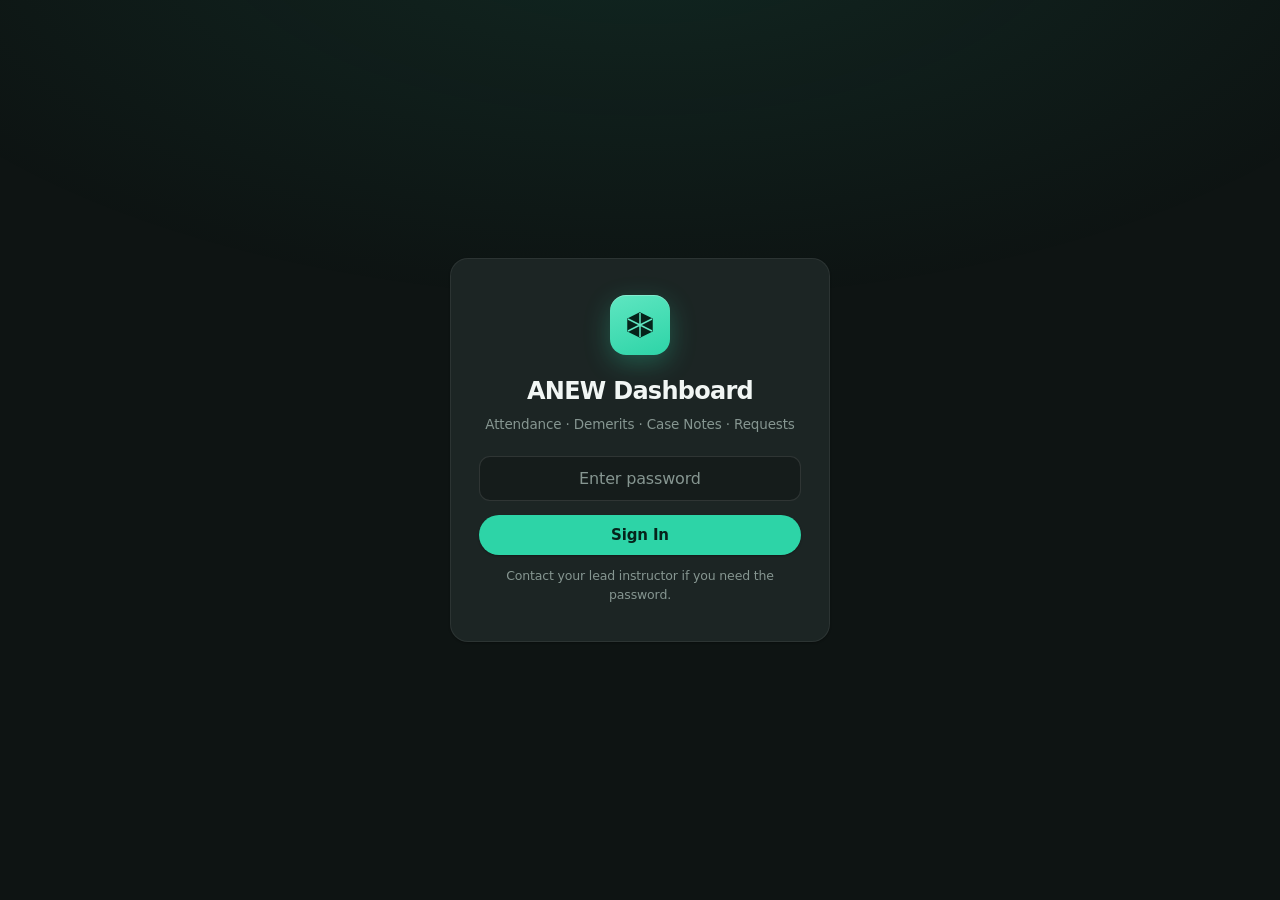
<file: admin/index.html>
﻿<!DOCTYPE html>
<html lang="en">
<head>
<meta charset="UTF-8">
<meta name="viewport" content="width=device-width, initial-scale=1.0, viewport-fit=cover">
<title>ANEW — Instructor Dashboard</title>
<meta name="color-scheme" content="dark">
<meta name="theme-color" content="#0e1413">
<meta name="apple-mobile-web-app-capable" content="yes">
<meta name="apple-mobile-web-app-status-bar-style" content="black-translucent">
<meta name="apple-mobile-web-app-title" content="ANEW">
<link rel="icon" href="data:image/svg+xml,<svg xmlns='http://www.w3.org/2000/svg' viewBox='0 0 100 100'><rect width='100' height='100' rx='24' fill='%232dd4a7'/><path d='M50 18 L78 34 V66 L50 82 L22 66 V34 Z' fill='none' stroke='%2306231b' stroke-width='6' stroke-linejoin='round'/></svg>">
<link rel="stylesheet" href="/app.css">
<style>
.help-hint{display:none;font-size:11px;color:#5a4200;background:#fffacc;border:1px solid #e8d44d;border-radius:4px;padding:5px 10px;margin-bottom:12px;line-height:1.5}
body.help-mode .help-hint{display:block}
.help-btn{background:none;border:1.5px solid var(--b2);border-radius:50%;width:26px;height:26px;font-weight:700;color:var(--t2);cursor:pointer;font-size:12px;line-height:1;padding:0;flex-shrink:0}
.help-btn.on{background:#fffacc;border-color:#e8d44d;color:#5a4200}
</style>
</head>
<body>

<!-- LOGIN -->
<div class="login-wrap" id="loginWrap" style="min-height:100vh;display:flex;align-items:center;justify-content:center;padding:24px">
  <div class="card" style="max-width:380px;width:100%;padding:36px 28px;text-align:center">
    <div style="width:60px;height:60px;border-radius:16px;background:linear-gradient(160deg,var(--ac2),var(--ac));display:flex;align-items:center;justify-content:center;margin:0 auto 18px;box-shadow:0 8px 26px var(--acg),inset 0 1px 0 rgba(255,255,255,.25)">
      <svg width="32" height="32" viewBox="0 0 32 32" fill="none"><path d="M16 4L4 10V22L16 28L28 22V10L16 4Z" fill="#06231b" stroke="#06231b" stroke-width="1.5"/><path d="M16 4L16 28M4 10L28 22M28 10L4 22" stroke="#5fe6c1" stroke-width="1.5"/></svg>
    </div>
    <h1 style="font-size:24px;font-weight:700;letter-spacing:-.03em;margin-bottom:5px">ANEW Dashboard</h1>
    <p style="font-size:13.5px;color:var(--t3);margin-bottom:22px">Attendance · Demerits · Case Notes · Requests</p>
    <div class="alert alert-danger" id="loginErr" style="display:none">Incorrect password.</div>
    <input type="password" id="pwInput" placeholder="Enter password" style="margin-bottom:14px;text-align:center" onkeydown="if(event.key==='Enter')doLogin()">
    <button class="btn btn-primary btn-block" id="loginBtn" onclick="doLogin()">Sign In</button>
    <p class="note" style="margin-top:12px">Contact your lead instructor if you need the password.</p>
  </div>
</div>

<!-- INSTRUCTOR PICKER (shown after password, before app) -->
<div class="login-wrap" id="whoWrap" style="display:none;min-height:100vh;align-items:center;justify-content:center;padding:24px">
  <div class="card" style="max-width:420px;width:100%;padding:32px 26px;text-align:center">
    <h1 style="font-size:22px;font-weight:700;letter-spacing:-.03em;margin-bottom:6px">Who are you signing in as?</h1>
    <p style="font-size:13.5px;color:var(--t3);margin-bottom:20px">Case notes you write will be stamped with your name. Only you (and other instructors assigned to the same class) can read them.</p>
    <div class="field"><select id="whoSelect" style="text-align:center"></select></div>
    <div style="margin-top:8px;margin-bottom:4px;font-size:13px;color:var(--t3)">I am signing in as a…</div>
    <div style="display:grid;grid-template-columns:1fr 1fr;gap:10px">
      <button class="btn btn-primary btn-block" onclick="chooseInstructor('instructor')">Instructor</button>
      <button class="btn btn-ghost btn-block" onclick="chooseInstructor('coordinator')">Coordinator</button>
    </div>
    <p class="note" style="margin-top:14px">Not in the list? Add yourself under Manage, Instructors after signing in as anyone, then come back.</p>
  </div>
</div>

<!-- APP -->
<div id="app" style="display:none">
  <div class="app-header">
    <div class="app-logo"><span class="dot"></span><b>ANEW</b></div>
    <span class="app-sub" id="appSub">Instructor</span>
    <div class="header-right shell-nav-links">
      <a class="active" href="/admin/">Hub</a>
      <a href="#" onclick="openGradebook();return false;">Gradebook</a>
      <a href="/tools/">Tools</a>
      <a href="/tests/">Tests</a>
      <button onclick="switchInstructor()" title="Switch instructor">Switch</button>
      <button class="help-btn" id="helpBtn" onclick="toggleHelp()" title="Help Mode">?</button>
      <button onclick="doLogout()">Sign Out</button>
    </div>
  </div>

  <div style="max-width:1000px;margin:14px auto 0;padding:0 16px">
    <div class="nav-tabs" id="navTabs">
      <button class="nav-tab active" data-view="attendance" onclick="showView('attendance')">Attendance</button>
      <button class="nav-tab" data-view="students" onclick="showView('students')">Students</button>
      <button class="nav-tab" data-view="demerit" onclick="showView('demerit')">Demerit</button>
      <button class="nav-tab" data-view="requests" onclick="showView('requests')">Requests</button>
      <button class="nav-tab" data-view="history" onclick="showView('history')">History</button>
      <button class="nav-tab" data-view="manage" onclick="showView('manage')">Manage</button>
      <button class="nav-tab" data-view="results" onclick="showView('results');loadTestResults()">Results</button>
      <button class="nav-tab" data-view="scan" onclick="showView('scan');initScan()">Scan Sheets</button>
      <button class="nav-tab" data-view="faq" onclick="showView('faq')">FAQ</button>
    </div>
  </div>

  <div class="main">

    <!-- context: class selector shared by attendance/demerit -->
    <div class="context-bar" id="contextBar">
      <span class="ctx-label">Class</span>
      <select id="classSelect" onchange="onClassChange()"></select>
    </div>

    <!-- STUDENTS -->
    <div class="view" id="view-students">
      <div class="help-hint">Search or scroll to find a student. Click their name to open their full profile — attendance history, demerits, contracts, case notes, and photo all live there. Student names in Attendance, History, and Results tabs are also clickable and jump straight here. Status filter shows Active, Dropped, or Early Grad students.</div>
      <!-- Student List (shown when no student selected) -->
      <div id="studentListPane">
        <div class="page-header">
          <div><div class="page-title">Students</div><div class="page-sub">Tap a name to open their full dashboard — attendance, demerits, case notes, and contracts in one place.</div></div>
        </div>
        <div class="section-card">
          <input type="text" id="studentSearch" placeholder="Search students…" style="margin-bottom:14px" oninput="renderStudentList()">
          <div id="studentListBody"></div>
        </div>
      </div>

      <!-- Student Profile (shown when student selected) -->
      <div id="studentProfilePane" style="display:none">
        <div class="page-header" style="margin-bottom:12px">
          <div style="display:flex;align-items:center;gap:12px">
            <button class="btn btn-ghost btn-sm" onclick="closeStudentProfile()">Back</button>
            <!-- Student photo -->
            <div style="position:relative;flex-shrink:0">
              <div id="profilePhotoWrap" style="width:52px;height:52px;border-radius:50%;background:var(--s4);border:.5px solid var(--b2);overflow:hidden;display:flex;align-items:center;justify-content:center">
                <svg id="profilePhotoPlaceholder" width="24" height="24" viewBox="0 0 24 24" fill="none" stroke="var(--t3)" stroke-width="1.5"><circle cx="12" cy="8" r="4"/><path d="M4 20c0-4 3.6-7 8-7s8 3 8 7"/></svg>
                <img id="profilePhotoImg" style="width:100%;height:100%;object-fit:cover;display:none" alt="Student photo">
              </div>
              <label title="Upload photo" style="position:absolute;bottom:-2px;right:-2px;width:20px;height:20px;border-radius:50%;background:var(--ac);display:flex;align-items:center;justify-content:center;cursor:pointer;border:2px solid var(--bg);color:var(--on-ac);font-size:13px;font-weight:700;line-height:1">+
                <input type="file" accept="image/*" style="display:none" onchange="uploadStudentPhoto(this)">
              </label>
            </div>
            <div>
              <div class="page-title" id="profileName">Student</div>
              <div class="page-sub" id="profileMeta"></div>
            </div>
          </div>
          <div class="flex-gap">
            <button class="btn btn-ghost btn-sm" onclick="printStudentSheet()">Print Sheet</button>
            <button class="btn btn-ghost btn-sm" onclick="openStudentDetail(sdStudentId)">Edit Info</button>
          </div>
        </div>



        <!-- Bulk action bar -->
        <div id="bulkBar" style="display:none;position:sticky;bottom:16px;z-index:30;margin-bottom:12px">
          <div style="background:var(--s4);border:.5px solid var(--b2);border-radius:var(--rpill);padding:10px 16px;display:flex;align-items:center;gap:10px;box-shadow:var(--sh2)">
            <span id="bulkCount" style="font-size:13px;color:var(--t2);flex:1">0 selected</span>
            <button class="btn btn-ghost btn-sm" id="bulkPrintBtn" onclick="bulkPrint()" style="display:none">Print Selected</button>
            <button class="btn btn-primary btn-sm" id="bulkCopyBtn" onclick="bulkCopySalesforce()">Copy to Salesforce</button>
            <button class="btn btn-ghost btn-sm" onclick="clearSelection()">Clear</button>
          </div>
        </div>

        <!-- Attendance tab -->
        <div class="profile-tab-pane active" id="ptab-att">
          <div class="section-card">
            <div class="card-title">Attendance History</div>
            <div id="profileAttBody"><div class="empty-state"><p>Loading…</p></div></div>
          </div>
        </div>

        <!-- Demerits section -->
        <div class="profile-tab-pane" id="ptab-dem">
          <div style="display:flex;justify-content:space-between;align-items:center;margin-bottom:10px">
            <div class="card-title" style="margin:0">Demerits</div>
            <div class="flex-gap">
              <button class="btn btn-ghost btn-sm" onclick="selectAllDemerits()">Select All</button>
              <button class="btn btn-ghost btn-sm" onclick="showView('demerit')">+ Add</button>
            </div>
          </div>
          <div id="profileDemBody"><div class="empty-state"><p>Loading…</p></div></div>
        </div>

        <!-- Contracts section -->
        <div class="profile-tab-pane" id="ptab-contracts">
          <div style="display:flex;justify-content:space-between;align-items:center;margin-bottom:10px">
            <div class="card-title" style="margin:0">Contracts</div>
            <button class="btn btn-primary btn-sm" onclick="openAssignContract()">+ Assign Contract</button>
          </div>
          <div id="profileContractBody"><div class="empty-state"><p>Loading…</p></div></div>
        </div>
        <!-- Case Notes section -->
        <div class="profile-tab-pane" id="ptab-notes">
          <div style="display:flex;justify-content:space-between;align-items:center;margin-bottom:10px">
            <div class="card-title" style="margin:0">Case Notes</div>
            <div class="flex-gap">
              <button class="btn btn-ghost btn-sm" onclick="selectAllNotes()">Select All</button>
              <button class="btn btn-ghost btn-sm" onclick="printIncidentReport()">Incident Report</button>
              <button class="btn btn-primary btn-sm" onclick="openAddCaseNote()">+ Add Note</button>
            </div>
          </div>
          <div id="profileNoteBody"><div class="empty-state"><p>Loading…</p></div></div>
        </div>
      </div>
    </div>


    <!-- ATTENDANCE -->
    <div class="view active" id="view-attendance">
      <div class="help-hint">Tap a status cell (OT / L / AE / AU) to mark attendance — it saves automatically. Tap the student name to jump to their profile. Change the date with the date picker to view or edit another day.</div>
      <div class="page-header">
        <div><div class="page-title">Attendance</div><div class="page-sub">Select your class and date, then tap a status to mark each student. Changes save automatically.</div></div>
        <div class="flex-gap">
          <input type="date" id="attDate" style="width:auto" onchange="loadAttendance()">
        </div>
      </div>
      <div id="attAlert"></div>
      <div class="section-card">
        <table class="data-table">
          <thead><tr><th>Student</th><th>Status</th><th>Demerits</th><th>Notes</th></tr></thead>
          <tbody id="attBody"></tbody>
        </table>
      </div>
      <p class="note" style="text-align:center">OT = On Time · L = Late · AE = Absent-Excused · AU = Absent-Unexcused. Saved automatically.</p>
    </div>

    <!-- DEMERIT -->
    <div class="view" id="view-demerit">
      <div class="help-hint">Pick the student, fill in the date and your name, choose a code, then hit Issue. The slip auto-generates for printing and the Salesforce case note is ready to copy. Codes marked * require an incident description.</div>
      <div class="page-header"><div><div class="page-title">Issue Demerit</div><div class="page-sub">Select a student and demerit code. A printable slip and Salesforce case note are generated automatically.</div></div></div>
      <div id="demeritAlert"></div>
      <div class="section-card">
        <div class="field"><label for="dStudent">Student <span class="req">*</span></label><select id="dStudent" name="student" onchange="updateDemeritTotal()"></select></div>
        <div class="grid2">
          <div class="field"><label>Date <span class="req">*</span></label><input type="date" id="dDate"></div>
          <div class="field"><label>Issuing staff <span class="req">*</span></label><input type="text" id="dStaff" placeholder="Your name"></div>
        </div>
        <div class="field"><label>Demerit code <span class="req">*</span></label><select id="dCode" onchange="onCodeSelect()"></select></div>
        <div class="code-preview" id="codePreview" style="display:none">
          <div class="code-num" id="cpNum"></div>
          <div class="code-desc" id="cpDesc"></div>
          <div class="code-pts" id="cpPts"></div>
        </div>
        <div class="grid2">
          <div class="field"><label>Excused?</label>
            <select id="dExcused" onchange="onExcusedChange()"><option value="no">No — points apply</option><option value="yes">Yes — 0 points</option></select>
          </div>
          <div class="field" id="excuseReasonGroup" style="display:none"><label>Excuse reason</label><select id="dExcuseReason"></select></div>
        </div>
        <div class="field"><label>Incident description <span id="incidentReq" class="note" style="display:inline">(optional)</span></label>
          <textarea id="dIncident" placeholder="What happened…"></textarea>
        </div>
        <button class="btn btn-primary btn-block" onclick="generateDemerit()">Generate Demerit</button>
      </div>
      <div id="demeritCurrentAlert"></div>
      <div class="output-block" id="demeritOutput" style="display:none">
        <div class="section-card">
          <div class="card-title">Printable Slip</div>
          <div id="print-area"><div class="print-slip" id="printSlip"></div></div>
          <button class="btn btn-ghost btn-block" style="margin-top:12px" onclick="window.print()">Print Slip</button>
        </div>
        <div class="section-card">
          <div class="card-title">Salesforce Case Note</div>
          <div class="case-note" id="caseNoteText"></div>
          <button class="btn btn-primary btn-block" onclick="copyCaseNote()">Copy Case Note</button>
        </div>
      </div>
    </div>

    <!-- REQUESTS -->
    <div class="view" id="view-requests">
      <div class="help-hint">These are absence and appointment requests submitted by students. Click Approve or Deny — the student gets a decision email automatically. Denied requests drop off the list. You can't undo an approval, so read the reason first.</div>
      <div class="page-header">
        <div><div class="page-title">Requests</div><div class="page-sub">Review student absence and appointment requests. Approve or deny — the student gets a decision email automatically.</div></div>
        <div class="flex-gap">
          <select id="reqStatusFilter" style="width:auto" onchange="loadRequests()">
            <option value="pending">Pending</option><option value="approved">Approved</option>
            <option value="denied">Denied</option><option value="">All</option>
          </select>
        </div>
      </div>
      <div id="reqList"><div class="empty-state"><p>Loading…</p></div></div>
    </div>

    <!-- HISTORY -->
    <div class="view" id="view-history">
      <div class="help-hint">Full log of all demerits and attendance records. Filter by type (demerits only or attendance only) and by date. Click any student name to jump to their profile. Use Export CSV to pull a spreadsheet for reports or meetings.</div>
      <div class="page-header">
        <div><div class="page-title">History</div><div class="page-sub">All attendance and demerit records in one place. Filter by type or export to CSV for reports.</div></div>
        <div class="flex-gap">
          <select id="histType" style="width:auto" onchange="renderHistory()">
            <option value="">All Types</option><option value="attendance">Attendance</option><option value="demerit">Demerits</option>
          </select>
          <button class="btn btn-ghost btn-sm" onclick="exportHistoryCsv()">Export CSV</button>
        </div>
      </div>
      <div class="section-card">
        <table class="data-table">
          <thead><tr><th>Date</th><th>Student</th><th>Type</th><th>Detail</th><th>Pts</th><th></th></tr></thead>
          <tbody id="histBody"></tbody>
        </table>
      </div>
    </div>

    <!-- MANAGE -->
    <div class="view" id="view-manage">
      <div class="help-hint">Add or edit classes, instructors, and students here. The Class PIN is what students enter on the test page to identify their cohort. New instructors added here will appear in the login dropdown. Changes to students (status, name) take effect immediately across all views.</div>
      <div class="page-header"><div><div class="page-title">Manage</div><div class="page-sub">Add or edit classes, instructors, and students. New instructors can be added here and selected at login.</div></div></div>
      <div class="section-card">
        <div class="card-title">Classes <button class="btn btn-primary btn-sm" style="margin-left:auto" onclick="openClassModal()">+ Add</button></div>
        <div id="manageClasses"></div>
      </div>
      <div class="section-card">
        <div class="card-title">Instructors <button class="btn btn-primary btn-sm" style="margin-left:auto" onclick="openInstrModal()">+ Add</button></div>
        <div id="manageInstructors"></div>
      </div>
      <div class="section-card">
        <div class="card-title">Students</div>
        <div class="flex-gap" style="margin-bottom:12px">
          <button class="btn btn-ghost btn-sm" onclick="openStudentModal()">+ Add Student</button>
          <button class="btn btn-ghost btn-sm" onclick="openRosterModal()">Paste Roster</button>
        </div>
        <div id="manageStudents"></div>
      </div>
    </div>

    <!-- TEST RESULTS -->
    <div class="view" id="view-results">
      <div class="help-hint">The "Has Not Tested" section shows who hasn't submitted a score yet. Enter Score logs a manual result — enter score/total or just a percentage and it calculates automatically. Median pre-fills the class median so special cases get a fair baseline. Link Name connects a misspelled submission to the right student permanently. Click View on any digital result to see the full per-question answer breakdown.</div>
      <div class="page-header">
        <div><div class="page-title">Test Results</div><div class="page-sub">Tool Finals scores submitted by students. Filtered by selected class.</div></div>
        <div class="flex-gap">
          <input type="text" id="resultsSearch" placeholder="Find student..." oninput="renderTestResults()" style="width:150px;padding:6px 10px;font-size:13px;border:1px solid var(--border);border-radius:6px;background:var(--surface);color:var(--fg1)">
          <select id="resultsFilter" onchange="renderTestResults()" style="width:auto">
            <option value="">All Tests</option>
            <option value="Hand Tool Final">Hand Tool</option>
            <option value="Power Tool Final">Power Tool</option>
            <option value="Tape Measure Final">Tape Measure</option>
          </select>
          <button class="btn btn-ghost btn-sm" onclick="loadTestResults()">Refresh</button>
        </div>
      </div>
      <div id="resultsBody"><div class="empty-state"><p>Select a class and click Refresh.</p></div></div>
    </div>

    <!-- SCAN SHEETS -->
    <div id="view-scan" class="view">
      <div class="help-hint">Upload a photo or PDF of the attendance sheet or demerit slip. The AI reads names and codes, then shows a review table. Edit any cell before saving. Students are matched to the roster automatically — unmatched rows are highlighted yellow.</div>
      <div style="max-width:700px;margin:0 auto">
        <div style="font-size:20px;font-weight:700;margin-bottom:16px">Scan Attendance Sheets</div>
        <div style="margin-bottom:16px;display:flex;gap:16px;align-items:center">
          <span style="font-weight:600;font-size:14px">Type:</span>
          <label style="font-size:14px;cursor:pointer"><input type="radio" name="scanType" value="attendance" checked onchange="initScan()"> Attendance Sheets</label>
          <label style="font-size:14px;cursor:pointer"><input type="radio" name="scanType" value="demerit" onchange="initScan()"> Demerit Slips</label>
        </div>
        <div id="scanUploadArea" style="border:2px dashed var(--border);border-radius:10px;padding:40px;text-align:center;cursor:pointer" onclick="document.getElementById('scanFileInput').click()">
          <div style="font-size:16px;font-weight:600;color:var(--fg2)">Click to upload or drag a file here</div>
          <div style="font-size:13px;color:var(--fg3);margin-top:6px">JPG, PNG, or PDF (single sheet or multi-page)</div>
          <input type="file" id="scanFileInput" accept="image/*,.pdf" style="display:none" onchange="handleScanFile(event)">
        </div>
        <div id="scanStatus" style="display:none;margin-top:16px;padding:12px;background:var(--surface2);border-radius:8px;text-align:center;font-size:14px"></div>
        <div id="scanReview" style="display:none;margin-top:20px">
          <div style="display:flex;justify-content:space-between;align-items:center;margin-bottom:12px;flex-wrap:wrap;gap:8px">
            <div style="font-size:16px;font-weight:700">Review: <span id="scanWeekLabel"></span></div>
            <div style="display:flex;gap:8px;align-items:center;flex-wrap:wrap">
              <select id="scanWeekSelect" style="padding:6px 10px;border:1px solid var(--border);border-radius:6px;font-size:13px;background:var(--surface)" onchange="renderScanWeek()"></select>
              <button onclick="saveScanWeek()" style="padding:7px 16px;background:var(--ac1);color:#fff;border:none;border-radius:6px;font-size:13px;font-weight:600;cursor:pointer">Save This Week</button>
              <button onclick="initScan()" style="padding:7px 14px;background:var(--surface2);border:1px solid var(--border);border-radius:6px;font-size:13px;cursor:pointer">Upload Another</button>
            </div>
          </div>
          <div id="scanNotes" style="display:none;margin-bottom:12px;padding:10px 12px;background:#fffbe6;border:1px solid #f0d060;border-radius:8px;font-size:13px"></div>
          <div style="overflow-x:auto">
            <table id="scanTable" style="width:100%;border-collapse:collapse;font-size:13px">
              <thead id="scanTableHead"></thead>
              <tbody id="scanTableBody"></tbody>
            </table>
          </div>
          <div style="margin-top:10px;font-size:12px;color:var(--fg3)">Yellow rows are unmatched names and will not be saved. Dropdowns are editable before saving.</div>
        </div>
      </div>
    </div>

    <!-- FAQ -->
    <div class="view" id="view-faq">
      <div class="help-hint">Quick answers for common questions — absence codes, demerit codes, what each status means, and how to handle edge cases. The "?" button in the top bar toggles tips like this one on every page. Press it again to turn them off.</div>
      <div class="page-header"><div><div class="page-title">FAQ</div><div class="page-sub">ANEW CohoTrack — quick answers for instructors and coordinators.</div></div></div>

      <div class="section-card">
        <div class="card-title">Getting Started</div>
        <p style="font-weight:600;margin-bottom:4px">Q: How do I log in?</p>
        <p style="color:var(--t2);margin-bottom:14px">A: Go to cohotrack.pages.dev/admin, enter the shared password, pick your name, then choose your role. Contact your program coordinator if you need the password.</p>
        <p style="font-weight:600;margin-bottom:4px">Q: What is the difference between Instructor and Coordinator?</p>
        <p style="color:var(--t2);margin-bottom:14px">A: Everyone sees the same tabs. The role you select just stamps your name on case notes and demerits you write. Coordinators typically work Attendance, Students, and Manage; instructors focus on Demerit and Results — but either can use any tab.</p>
        <p style="font-weight:600;margin-bottom:4px">Q: I signed in as the wrong role.</p>
        <p style="color:var(--t2);margin-bottom:0">A: Click Switch in the top navigation bar to go back to the role picker without having to re-enter the password.</p>
      </div>

      <div class="section-card">
        <div class="card-title">Navigation</div>
        <p style="font-weight:600;margin-bottom:4px">Q: What does the Gradebook link do?</p>
        <p style="color:var(--t2);margin-bottom:14px">A: Opens the gradebook — enter grades, view student progress, and print reports. Your hub password works there, no separate login needed.</p>
        <p style="font-weight:600;margin-bottom:4px">Q: Where are Tool Study Cards?</p>
        <p style="color:var(--t2);margin-bottom:14px">A: Go to cohotrack.pages.dev/tools/ — share that link with students before finals so they can review tool names and functions.</p>
        <p style="font-weight:600;margin-bottom:4px">Q: Where are Tool Finals (tests)?</p>
        <p style="color:var(--t2);margin-bottom:14px">A: Go to cohotrack.pages.dev/tests/. Students sign in with their Google (Chromebook) account and the class PIN. Use the instructor PIN to preview the test and see answer keys.</p>
        <p style="font-weight:600;margin-bottom:4px">Q: How do I jump to a student profile from another tab?</p>
        <p style="color:var(--t2);margin-bottom:0">A: Tap any student name in Attendance, History, or Results — it takes you straight to their profile in the Students tab.</p>
      </div>

      <div class="section-card">
        <div class="card-title">Tool Finals (Tests)</div>
        <p style="font-weight:600;margin-bottom:4px">Q: What is the class PIN?</p>
        <p style="color:var(--t2);margin-bottom:14px">A: Each class has a unique 6-digit PIN that students enter along with their Google account to access the test. Coordinators can find each class PIN in the Manage tab. Instructors can ask their coordinator for it.</p>
        <p style="font-weight:600;margin-bottom:4px">Q: How do I preview the test or see answer keys?</p>
        <p style="color:var(--t2);margin-bottom:14px">A: Go to cohotrack.pages.dev/tests/, click "Need guest access?", and enter the instructor PIN. Answer keys highlight in green as you go through each question.</p>
        <p style="font-weight:600;margin-bottom:4px">Q: Where do I see student test scores?</p>
        <p style="color:var(--t2);margin-bottom:0">A: Test results are saved automatically when students submit. Results view coming soon to the hub.</p>
      </div>

      <div class="section-card">
        <div class="card-title">Attendance and Requests (Coordinators)</div>
        <p style="font-weight:600;margin-bottom:4px">Q: How do student requests work?</p>
        <p style="color:var(--t2);margin-bottom:14px">A: Students submit requests at cohotrack.pages.dev. You get an email notification, then approve or deny from the Requests tab — email links are for notification only and never make the decision. The student gets an automatic email with the outcome.</p>
        <p style="font-weight:600;margin-bottom:4px">Q: Where are pending requests?</p>
        <p style="color:var(--t2);margin-bottom:0">A: Requests tab, pending items at the top.</p>
      </div>

      <div class="section-card">
        <div class="card-title">Trouble?</div>
        <p style="font-weight:600;margin-bottom:4px">Q: A student can't log in to the test.</p>
        <p style="color:var(--t2);margin-bottom:14px">A: Confirm they are using a Google account tied to a school Chromebook and that they have the correct 6-digit class PIN for your cohort.</p>
        <p style="font-weight:600;margin-bottom:4px">Q: The gradebook says I am not assigned to this class.</p>
        <p style="color:var(--t2);margin-bottom:14px">A: Select YOUR instructor name from the name dropdown when logging in. If your name is missing, ask a coordinator to add you under Manage, Instructors.</p>
        <p style="font-weight:600;margin-bottom:4px">Q: I need the password reset.</p>
        <p style="color:var(--t2);margin-bottom:0">A: Contact your program coordinator — they control the shared password.</p>
      </div>
    </div>

  </div>
</div>

<!-- MODALS -->
<div class="modal-bg" id="classModal"><div class="modal" role="dialog" aria-modal="true"><div class="grab"></div>
  <h2 id="classModalTitle" style="font-size:22px;font-weight:700;letter-spacing:-.03em;margin-bottom:18px">Add Class</h2>
  <div class="grid2">
    <div class="field"><label>Program Type <span class="req">*</span></label>
      <select id="fType" onchange="buildClassName()"><option value="">— Select —</option><option>PACE</option><option>TRP</option><option>CBC</option></select></div>
    <div class="field"><label>Cohort Number <span class="req">*</span></label><input type="number" id="fNumber" placeholder="64" inputmode="numeric" oninput="buildClassName()"></div>
  </div>
  <input type="hidden" id="fProgram"><input type="hidden" id="fSlug">
  <div class="field"><label>Student Form Link</label><div class="preview-box" id="slugPreview">select a type and number…</div></div>
  <div class="field"><label>Assigned Instructors <span class="req">*</span></label>
    <div class="instructor-select"><div class="instructor-checkboxes" id="instrChecks"></div></div></div>
  <div class="field"><label>Cohorts</label>
    <div class="cohort-builder"><div class="cohort-tags" id="cohortTags"></div>
      <div class="cohort-input-row"><input type="text" id="cohortInput" placeholder="Type cohort…" onkeydown="if(event.key==='Enter'){event.preventDefault();addCohort()}"><button class="btn btn-ghost btn-sm" onclick="addCohort()">+ Add</button></div></div></div>
  <div class="modal-actions"><button class="btn btn-ghost" onclick="closeModal('classModal')">Cancel</button><button class="btn btn-primary" id="classSaveBtn" onclick="saveClass()">Save Class</button></div>
</div></div>

<div class="modal-bg" id="instrModal"><div class="modal" role="dialog" aria-modal="true"><div class="grab"></div>
  <h2 id="instrModalTitle" style="font-size:22px;font-weight:700;letter-spacing:-.03em;margin-bottom:18px">Add Instructor</h2>
  <div class="field"><label>Name <span class="req">*</span> <span class="note" style="display:inline">— first name builds the @anewcareer.org email</span></label>
    <input type="text" id="fInstrName" placeholder="e.g. Doug" oninput="previewEmail()"></div>
  <div class="field"><label>Email Preview</label><div class="preview-box" id="emailPreview">enter a name…</div></div>
  <div class="modal-actions"><button class="btn btn-ghost" onclick="closeModal('instrModal')">Cancel</button><button class="btn btn-primary" id="instrSaveBtn" onclick="saveInstructor()">Save</button></div>
</div></div>

<div class="modal-bg" id="studentModal"><div class="modal" role="dialog" aria-modal="true"><div class="grab"></div>
  <h2 style="font-size:22px;font-weight:700;letter-spacing:-.03em;margin-bottom:18px">Add Student</h2>
  <div class="field"><label>Class</label><select id="sClass"></select></div>
  <div class="grid2">
    <div class="field"><label>First <span class="req">*</span></label><input type="text" id="sFirst"></div>
    <div class="field"><label>Last <span class="req">*</span></label><input type="text" id="sLast"></div></div>
  <div class="field"><label>Email <span class="note" style="display:inline">(optional)</span></label><input type="email" id="sEmail" placeholder="for request matching"></div>
  <div class="modal-actions"><button class="btn btn-ghost" onclick="closeModal('studentModal')">Cancel</button><button class="btn btn-primary" id="studentSaveBtn" onclick="saveStudent()">Add</button></div>
</div></div>

<div class="modal-bg" id="rosterModal"><div class="modal" role="dialog" aria-modal="true"><div class="grab"></div>
  <h2 style="font-size:22px;font-weight:700;letter-spacing:-.03em;margin-bottom:18px">Paste Roster</h2>
  <div class="field"><label>Class</label><select id="rClass"></select></div>
  <div class="field"><label>Names (one per line — supports "First Last", "Last, First", or pasted columns like "First<TAB>Last"; any email column is ignored)</label><textarea id="rText" style="min-height:140px" oninput="previewRoster()"></textarea></div>
  <div id="rPreview" class="note"></div>
  <div class="modal-actions"><button class="btn btn-ghost" onclick="closeModal('rosterModal')">Cancel</button><button class="btn btn-primary" id="rosterSaveBtn" onclick="saveRoster()">Import</button></div>
</div></div>

<div class="modal-bg" id="studentDetailModal"><div class="modal" role="dialog" aria-modal="true"><div class="grab"></div>
  <h2 style="font-size:22px;font-weight:700;letter-spacing:-.03em;margin-bottom:18px">Student</h2>
  <div class="field"><label>Name</label>
    <div class="grid2">
      <input type="text" id="sdFirst" placeholder="First">
      <input type="text" id="sdLast" placeholder="Last">
    </div>
  </div>
  <div class="field"><label>Email <span class="note" style="display:inline">(optional)</span></label><input type="email" id="sdEmail" placeholder="for request matching"></div>
  <div class="field"><label>Status</label>
    <select id="sdStatus" style="width:100%">
      <option value="active">Active</option>
      <option value="dropped">Dropped</option>
      <option value="early_grad_w_test">Early Grad W/Test</option>
    </select>
  </div>
  <div class="modal-actions" style="margin-top:6px">
    <button class="btn btn-ghost" onclick="closeModal('studentDetailModal')">Close</button>
    <button class="btn btn-primary" id="sdSaveBtn" onclick="saveStudentDetail()">Save Student</button>
  </div>

  <div class="section-card" style="margin-top:16px">
    <div class="card-title">Case Notes
      <button class="btn btn-primary btn-sm" style="margin-left:auto" onclick="openAddCaseNote()">+ Add Note</button>
    </div>
    <div id="sdCaseNoteList"><div class="empty-state"><p>Loading…</p></div></div>
    <div class="note" style="margin-top:10px">Visible only to instructors assigned to this class. Click <strong>Copy for Salesforce</strong> on any note to paste it into a Salesforce case note.</div>
  </div>

  <div class="section-card" style="margin-top:16px">
    <div class="card-title">Demerits</div>
    <div id="sdDemeritList"><div class="empty-state"><p>Loading…</p></div></div>
    <div class="note" style="margin-top:10px">Tip: click “Slip” to re-open the printable slip + case note later.</div>
  </div>

  <div class="output-block" id="sdSlipBlock" style="display:none">
    <div class="section-card">
      <div class="card-title">Printable Slip</div>
      <div id="print-area-sd"><div class="print-slip" id="sdPrintSlip"></div></div>
      <button class="btn btn-ghost btn-block" style="margin-top:12px" onclick="window.print()">Print Slip</button>
    </div>
    <div class="section-card">
      <div class="card-title">Salesforce Case Note</div>
      <div class="case-note" id="sdCaseNoteText"></div>
      <button class="btn btn-primary btn-block" onclick="copyStudentCaseNote()">Copy Case Note</button>
    </div>
  </div>
</div></div>

<div class="modal-bg" id="contractModal"><div class="modal" role="dialog" aria-modal="true"><div class="grab"></div>
  <h2 style="font-size:22px;font-weight:700;letter-spacing:-.03em;margin-bottom:18px">Assign Contract</h2>
  <label style="display:block;font-size:13px;color:var(--t2);margin:10px 0 4px">Issue date</label>
  <input type="date" id="ctIssueDate" style="width:100%;padding:11px 13px;background:var(--s4);border:.5px solid var(--b2);border-radius:12px;color:var(--t1);font-size:15px">
  <label style="display:block;font-size:13px;color:var(--t2);margin:12px 0 4px">Contract type</label>
  <select id="ctReason" style="width:100%;padding:11px 13px;background:var(--s4);border:.5px solid var(--b2);border-radius:12px;color:var(--t1);font-size:15px">
    <option>Attendance Accountability Contract</option>
    <option>Behavior Recovery Contract</option>
    <option>Assignment Accountability Contract</option>
    <option>ACE Station / Fitness Accountability Contract</option>
    <option>Safety Violation Contract</option>
    <option>Professional Conduct Contract</option>
    <option>Site Visit / Certification Conduct Contract</option>
    <option>Property &amp; Equipment Accountability Contract</option>
    <option>Support Plan Contract</option>
    <option>Marijuana Accountability Contract</option>
    <option>Certification Release Contingency Agreement</option>
    <option>Last Chance Agreement</option>
  </select>
  <label style="display:block;font-size:13px;color:var(--t2);margin:12px 0 4px">Specifics for the fill-in sections (optional)</label>
  <textarea id="ctTerms" rows="5" placeholder="Notes for the contract's fill-in sections (behavior changes, identified barriers, etc.). Optional." style="width:100%;padding:11px 13px;background:var(--s4);border:.5px solid var(--b2);border-radius:12px;color:var(--t1);font-size:15px;line-height:1.5;resize:vertical"></textarea>
  <label style="display:block;font-size:13px;color:var(--t2);margin:12px 0 4px">Review date (optional)</label>
  <input type="date" id="ctReviewDate" style="width:100%;padding:11px 13px;background:var(--s4);border:.5px solid var(--b2);border-radius:12px;color:var(--t1);font-size:15px">
  <div style="display:flex;gap:10px;justify-content:flex-end;margin-top:20px">
    <button class="btn btn-ghost" onclick="closeModal('contractModal')">Cancel</button>
    <button class="btn btn-primary" id="ctSaveBtn" onclick="saveContract()">Assign Contract</button>
  </div>
</div></div>

<div class="modal-bg" id="caseNoteModal"><div class="modal" role="dialog" aria-modal="true"><div class="grab"></div>
  <h2 id="caseNoteModalTitle" style="font-size:22px;font-weight:700;letter-spacing:-.03em;margin-bottom:18px">Add Case Note</h2>
  <div class="grid2">
    <div class="field"><label>Date <span class="req">*</span></label><input type="date" id="cnDate"></div>
    <div class="field"><label>Category</label>
      <select id="cnCategory">
        <option value="">— None —</option>
        <option>Check-in</option>
        <option>Behavior</option>
        <option>Academic</option>
        <option>Attendance</option>
        <option>Outreach</option>
        <option>Referral</option>
        <option>Wraparound / Support</option>
        <option>Incident</option>
        <option>Other</option>
      </select>
    </div>
  </div>
  <div class="field"><label>Subject <span class="req">*</span></label>
    <input type="text" id="cnSubject" placeholder="Short headline (e.g. 'Met re: missed class on 6/2')">
  </div>
  <div class="field"><label>Note <span class="req">*</span></label>
    <textarea id="cnBody" style="min-height:160px" placeholder="Who / What / Where / When / How. Include what was discussed, agreed-upon next steps, and any follow-up needed."></textarea>
    <p class="note">Author and timestamp are recorded automatically. This will be available as a copy-paste Salesforce case note.</p>
  </div>
  <div class="field"><label>Follow-up date <span class="note" style="display:inline">(optional)</span></label><input type="date" id="cnFollowup"></div>

  <div style="background:rgba(248,113,113,.07);border:.5px solid rgba(248,113,113,.25);border-radius:11px;padding:14px;margin:14px 0">
    <div style="font-size:12px;font-weight:600;text-transform:uppercase;letter-spacing:.04em;color:var(--rd);margin-bottom:12px">Incident Protocol Checklist</div>
    <div style="display:flex;flex-direction:column;gap:10px">
      <label style="display:flex;align-items:center;gap:10px;font-size:14px;color:var(--t1);margin:0;cursor:pointer">
        <input type="checkbox" id="cnSupervisorNotified" style="width:18px;height:18px;flex-shrink:0;accent-color:var(--ac)">
        Supervisor notified
      </label>
      <div id="cnSupervisorDateGroup" style="display:none;padding-left:28px">
        <label style="margin-bottom:4px">Date notified</label>
        <input type="date" id="cnSupervisorDate" style="width:auto">
      </div>
      <label style="display:flex;align-items:center;gap:10px;font-size:14px;color:var(--t1);margin:0;cursor:pointer">
        <input type="checkbox" id="cnStatementObtained" style="width:18px;height:18px;flex-shrink:0;accent-color:var(--ac)">
        Written student statement obtained
      </label>
    </div>
  </div>

  <div class="field">
    <label>Attachments <span class="note" style="display:inline">(photos, screenshots — jpg, png, pdf)</span></label>
    <div id="cnAttachmentArea" style="border:.5px solid var(--b2);border-radius:11px;padding:12px;background:rgba(0,0,0,.18)">
      <div id="cnAttachmentList" style="margin-bottom:10px"></div>
      <label style="display:inline-flex;align-items:center;gap:8px;cursor:pointer;padding:8px 14px;background:var(--s3);border-radius:var(--rpill);font-size:13px;color:var(--t1);border:.5px solid var(--b2)">
        Choose file
        <input type="file" id="cnFileInput" accept="image/*,.pdf" style="display:none" multiple onchange="handleCaseNoteFiles(this)">
      </label>
      <p class="note" style="margin-top:8px">Files are uploaded when you save the note. Max 10MB each.</p>
    </div>
  </div>

  <div class="modal-actions">
    <button class="btn btn-ghost" onclick="closeModal('caseNoteModal')">Cancel</button>
    <button class="btn btn-primary" id="cnSaveBtn" onclick="saveCaseNote()">Save Note</button>
  </div>
</div></div>

<div class="modal-bg" id="demeritEditModal"><div class="modal" role="dialog" aria-modal="true"><div class="grab"></div>
  <h2 style="font-size:22px;font-weight:700;letter-spacing:-.03em;margin-bottom:18px">Edit Demerit</h2>
  <div class="grid2">
    <div class="field"><label>Date <span class="req">*</span></label><input type="date" id="edDate"></div>
    <div class="field"><label>Issuing staff <span class="req">*</span></label><input type="text" id="edStaff"></div>
  </div>
  <div class="field"><label>Demerit code <span class="req">*</span></label><select id="edCode"></select></div>
  <div class="grid2">
    <div class="field"><label>Excused?</label>
      <select id="edExcused" onchange="onEditExcusedChange()"><option value="no">No — points apply</option><option value="yes">Yes — 0 points</option></select>
    </div>
    <div class="field" id="edExcuseReasonGroup" style="display:none"><label>Excuse reason</label><select id="edExcuseReason"></select></div>
  </div>
  <div class="field"><label>Incident description <span class="note" style="display:inline">(optional)</span></label>
    <textarea id="edIncident" placeholder="What happened…"></textarea>
  </div>
  <div class="modal-actions">
    <button class="btn btn-ghost" onclick="closeModal('demeritEditModal')">Cancel</button>
    <button class="btn btn-primary" id="edSaveBtn" onclick="saveEditedDemerit()">Save Changes</button>
  </div>
</div></div>

<div class="modal-bg" id="enterScoreModal"><div class="modal" role="dialog" aria-modal="true"><div class="grab"></div>
  <h2 style="font-size:22px;font-weight:700;letter-spacing:-.03em;margin-bottom:4px">Enter Score</h2>
  <p id="esSubtitle" style="font-size:13px;color:var(--t3);margin-bottom:14px"></p>
  <div class="field" style="margin-bottom:10px">
    <label style="font-size:12px;font-weight:600">Enter percentage directly</label>
    <div style="display:flex;align-items:center;gap:6px">
      <input type="number" id="esPct" min="0" max="100" placeholder="e.g. 85" style="max-width:100px" oninput="onEsPctInput()">
      <span style="font-size:14px;color:var(--t3)">% — sets score / 100</span>
    </div>
  </div>
  <div style="font-size:11px;color:var(--t3);margin-bottom:10px;text-align:center">— or enter score and total manually —</div>
  <div class="grid2">
    <div class="field"><label>Score <span class="req">*</span></label><input type="number" id="esScore" min="0" max="200" placeholder="e.g. 18" oninput="onEsScoreInput()"></div>
    <div class="field"><label>Out of <span class="req">*</span></label><input type="number" id="esTotal" min="1" max="200" placeholder="e.g. 20" oninput="onEsScoreInput()"></div>
  </div>
  <div id="esPctPreview" style="font-size:13px;color:var(--t3);margin-top:-6px;margin-bottom:12px;min-height:18px"></div>
  <div class="modal-actions">
    <button class="btn btn-ghost" onclick="closeModal('enterScoreModal')">Cancel</button>
    <button class="btn btn-primary" id="esSaveBtn" onclick="saveManualScore()">Save Score</button>
  </div>
</div></div>

<div class="modal-bg" id="answerSheetModal"><div class="modal" role="dialog" aria-modal="true" style="max-width:600px;max-height:80vh;display:flex;flex-direction:column"><div class="grab"></div>
  <div style="flex-shrink:0">
    <h2 style="font-size:20px;font-weight:700;letter-spacing:-.03em;margin-bottom:2px" id="asTitle">Answer Sheet</h2>
    <p id="asSubtitle" style="font-size:12px;color:var(--t3);margin-bottom:14px"></p>
  </div>
  <div id="asBody" style="overflow-y:auto;flex:1;font-size:13px"></div>
  <div class="modal-actions" style="flex-shrink:0;margin-top:12px">
    <button class="btn btn-ghost" onclick="closeModal('answerSheetModal')">Close</button>
  </div>
</div></div>

<div class="modal-bg" id="linkNameModal"><div class="modal" role="dialog" aria-modal="true"><div class="grab"></div>
  <h2 style="font-size:22px;font-weight:700;letter-spacing:-.03em;margin-bottom:4px">Link Test Name</h2>
  <p id="lnSubtitle" style="font-size:13px;color:var(--t3);margin-bottom:14px"></p>
  <div id="lnOptions" style="display:flex;flex-direction:column;gap:6px;margin-bottom:18px"></div>
  <div class="modal-actions">
    <button class="btn btn-ghost" onclick="closeModal('linkNameModal')">Cancel</button>
  </div>
</div></div>

<div class="toast" id="toast"></div>

<script>
// ════ ANEW merged dashboard — all data via /api/admin (server holds the keys) ════
const DEMERIT_CODES = [
  {code:1,desc:"Violation of phone, visitor, or dress policy",pts:1,asterisk:true},
  {code:2,desc:"Unprofessional behavior during class (talking over instructor, not paying attention, horseplay, etc.)",pts:1,asterisk:true},
  {code:3,desc:"Failure to submit homework assignment on time",pts:1,asterisk:false},
  {code:4,desc:"Failure to have proper PPE on while in shop or on-site visits",pts:1,asterisk:false},
  {code:5,desc:"Mistreatment of ANEW, guest, partner site, or classmate property",pts:1,asterisk:true},
  {code:6,desc:"Refusal to sign demerit table",pts:1,asterisk:false},
  {code:7,desc:"Absent during guest speaker, site visit, or certification",pts:3,asterisk:false},
  {code:8,desc:"Arriving late or leaving early",pts:2,asterisk:false},
  {code:9,desc:"Refusal or inability to participate in class activities",pts:2,asterisk:true},
  {code:10,desc:"Absent full day (4+ hours)",pts:3,asterisk:false},
  {code:11,desc:"Unprofessional behavior during site visits or certification classes (talking over instructor, not paying attention, horseplay, wandering off, etc.)",pts:3,asterisk:true},
  {code:12,desc:"Mistreatment of ANEW staff, guest, or classmate",pts:3,asterisk:true},
  {code:13,desc:"No-call no-show",pts:5,asterisk:false},
  {code:14,desc:"Failure to follow safety instructions during class instruction or site visits",pts:5,asterisk:true},
  {code:15,desc:"Violation of anti-harassment policy",pts:10,asterisk:true},
  {code:16,desc:"Engaging in a physical altercation",pts:10,asterisk:true},
  {code:17,desc:"Bringing weapons onto ANEW property",pts:10,asterisk:true},
  {code:18,desc:"Possessing and/or being under the influence of controlled substances or alcohol",pts:10,asterisk:true},
];
const EXCUSE_REASONS=["Death of immediate family member","Birth of child/grandchild","Mandatory court appearance","Mandatory probation/parole meeting","Jury duty","Job/apprenticeship interview","Illness/injury with doctor's note"];
const _CODE_OPTS_HTML=DEMERIT_CODES.map(x=>`<option value="${x.code}">Code ${x.code} — ${esc(x.desc.length>55?x.desc.slice(0,55)+'…':x.desc)} (${x.pts} pts)</option>`).join('');
const _EXCUSE_OPTS_HTML=EXCUSE_REASONS.map(r=>`<option>${esc(r)}</option>`).join('');

let PW='';                       // admin password held in memory only for the session
let ME=null;                     // chosen instructor: { id, name, email }
let classes=[], instructors=[], students=[], curClass=null;
let cohorts=[], editClassId=null, editInstrId=null;
let attendanceRows=[], demeritTotals={};
let sdStudentId=null, sdDemerits=[], editDemeritId=null;
let sdCaseNotes=[], editCaseNoteId=null;

function esc(s){return String(s==null?'':s).replace(/[&<>"']/g,c=>({'&':'&amp;','<':'&lt;','>':'&gt;','"':'&quot;',"'":'&#39;'}[c]));}
function todayStr(){return new Date().toISOString().split('T')[0];}
function fmtDate(s){if(!s)return'';const[y,m,d]=s.split('-');return `${m}/${d}/${y}`;}
function studentName(s){return s?`${s.first} ${s.last}`:'Unknown';}

// ── API ──
async function api(action,payload){
  const pl = payload ? { ...payload } : {};
  if (ME && ME.id && pl.instructorId === undefined) pl.instructorId = ME.id;
  const res=await fetch('/api/admin',{method:'POST',headers:{'Content-Type':'application/json'},
    body:JSON.stringify({password:PW,action,payload:pl})});

  let out=null;
  let raw='';
  try{
    raw=await res.text();
    out=raw?JSON.parse(raw):null;
  }catch{ /* non-JSON response */ }

  if(res.status===404){
    throw new Error('Server endpoint /api/admin not found. Cloudflare Pages Functions are not running (python static server cannot run them).');
  }
  if(res.status===401){
    if(action==='login') throw new Error('Incorrect password.');
    doLogout();
    throw new Error('Session expired');
  }
  if(!res.ok){
    throw new Error((out && out.error) || `Request failed (${res.status})`);
  }
  if(!out){
    throw new Error('Invalid server response');
  }
  return out;
}

// ── Auth ──
async function doLogin(){
  const pw=document.getElementById('pwInput').value;
  const btn=document.getElementById('loginBtn');btn.disabled=true;btn.textContent='…';
  PW=pw;
  try{
    await api('login');
    sessionStorage.setItem('anew_pw',pw);
    await showInstructorPicker();
  }catch(e){
    const el=document.getElementById('loginErr');
    el.textContent=e && e.message ? e.message : 'Login failed';
    el.style.display='block';
    document.getElementById('pwInput').value='';PW='';
  }finally{btn.disabled=false;btn.textContent='Sign In';}
}
function openGradebook(){
  const pw=PW||sessionStorage.getItem('anew_pw')||'';
  const classId=document.getElementById('classSelect')?.value||'';
  const instructorId=ME?.id||'';
  if(pw) sessionStorage.setItem('cohotrack_gradebook_pw',pw);
  if(classId) sessionStorage.setItem('cohotrack_gradebook_classId',classId);
  if(instructorId) sessionStorage.setItem('cohotrack_gradebook_instructorId',instructorId);
  window.location.href='/gradebook/';
}
function doLogout(){
  sessionStorage.removeItem('anew_pw');
  sessionStorage.removeItem('anew_me');
  sessionStorage.removeItem('cohotrack_gradebook_pw');
  sessionStorage.removeItem('cohotrack_gradebook_classId');
  sessionStorage.removeItem('cohotrack_gradebook_instructorId');
  PW='';ME=null;
  location.href='/';
}
function switchInstructor(){
  sessionStorage.removeItem('anew_me');
  ME=null;
  document.getElementById('app').style.display='none';
  showInstructorPicker();
}
async function showInstructorPicker(){
  document.getElementById('loginWrap').style.display='none';
  document.getElementById('app').style.display='none';
  const wrap=document.getElementById('whoWrap');
  wrap.style.display='flex';
  const sel=document.getElementById('whoSelect');
  sel.innerHTML='<option value="">Loading…</option>';
  try{
    const d=await api('bootstrap');
    instructors=d.instructors||[];
    classes=d.classes||[];
    if(!instructors.length){
      // No instructors yet — let them in as an unnamed admin so they can add one
      ME={id:null,name:'Admin',email:''};
      sessionStorage.setItem('anew_me',JSON.stringify(ME));
      wrap.style.display='none';
      showApp(true);
      return;
    }
    sel.innerHTML=instructors.map(i=>`<option value="${esc(i.id)}">${esc(i.name)}</option>`).join('');
  }catch(e){
    sel.innerHTML=`<option value="">${esc(e.message)}</option>`;
  }
}
function chooseInstructor(role){
  const id=document.getElementById('whoSelect').value;
  if(!id){toast('Pick an instructor',true);return;}
  const i=instructors.find(x=>x.id===id);
  if(!i){toast('Instructor not found',true);return;}
  ME={id:i.id,name:i.name,email:i.email,role:role||'coordinator'};
  sessionStorage.setItem('anew_me',JSON.stringify(ME));
  document.getElementById('whoWrap').style.display='none';
  showApp();
}
function showApp(skipBootstrap){
  document.getElementById('loginWrap').style.display='none';
  document.getElementById('whoWrap').style.display='none';
  document.getElementById('app').style.display='block';
  document.getElementById('attDate').value=todayStr();
  document.getElementById('dDate').value=todayStr();
  if(ME && ME.name) document.getElementById('appSub').textContent=ME.name;
  if(ME && ME.name && !document.getElementById('dStaff').value) document.getElementById('dStaff').value=ME.name;
  applyRole();
  history.pushState({anew:1},'',location.href);
  if(!skipBootstrap) bootstrap();
}
function applyRole(){}
window.addEventListener('popstate',function(){
  if(PW){history.pushState({anew:1},'',location.href);}
});

// ── Bootstrap ──
async function bootstrap(){
  try{
    const d=await api('bootstrap');
    instructors=d.instructors;classes=d.classes;
    renderClassSelect();renderManage();
    if(classes.length){curClass=classes[0].id;document.getElementById('classSelect').value=curClass;await onClassChange();}
  }catch(e){toast(e.message,true);}
}

// ── Nav ──
function showView(name){
  document.querySelectorAll('.view').forEach(v=>v.classList.remove('active'));
  document.querySelectorAll('.nav-tab').forEach(t=>t.classList.toggle('active',t.dataset.view===name));
  document.getElementById('view-'+name).classList.add('active');
  document.getElementById('contextBar').style.display=(name==='attendance'||name==='demerit'||name==='manage'||name==='history'||name==='students'||name==='results')?'flex':'none';
  if(name==='requests')loadRequests();
  if(name==='history')renderHistory();
  if(name==='students'){closeStudentProfile();renderStudentList();}
}
function toggleHelp(){const b=document.getElementById('helpBtn');const on=document.body.classList.toggle('help-mode');b.classList.toggle('on',on);}
function navToStudent(id){showView('students');openStudentProfile(id);}

// ── Class selector ──
function renderClassSelect(){
  const sel=document.getElementById('classSelect');
  sel.innerHTML=classes.map(c=>`<option value="${esc(c.id)}">${esc(c.program_name)}</option>`).join('')||'<option>No classes yet</option>';
}
async function onClassChange(){
  curClass=document.getElementById('classSelect').value;
  if(!curClass)return;
  const [sd,dd]=await Promise.all([api('students',{classId:curClass}),api('demerits',{classId:curClass})]);
  students=sd.students;
  demeritTotals={};
  for(const s of students){demeritTotals[s.id]=(dd.demerits||[]).filter(x=>x.student_id===s.id&&!x.excused).reduce((a,x)=>a+(x.pts_num||0),0);}
  window._demerits=dd.demerits||[];
  populateDemeritStudents();
  await loadAttendance();
  try{renderManageStudents();}catch{}
  try{renderStudentList();}catch{}
  try{if(document.getElementById('view-history').classList.contains('active'))renderHistory();}catch{}
}
async function refreshDemeritTotals(){
  demeritTotals={};
  const d=await api('demerits',{classId:curClass});
  for(const s of students){
    demeritTotals[s.id]=(d.demerits||[]).filter(x=>x.student_id===s.id&&!x.excused).reduce((a,x)=>a+(x.pts_num||0),0);
  }
  window._demerits=d.demerits||[];
}
function dtClass(t){return t>=10?'dt-out':t>=7?'dt-hi':t>=4?'dt-mid':t>0?'dt-low':'dt-0';}

// ── ATTENDANCE ──
async function loadAttendance(){
  if(!curClass){document.getElementById('attBody').innerHTML='';return;}
  const date=document.getElementById('attDate').value;
  const d=await api('attendanceDay',{classId:curClass,date});attendanceRows=d.attendance||[];
  renderAttendance();
}
function renderAttendance(){
  const body=document.getElementById('attBody');
  if(!students.length){body.innerHTML=`<tr><td colspan="4"><div class="empty-state"><p>No students in this class. Add some under Manage.</p></div></td></tr>`;return;}
  const statuses=['OT','L','AE','AU'];
  body.innerHTML=students.map(s=>{
    const ex=attendanceRows.find(a=>a.student_id===s.id);const st=ex?ex.status:'';const notes=ex?(ex.notes||''):'';
    const t=demeritTotals[s.id]||0;
    return `<tr>
      <td data-label="Student" class="student-name"><button class="btn btn-ghost btn-sm" style="padding:0;text-align:left;font-size:inherit;font-weight:inherit" onclick="navToStudent('${esc(s.id)}')">${esc(studentName(s))}</button></td>
      <td data-label="Status"><div class="status-group">${statuses.map(k=>`<button class="status-btn ${st===k?'sel-'+k:''}" onclick="setStatus('${esc(s.id)}','${k}',this)">${k}</button>`).join('')}</div></td>
      <td data-label="Demerits"><span class="dt-chip ${dtClass(t)}">${t} pts</span>${t>=7?` <span style="color:var(--am);font-size:11px">${t>=10?'DISMISS':'CONTRACT'}</span>`:''}</td>
      <td data-label="Notes"><input type="text" placeholder="Notes" value="${esc(notes)}" style="font-size:13px;padding:6px 9px" onchange="setNote('${esc(s.id)}',this.value)"></td>
    </tr>`;
  }).join('');
}
async function setStatus(studentId,status,btn){
  const row=btn.closest('tr');let cur='';
  row.querySelectorAll('.status-btn').forEach(b=>{const c=[...b.classList].find(x=>x.startsWith('sel-'));if(c)cur=c.replace('sel-','');});
  row.querySelectorAll('.status-btn').forEach(b=>b.className='status-btn');
  const next=(cur===status)?'':status;
  if(next)btn.classList.add('sel-'+next);
  const notesInput=row.querySelector('input');const notes=notesInput?notesInput.value:'';
  try{
    await api('setAttendance',{studentId,classId:curClass,date:document.getElementById('attDate').value,status:next,notes});
    const i=attendanceRows.findIndex(a=>a.student_id===studentId);
    if(next){if(i>=0)attendanceRows[i].status=next;else attendanceRows.push({student_id:studentId,status:next,notes});}
    else if(i>=0)attendanceRows.splice(i,1);
  }catch(e){toast(e.message,true);}
}
async function setNote(studentId,notes){
  const ex=attendanceRows.find(a=>a.student_id===studentId);
  if(!ex||!ex.status)return; // note only attaches to an existing status
  try{await api('setAttendance',{studentId,classId:curClass,date:document.getElementById('attDate').value,status:ex.status,notes});ex.notes=notes;}
  catch(e){toast(e.message,true);}
}

// ── DEMERIT ──
function populateDemeritStudents(){
  const sel=document.getElementById('dStudent');
  sel.innerHTML='<option value="">— Select student —</option>'+students.map(s=>`<option value="${esc(s.id)}">${esc(studentName(s))}</option>`).join('');
  const cs=document.getElementById('dCode');
  cs.innerHTML='<option value="">— Select code —</option>'+DEMERIT_CODES.map(d=>`<option value="${d.code}">Code ${d.code} — ${esc(d.desc.length>55?d.desc.slice(0,55)+'…':d.desc)} (${d.pts} pts)</option>`).join('');
  const er=document.getElementById('dExcuseReason');
  er.innerHTML=EXCUSE_REASONS.map(r=>`<option>${esc(r)}</option>`).join('');
}
function onCodeSelect(){
  const code=parseInt(document.getElementById('dCode').value);
  const dc=DEMERIT_CODES.find(d=>d.code===code);const pv=document.getElementById('codePreview');
  if(!dc){pv.style.display='none';return;}
  document.getElementById('cpNum').textContent=dc.code;
  document.getElementById('cpDesc').innerHTML=esc(dc.desc)+(dc.asterisk?' <span class="code-asterisk">*</span>':'');
  const pc=dc.pts>=10?'pts-10':dc.pts>=5?'pts-5':dc.pts>=3?'pts-3':dc.pts>=2?'pts-2':'pts-1';
  const pe=document.getElementById('cpPts');pe.className='code-pts '+pc;pe.textContent=dc.pts+' pts';
  pv.style.display='flex';
  document.getElementById('incidentReq').textContent=dc.asterisk?'(required)':'(optional)';
}
function onExcusedChange(){
  const ex=document.getElementById('dExcused').value==='yes';
  document.getElementById('excuseReasonGroup').style.display=ex?'block':'none';
}
function updateDemeritTotal(){
  const sid=document.getElementById('dStudent').value;const a=document.getElementById('demeritAlert');
  if(!sid){a.innerHTML='';return;}
  const t=demeritTotals[sid]||0;
  if(t>=10)a.innerHTML=`<div class="alert alert-danger">DISMISSAL THRESHOLD: ${esc(studentName(students.find(s=>s.id===sid)))} has ${t} demerits and must be exited.</div>`;
  else if(t>=7)a.innerHTML=`<div class="alert alert-warn">CONTRACT REQUIRED: ${esc(studentName(students.find(s=>s.id===sid)))} has ${t} demerits.</div>`;
  else a.innerHTML='';
}
async function generateDemerit(){
  const sid=document.getElementById('dStudent').value;
  const date=document.getElementById('dDate').value;
  const staff=document.getElementById('dStaff').value.trim();
  const code=parseInt(document.getElementById('dCode').value);
  const excused=document.getElementById('dExcused').value==='yes';
  const excuseReason=document.getElementById('dExcuseReason').value;
  const incident=document.getElementById('dIncident').value.trim();
  if(!sid)return toast('Select a student',true);
  if(!date)return toast('Enter a date',true);
  if(!code)return toast('Select a code',true);
  if(!staff)return toast('Enter issuing staff',true);
  const dc=DEMERIT_CODES.find(d=>d.code===code);
  if(dc.asterisk&&!incident&&!excused)return toast(`Code ${code} requires an incident description`,true);
  try{
    const out=await api('issueDemerit',{studentId:sid,classId:curClass,date,staff,code,description:dc.desc,excused,excuseReason,incident,signed:false});
    demeritTotals[sid]=out.total;
    const rec={student:students.find(s=>s.id===sid),classId:curClass,date,staff,code,desc:dc.desc,
      ptsNum:excused?0:dc.pts,excused,excuseReason,incident,runningTotal:out.total};
    buildSlip(rec);buildCaseNote(rec);
    document.getElementById('demeritOutput').style.display='block';
    document.getElementById('demeritOutput').scrollIntoView({behavior:'smooth'});
    const ca=document.getElementById('demeritCurrentAlert');
    if(out.total>=10)ca.innerHTML=`<div class="alert alert-danger">DISMISSAL THRESHOLD REACHED — ${out.total} demerits.</div>`;
    else if(out.total>=7)ca.innerHTML=`<div class="alert alert-warn">CONTRACT REQUIRED — ${out.total} demerits.</div>`;
    else ca.innerHTML='';
    await refreshDemeritTotals();renderAttendance();
  }catch(e){toast(e.message,true);}
}
function buildSlip(r){
  const cls=classes.find(c=>c.id===r.classId);
  const ptsText=r.excused?'EXCUSED — No points assessed':`${r.ptsNum} point(s)`;
  const dc=DEMERIT_CODES.find(d=>d.code===r.code);
  document.getElementById('printSlip').innerHTML=`
    <h2>ANEW</h2><div class="print-sub">Building People, Building Communities — Demerit Documentation</div>
    <div class="print-total-banner">Running Total: ${r.runningTotal} demerit point(s) as of ${fmtDate(r.date)}${r.runningTotal>=10?' — DISMISSAL THRESHOLD':r.runningTotal>=7?' — CONTRACT REQUIRED':''}</div>
    <div class="print-row">
      <div class="print-field"><div class="print-field-label">Student</div><div class="print-field-value">${esc(studentName(r.student))}</div></div>
      <div class="print-field"><div class="print-field-label">Class</div><div class="print-field-value">${esc(cls?cls.program_name:'')}</div></div>
      <div class="print-field"><div class="print-field-label">Date</div><div class="print-field-value">${fmtDate(r.date)}</div></div>
    </div>
    <div class="print-row">
      <div class="print-field"><div class="print-field-label">Code</div><div class="print-field-value">Code ${r.code}</div></div>
      <div class="print-field" style="flex:3"><div class="print-field-label">Description</div><div class="print-field-value">${esc(r.desc)}${dc&&dc.asterisk?' *':''}</div></div>
      <div class="print-field"><div class="print-field-label">Points</div><div class="print-field-value">${ptsText}</div></div>
    </div>
    ${r.excused?`<div class="print-row"><div class="print-field"><div class="print-field-label">Excused Reason</div><div class="print-field-value">${esc(r.excuseReason)}</div></div></div>`:''}
    ${r.incident?`<div class="print-incident"><strong>Incident:</strong><br>${esc(r.incident)}</div>`:''}
    <div class="print-sig-area">
      <div class="sig-block"><div class="sig-line"></div><div class="sig-label">Student Signature</div></div>
      <div class="sig-block"><div class="sig-line"></div><div class="sig-label">Staff Signature</div></div>
      <div class="sig-block"><div class="sig-line"></div><div class="sig-label">Date Signed</div></div>
    </div>
    <div class="print-disclaimer">I acknowledge receipt of this demerit. Refusal to sign results in an additional demerit (Code 6). Accumulation of 10 demerit points results in dismissal from the program.</div>`;
}
function buildCaseNote(r){
  const cls=classes.find(c=>c.id===r.classId);
  const ptsText=r.excused?`0 points (excused — ${r.excuseReason})`:`${r.ptsNum} point(s)`;
  const note=`DEMERIT ISSUED — ${fmtDate(r.date)}
Program: ${cls?cls.program_name:'N/A'}
Student: ${studentName(r.student)}

Demerit Code ${r.code}: ${r.desc}
Points Assessed: ${ptsText}
Running Total: ${r.runningTotal} point(s)

${r.incident?`Incident Description:\n${r.incident}\n`:''}${r.excused?`Excused Reason: ${r.excuseReason}\n`:''}
Staff: ${r.staff}
Documentation: Student was informed and demerit slip presented for signature.${r.runningTotal>=10?'\n\nACTION REQUIRED: Student has reached 10 demerit points and must be exited from the program.':r.runningTotal>=7?'\n\nNOTE: Student has reached 7+ demerit points. A behavioral contract is required.':''}`;
  document.getElementById('caseNoteText').textContent=note;
}
function copyCaseNote(){navigator.clipboard.writeText(document.getElementById('caseNoteText').textContent).then(()=>toast('Case note copied'));}

function copyStudentCaseNote(){
  navigator.clipboard.writeText(document.getElementById('sdCaseNoteText').textContent).then(()=>toast('Case note copied'));
}

// ── REQUESTS ──
async function loadRequests(){
  const status=document.getElementById('reqStatusFilter').value;
  const list=document.getElementById('reqList');list.innerHTML='<div class="empty-state"><p>Loading…</p></div>';
  try{
    const d=await api('requests',{status});
    if(!d.requests.length){list.innerHTML='<div class="empty-state"><p>No requests.</p></div>';return;}
    list.innerHTML=d.requests.map(r=>{
      const detail=r.request_type==='Leave Early'?`Leaving at ${esc(r.leave_time||'')}`:
        r.request_type==='Appointment'?`${esc(r.appt_start||'')} – ${esc(r.appt_return||'')}${r.appt_type?' ('+esc(r.appt_type)+')':''}`:'Full day';
      return `<div class="req-card ${r.status}">
        <div class="req-top">
          <div><div class="req-name">${esc(r.student_first)} ${esc(r.student_last)}</div>
            <div class="req-meta">${esc(r.request_type)} · ${esc(r.request_date)} · ${esc(r.cohort||'')}</div></div>
          <span class="req-status rs-${r.status}">${esc(r.status)}</span>
        </div>
        <div class="req-detail">${detail}${r.reason?'<br>'+esc(r.reason):''}</div>
        ${r.status==='pending'?`<div class="req-actions">
          <button class="btn btn-primary btn-sm" onclick="decide('${esc(r.id)}','approved')">Approve</button>
          <button class="btn btn-danger btn-sm" onclick="decide('${esc(r.id)}','denied')">Deny</button></div>`:
          `<div class="req-meta">${r.decided_by?'by '+esc(r.decided_by):''} ${r.decided_at?'· '+new Date(r.decided_at).toLocaleDateString():''}</div>`}
      </div>`;
    }).join('');
  }catch(e){list.innerHTML=`<div class="empty-state"><p>${esc(e.message)}</p></div>`;}
}
async function decide(id,decision){
  try{await api('decideRequest',{id,decision,by:(ME&&ME.name)||'Instructor'});toast(`Request ${decision}`);loadRequests();}
  catch(e){toast(e.message,true);}
}

// ── HISTORY ──
async function renderHistory(){
  const body=document.getElementById('histBody');body.innerHTML='<tr><td colspan="6">Loading…</td></tr>';
  const type=document.getElementById('histType').value;
  try{
    const sMap=Object.fromEntries(students.map(s=>[s.id,s]));
    const needsDem=!type||type==='demerit';
    const needsAtt=!type||type==='attendance';
    const attDate=document.getElementById('attDate').value;
    const [demRes,attRes]=await Promise.all([
      needsDem?api('demerits',{classId:curClass}):Promise.resolve(null),
      needsAtt?api('attendanceDay',{classId:curClass,date:attDate}):Promise.resolve(null),
    ]);
    let rows=[];
    if(needsDem)(demRes.demerits||[]).forEach(x=>{const s=sMap[x.student_id];
      rows.push({date:x.date,name:s?studentName(s):'—',type:'Demerit',detail:`Code ${x.code}${x.excused?' (excused)':''}`,pts:x.pts_num,demeritId:x.id,studentId:x.student_id});});
    if(needsAtt)(attRes.attendance||[]).forEach(x=>{const s=sMap[x.student_id];
      rows.push({date:x.date,name:s?studentName(s):'—',studentId:x.student_id||null,type:'Attendance',detail:x.status,pts:'',demeritId:null});});
    rows.sort((a,b)=>b.date.localeCompare(a.date));
    window._historyRows=rows; // cached for CSV export
    body.innerHTML=rows.length?rows.map(r=>`<tr><td data-label="Date">${esc(fmtDate(r.date))}</td><td data-label="Student">${r.studentId?'<button class="btn btn-ghost btn-sm" style="padding:0;text-align:left" onclick="navToStudent(\''+r.studentId+'\')">'+esc(r.name)+'</button>':esc(r.name)}</td><td data-label="Type">${esc(r.type)}</td><td data-label="Detail">${esc(r.detail)}</td><td data-label="Pts">${r.pts}</td><td data-label="">${r.demeritId?`<button class="btn btn-danger btn-sm" onclick="voidDemerit('${esc(r.demeritId)}','${esc(r.studentId||'')}')">Void</button>`:''}</td></tr>`).join(''):'<tr><td colspan="6"><div class="empty-state"><p>No records.</p></div></td></tr>';
  }catch(e){body.innerHTML=`<tr><td colspan="6">${esc(e.message)}</td></tr>`;}
}

async function voidDemerit(id,studentId){
  if(!confirm('Void this demerit? It will be removed from the student\u2019s point total and the active list. The record is kept (marked voided), not permanently deleted.'))return;
  try{
    const out=await api('voidDemerit',{id,studentId,by:(ME&&ME.name)||'Instructor'});
    toast('Demerit voided');
    if(studentId&&demeritTotals.hasOwnProperty(studentId))demeritTotals[studentId]=out.total;
    renderHistory();
  }catch(e){toast(e.message,true);}
}

function exportHistoryCsv(){
  const rows=window._historyRows||[];
  if(!rows.length){toast('Nothing to export',true);return;}
  const cls=classes.find(c=>c.id===curClass);
  const clsName=cls?cls.program_name:'class';
  const header=['Date','Student','Type','Detail','Points'];
  const esc=v=>{v=v==null?'':String(v);return /[",\n]/.test(v)?'"'+v.replace(/"/g,'""')+'"':v;};
  const lines=[header.join(',')].concat(rows.map(r=>[r.date,r.name,r.type,r.detail,r.pts].map(esc).join(',')));
  const blob=new Blob([lines.join('\r\n')],{type:'text/csv;charset=utf-8;'});
  const url=URL.createObjectURL(blob);
  const a=document.createElement('a');
  a.href=url;a.download=`ANEW_${clsName.replace(/\s+/g,'_')}_history_${todayStr()}.csv`;
  document.body.appendChild(a);a.click();document.body.removeChild(a);
  URL.revokeObjectURL(url);
  toast('CSV downloaded');
}

// ── MANAGE: classes ──
function renderManage(){
  document.getElementById('manageClasses').innerHTML=classes.length?classes.map(c=>{
    const names=(c.instructor_ids||[]).map(id=>(instructors.find(i=>i.id===id)||{}).name).filter(Boolean).join(', ');
    return `<div style="padding:11px 0;border-bottom:.5px solid var(--b1);display:flex;justify-content:space-between;align-items:center;gap:10px">
      <div><strong>${esc(c.program_name)}</strong> <span class="note" style="display:inline">${esc(names||'no instructors')}</span>
        <div class="note" style="margin-top:4px;word-break:break-all;overflow-wrap:anywhere">/form?class=<span style="color:var(--ac2)">${esc(c.slug)}</span> &nbsp;·&nbsp; ${(c.cohorts||[]).length} cohort(s)</div>
        ${c.class_pin?`<div style="margin-top:5px;font-size:13px;font-weight:700;letter-spacing:.08em;color:var(--ac2)">Test PIN: ${esc(c.class_pin)}</div>`:''}</div>
      <div class="flex-gap"><button class="btn btn-ghost btn-sm" onclick="openClassModal('${esc(c.id)}')">Edit</button>
        <button class="btn btn-danger btn-sm" onclick="delClass('${esc(c.id)}')">Close</button></div></div>`;
  }).join(''):'<div class="empty-state"><p>No classes yet.</p></div>';
  document.getElementById('manageInstructors').innerHTML=instructors.length?instructors.map(i=>
    `<div style="padding:11px 0;border-bottom:.5px solid var(--b1);display:flex;justify-content:space-between;align-items:center;gap:10px">
      <div><strong>${esc(i.name)}</strong> <span class="note" style="display:inline">${esc(i.email)}</span></div>
      <div class="flex-gap"><button class="btn btn-ghost btn-sm" onclick="openInstrModal('${esc(i.id)}')">Edit</button>
        <button class="btn btn-danger btn-sm" onclick="delInstr('${esc(i.id)}')">Remove</button></div></div>`).join(''):'<div class="empty-state"><p>No instructors yet.</p></div>';
  renderManageStudents();
}
const STATUS_LABEL={'active':'Active','dropped':'Dropped','early_grad':'Early Grad','early_grad_w_test':'Early Grad W/Test'};
const STATUS_COLOR={'active':'var(--ac)','dropped':'#e74c3c','early_grad':'#f39c12','early_grad_w_test':'#f39c12'};
function renderManageStudents(){
  const el=document.getElementById('manageStudents');
  if(!curClass||!students.length){el.innerHTML='<div class="empty-state"><p>Select a class above, or add some.</p></div>';return;}
  // early_grad_w_test stays in active section (active=true, still needs to test)
  const active=students.filter(s=>!s.status||s.status==='active'||s.status==='early_grad_w_test');
  const inactive=students.filter(s=>s.status&&s.status!=='active'&&s.status!=='early_grad_w_test');
  const row=s=>`<div style="padding:9px 0;border-bottom:.5px solid var(--b1);display:flex;justify-content:space-between;align-items:center;gap:10px">
    <div style="display:flex;align-items:center;gap:8px;min-width:0">
      ${s.status&&s.status!=='active'?`<span style="font-size:11px;font-weight:700;color:${STATUS_COLOR[s.status]||'#888'};white-space:nowrap">${STATUS_LABEL[s.status]||s.status}</span>`:''}
      <button class="btn btn-ghost btn-sm" style="padding-left:0" onclick="openStudentDetail('${esc(s.id)}')">${esc(studentName(s))}</button>
    </div>
    <div class="flex-gap"><span class="dt-chip ${dtClass(demeritTotals[s.id]||0)}">${demeritTotals[s.id]||0} pts</span>
      <button class="btn btn-danger btn-sm" onclick="delStudent('${esc(s.id)}')">Remove</button></div></div>`;
  el.innerHTML=active.map(row).join('')+
    (inactive.length?`<div style="margin-top:16px;padding-top:8px;border-top:1px solid var(--b1)"><div style="font-size:11px;font-weight:700;color:var(--t3);letter-spacing:.06em;text-transform:uppercase;margin-bottom:4px">Inactive</div>${inactive.map(row).join('')}</div>`:'');
}

// ── Student details ──
async function openStudentDetail(id){
  sdStudentId=id;
  const s=students.find(x=>x.id===id);
  if(!s){toast('Student not found',true);return;}
  document.getElementById('sdFirst').value=s.first||'';
  document.getElementById('sdLast').value=s.last||'';
  document.getElementById('sdEmail').value=s.email||'';
  document.getElementById('sdStatus').value=s.status||'active';
  document.getElementById('sdSlipBlock').style.display='none';
  document.getElementById('sdDemeritList').innerHTML='<div class="empty-state"><p>Loading…</p></div>';
  document.getElementById('sdCaseNoteList').innerHTML='<div class="empty-state"><p>Loading…</p></div>';
  openModal('studentDetailModal');
  await Promise.all([loadStudentDemerits(), loadStudentCaseNotes()]);
}

async function saveStudentDetail(){
  if(!sdStudentId) return;
  const btn=document.getElementById('sdSaveBtn');btn.disabled=true;btn.textContent='…';
  try{
    const first=document.getElementById('sdFirst').value.trim();
    const last=document.getElementById('sdLast').value.trim();
    const email=document.getElementById('sdEmail').value.trim();
    const status=document.getElementById('sdStatus').value||'active';
    await api('updateStudent',{id:sdStudentId,first,last,email,status});
    const s=students.find(x=>x.id===sdStudentId);
    if(s){s.first=first;s.last=last;s.email=email||null;s.status=status;s.active=status==='active';}
    // Only dropped students leave the active roster immediately
    if(status==='dropped') students=students.filter(x=>x.id!==sdStudentId);
    renderManageStudents();renderAttendance();
    toast('Student saved');
  }catch(e){toast(e.message,true);}finally{btn.disabled=false;btn.textContent='Save Student';}
}

async function loadStudentDemerits(){
  if(!sdStudentId||!curClass) return;
  try{
    const d=await api('demerits',{classId:curClass,includeVoided:true});
    sdDemerits=(d.demerits||[]).filter(x=>x.student_id===sdStudentId);
    sdDemerits.sort((a,b)=>String(b.date||'').localeCompare(String(a.date||'')));
    renderStudentDemerits();
    // Also refresh profile view if open
    try{if(document.getElementById('studentProfilePane').style.display!=='none')renderProfileDemerits();}catch{}
  }catch(e){
    document.getElementById('sdDemeritList').innerHTML=`<div class="empty-state"><p>${esc(e.message)}</p></div>`;
  }
}

function renderStudentDemerits(){
  const el=document.getElementById('sdDemeritList');
  const s=students.find(x=>x.id===sdStudentId);
  if(!s){el.innerHTML='<div class="empty-state"><p>Student not found.</p></div>';return;}
  if(!sdDemerits.length){el.innerHTML='<div class="empty-state"><p>No demerits.</p></div>';return;}
  el.innerHTML=sdDemerits.map(d=>{
    const code=Number(d.code||0);
    const detail=`Code ${code}${d.excused?' (excused)':''}`;
    const voided=d.voided;
    return `<div style="padding:10px 0;border-bottom:.5px solid var(--b1)">
      <div style="display:flex;justify-content:space-between;align-items:center;gap:10px;flex-wrap:wrap">
        <div><strong>${esc(fmtDate(d.date))}</strong> <span class="note" style="display:inline">${esc(detail)}</span>${voided?` <span class="note" style="display:inline;color:var(--am)">(voided)</span>`:''}</div>
        <div class="flex-gap">
          <button class="btn btn-ghost btn-sm" onclick="showSavedDemeritSlip('${esc(d.id)}')">Slip</button>
          <button class="btn btn-ghost btn-sm" onclick="openEditDemerit('${esc(d.id)}')">Edit</button>
          ${voided?``:`<button class="btn btn-danger btn-sm" onclick="voidStudentDemerit('${esc(d.id)}')">Remove</button>`}
        </div>
      </div>
      ${d.incident?`<div class="note" style="margin-top:6px">${esc(String(d.incident).slice(0,160))}${String(d.incident).length>160?'…':''}</div>`:''}
    </div>`;
  }).join('');
}

function runningTotalAtDate(studentId,date){
  const ds=sdDemerits.filter(x=>x.student_id===studentId && !x.voided && !x.excused && x.date && x.date<=date);
  return ds.reduce((a,x)=>a+(x.pts_num||0),0);
}

function showSavedDemeritSlip(demeritId){
  const d=sdDemerits.find(x=>x.id===demeritId);
  const s=students.find(x=>x.id===sdStudentId);
  if(!d||!s) return;
  const code=Number(d.code||0);
  const rec={
    student:s,
    classId:curClass,
    date:d.date,
    staff:d.staff||'',
    code,
    desc:d.description||'',
    ptsNum:d.pts_num||0,
    excused:!!d.excused,
    excuseReason:d.excuse_reason||'',
    incident:d.incident||'',
    runningTotal: runningTotalAtDate(sdStudentId,d.date||'')
  };

  // Render into the student detail block (not the main demerit page)
  const cls=classes.find(c=>c.id===rec.classId);
  const ptsText=rec.excused?'EXCUSED — No points assessed':`${rec.ptsNum} point(s)`;
  const dc=DEMERIT_CODES.find(x=>x.code===rec.code);
  document.getElementById('sdPrintSlip').innerHTML=`
    <h2>ANEW</h2><div class="print-sub">Building People, Building Communities — Demerit Documentation</div>
    <div class="print-total-banner">Running Total: ${rec.runningTotal} demerit point(s) as of ${fmtDate(rec.date)}${rec.runningTotal>=10?' — DISMISSAL THRESHOLD':rec.runningTotal>=7?' — CONTRACT REQUIRED':''}</div>
    <div class="print-row">
      <div class="print-field"><div class="print-field-label">Student</div><div class="print-field-value">${esc(studentName(rec.student))}</div></div>
      <div class="print-field"><div class="print-field-label">Class</div><div class="print-field-value">${esc(cls?cls.program_name:'')}</div></div>
      <div class="print-field"><div class="print-field-label">Date</div><div class="print-field-value">${fmtDate(rec.date)}</div></div>
    </div>
    <div class="print-row">
      <div class="print-field"><div class="print-field-label">Code</div><div class="print-field-value">Code ${rec.code}</div></div>
      <div class="print-field" style="flex:3"><div class="print-field-label">Description</div><div class="print-field-value">${esc(rec.desc)}${dc&&dc.asterisk?' *':''}</div></div>
      <div class="print-field"><div class="print-field-label">Points</div><div class="print-field-value">${ptsText}</div></div>
    </div>
    ${rec.excused?`<div class="print-row"><div class="print-field"><div class="print-field-label">Excused Reason</div><div class="print-field-value">${esc(rec.excuseReason)}</div></div></div>`:''}
    ${rec.incident?`<div class="print-incident"><strong>Incident:</strong><br>${esc(rec.incident)}</div>`:''}
    <div class="print-sig-area">
      <div class="sig-block"><div class="sig-line"></div><div class="sig-label">Student Signature</div></div>
      <div class="sig-block"><div class="sig-line"></div><div class="sig-label">Staff Signature</div></div>
      <div class="sig-block"><div class="sig-line"></div><div class="sig-label">Date Signed</div></div>
    </div>
    <div class="print-disclaimer">I acknowledge receipt of this demerit. Refusal to sign results in an additional demerit (Code 6). Accumulation of 10 demerit points results in dismissal from the program.</div>`;

  const ptsTextNote=rec.excused?`0 points (excused — ${rec.excuseReason})`:`${rec.ptsNum} point(s)`;
  const note=`DEMERIT ISSUED — ${fmtDate(rec.date)}
Program: ${cls?cls.program_name:'N/A'}
Student: ${studentName(rec.student)}

Demerit Code ${rec.code}: ${rec.desc}
Points Assessed: ${ptsTextNote}
Running Total: ${rec.runningTotal} point(s)

${rec.incident?`Incident Description:\n${rec.incident}\n`:''}${rec.excused?`Excused Reason: ${rec.excuseReason}\n`:''}
Staff: ${rec.staff}
Documentation: Student was informed and demerit slip presented for signature.${rec.runningTotal>=10?'\n\nACTION REQUIRED: Student has reached 10 demerit points and must be exited from the program.':rec.runningTotal>=7?'\n\nNOTE: Student has reached 7+ demerit points. A behavioral contract is required.':''}`;
  document.getElementById('sdCaseNoteText').textContent=note;
  document.getElementById('sdSlipBlock').style.display='block';
  document.getElementById('sdSlipBlock').scrollIntoView({behavior:'smooth'});
}

async function voidStudentDemerit(id){
  if(!confirm('Remove this demerit? It will be voided (kept for record, removed from point totals).'))return;
  try{
    const out=await api('voidDemerit',{id,studentId:sdStudentId,by:(ME&&ME.name)||'Instructor'});
    if(sdStudentId)demeritTotals[sdStudentId]=out.total;
    await refreshDemeritTotals();
    await loadStudentDemerits();
    renderAttendance();renderManageStudents();
    toast('Demerit removed');
  }catch(e){toast(e.message,true);}
}

function onEditExcusedChange(){
  const ex=document.getElementById('edExcused').value==='yes';
  document.getElementById('edExcuseReasonGroup').style.display=ex?'block':'none';
}

// ── CASE NOTES ──
async function loadStudentCaseNotes(){
  const el=document.getElementById('sdCaseNoteList');
  if(!sdStudentId||!curClass){el.innerHTML='';return;}
  if(!ME || !ME.id){
    el.innerHTML='<div class="empty-state"><p>Pick an instructor (Switch button, top right) to see case notes.</p></div>';
    return;
  }
  try{
    const d=await api('caseNotes',{studentId:sdStudentId,classId:curClass});
    sdCaseNotes=d.notes||[];
    renderStudentCaseNotes();
    // Also refresh profile view if open
    try{if(document.getElementById('studentProfilePane').style.display!=='none')renderProfileNotes();}catch{}
  }catch(e){
    el.innerHTML=`<div class="empty-state"><p>${esc(e.message)}</p></div>`;
  }
}

function renderStudentCaseNotes(){
  const el=document.getElementById('sdCaseNoteList');
  if(!sdCaseNotes.length){el.innerHTML='<div class="empty-state"><p>No case notes yet. Click <strong>+ Add Note</strong> to log one.</p></div>';return;}
  el.innerHTML=sdCaseNotes.map(n=>`
    <div style="padding:12px 0;border-bottom:.5px solid var(--b1)">
      <div style="display:flex;justify-content:space-between;align-items:flex-start;gap:10px;flex-wrap:wrap">
        <div style="flex:1;min-width:0">
          <div><strong>${esc(n.subject||'(no subject)')}</strong>${n.category?` <span class="dt-chip dt-0" style="margin-left:6px">${esc(n.category)}</span>`:''}</div>
          <div class="note" style="margin-top:2px">${esc(fmtDate(n.note_date))} \u00b7 ${esc(n.author_name||'Instructor')}${n.followup_date?` \u00b7 follow-up ${esc(fmtDate(n.followup_date))}`:''}</div>
        </div>
        <div class="flex-gap">
          <button class="btn btn-primary btn-sm" onclick="copyCaseNoteToClipboard('${esc(n.id)}')">Copy for Salesforce</button>
          <button class="btn btn-ghost btn-sm" onclick="printCaseNote('${esc(n.id)}')">Print</button>
          <button class="btn btn-ghost btn-sm" onclick="openEditCaseNote('${esc(n.id)}')">Edit</button>
          <button class="btn btn-danger btn-sm" onclick="voidCaseNote('${esc(n.id)}')">Remove</button>
        </div>
      </div>
      <div style="margin-top:8px;font-size:13.5px;color:var(--t2);white-space:pre-wrap;line-height:1.5">${esc(n.body||'')}</div>
    </div>
  `).join('');
}

function buildCaseNoteText(n){
  const s=students.find(x=>x.id===sdStudentId);
  const cls=classes.find(c=>c.id===curClass);
  const created = n.created_at ? new Date(n.created_at) : new Date();
  const stamp = created.toLocaleString('en-US',{year:'numeric',month:'2-digit',day:'2-digit',hour:'2-digit',minute:'2-digit'});
  const lines = [
    `CASE NOTE \u2014 ${fmtDate(n.note_date)}`,
    `Student: ${s ? studentName(s) : 'Unknown'}`,
    `Program: ${cls ? cls.program_name : 'N/A'}`,
    `Author: ${n.author_name || 'Instructor'}`,
    `Logged: ${stamp}`,
    n.category ? `Category: ${n.category}` : null,
    n.followup_date ? `Follow-up: ${fmtDate(n.followup_date)}` : null,
    '',
    `Subject: ${n.subject || ''}`,
    '',
    n.body || '',
  ].filter(x => x !== null);
  return lines.join('\n');
}

function copyCaseNoteToClipboard(id){
  const n=sdCaseNotes.find(x=>x.id===id);
  if(!n){toast('Note not found',true);return;}
  navigator.clipboard.writeText(buildCaseNoteText(n)).then(()=>toast('Case note copied'));
}

function openAddCaseNote(){
  if(!ME || !ME.id){toast('Pick an instructor (Switch button) first',true);return;}
  if(!curClass){toast('Select a class first',true);return;}
  editCaseNoteId=null;
  cnPendingFiles=[];
  document.getElementById('caseNoteModalTitle').textContent='Add Case Note';
  document.getElementById('cnDate').value=todayStr();
  document.getElementById('cnCategory').value='';
  document.getElementById('cnSubject').value='';
  document.getElementById('cnBody').value='';
  document.getElementById('cnFollowup').value='';
  document.getElementById('cnSupervisorNotified').checked=false;
  document.getElementById('cnSupervisorDate').value='';
  document.getElementById('cnSupervisorDateGroup').style.display='none';
  document.getElementById('cnStatementObtained').checked=false;
  renderCnAttachmentList();
  openModal('caseNoteModal');
}

function openEditCaseNote(id){
  const n=sdCaseNotes.find(x=>x.id===id);
  if(!n){toast('Note not found',true);return;}
  editCaseNoteId=id;
  cnPendingFiles=[];
  document.getElementById('caseNoteModalTitle').textContent='Edit Case Note';
  document.getElementById('cnDate').value=n.note_date||todayStr();
  document.getElementById('cnCategory').value=n.category||'';
  document.getElementById('cnSubject').value=n.subject||'';
  document.getElementById('cnBody').value=n.body||'';
  document.getElementById('cnFollowup').value=n.followup_date||'';
  document.getElementById('cnSupervisorNotified').checked=!!n.supervisor_notified;
  document.getElementById('cnSupervisorDate').value=n.supervisor_notified_date||'';
  document.getElementById('cnSupervisorDateGroup').style.display=n.supervisor_notified?'block':'none';
  document.getElementById('cnStatementObtained').checked=!!n.statement_obtained;
  renderCnAttachmentList();
  openModal('caseNoteModal');
}

async function saveCaseNote(){
  const date=document.getElementById('cnDate').value;
  const subject=document.getElementById('cnSubject').value.trim();
  const body=document.getElementById('cnBody').value.trim();
  const category=document.getElementById('cnCategory').value;
  const followup=document.getElementById('cnFollowup').value;
  const supervisorNotified=document.getElementById('cnSupervisorNotified').checked;
  const supervisorDate=document.getElementById('cnSupervisorDate').value||null;
  const statementObtained=document.getElementById('cnStatementObtained').checked;
  if(!subject){toast('Subject is required',true);return;}
  if(!body){toast('Note body is required',true);return;}
  const btn=document.getElementById('cnSaveBtn');btn.disabled=true;btn.textContent='Saving…';
  try{
    let savedId=editCaseNoteId;
    if(editCaseNoteId){
      await api('updateCaseNote',{
        id:editCaseNoteId, classId:curClass,
        subject, body, category, noteDate:date, followupDate:followup,
        supervisorNotified, supervisorNotifiedDate:supervisorDate, statementObtained,
      });
      toast('Note updated');
    }else{
      const out=await api('addCaseNote',{
        studentId:sdStudentId, classId:curClass,
        subject, body, category, noteDate:date, followupDate:followup,
        supervisorNotified, supervisorNotifiedDate:supervisorDate, statementObtained,
      });
      savedId=out.id;
      toast('Note saved');
    }
    // Upload any pending files
    if(cnPendingFiles.length && savedId){
      btn.textContent='Uploading files…';
      for(const file of cnPendingFiles){
        try{
          const b64=await fileToBase64(file);
          await api('uploadCaseAttachment',{noteId:savedId,studentId:sdStudentId,fileName:file.name,fileData:b64,contentType:file.type});
        }catch(e){toast(`Failed to upload ${file.name}: ${e.message}`,true);}
      }
      cnPendingFiles=[];
    }
    closeModal('caseNoteModal');
    await loadStudentCaseNotes();
  }catch(e){toast(e.message,true);}finally{btn.disabled=false;btn.textContent='Save Note';}
}

async function voidCaseNote(id){
  if(!confirm('Remove this case note? It will be hidden from the list (record retained).'))return;
  try{
    await api('voidCaseNote',{id, classId:curClass});
    toast('Case note removed');
    await loadStudentCaseNotes();
  }catch(e){toast(e.message,true);}
}

function openEditDemerit(id){
  const d=sdDemerits.find(x=>x.id===id);
  if(!d){toast('Demerit not found',true);return;}
  editDemeritId=id;
  document.getElementById('edDate').value=d.date||'';
  document.getElementById('edStaff').value=d.staff||'';
  document.getElementById('edCode').innerHTML=_CODE_OPTS_HTML;
  document.getElementById('edCode').value=String(d.code||'');
  document.getElementById('edExcuseReason').innerHTML=_EXCUSE_OPTS_HTML;
  document.getElementById('edExcused').value=d.excused?'yes':'no';
  document.getElementById('edExcuseReason').value=d.excuse_reason||EXCUSE_REASONS[0];
  document.getElementById('edIncident').value=d.incident||'';
  onEditExcusedChange();
  openModal('demeritEditModal');
}

async function saveEditedDemerit(){
  if(!editDemeritId||!sdStudentId) return;
  const d=sdDemerits.find(x=>x.id===editDemeritId);
  if(!d){toast('Demerit not found',true);return;}
  const btn=document.getElementById('edSaveBtn');btn.disabled=true;btn.textContent='…';
  try{
    const date=document.getElementById('edDate').value;
    const staff=document.getElementById('edStaff').value.trim();
    const code=parseInt(document.getElementById('edCode').value);
    const excused=document.getElementById('edExcused').value==='yes';
    const excuseReason=document.getElementById('edExcuseReason').value;
    const incident=document.getElementById('edIncident').value.trim();
    const dc=DEMERIT_CODES.find(x=>x.code===code);
    await api('updateDemerit',{id:editDemeritId,studentId:sdStudentId,date,staff,code,description:dc?dc.desc:'',excused,excuseReason,incident});
    await refreshDemeritTotals();
    await loadStudentDemerits();
    renderAttendance();renderManageStudents();
    toast('Demerit updated');
    closeModal('demeritEditModal');
  }catch(e){toast(e.message,true);}finally{btn.disabled=false;btn.textContent='Save Changes';}
}

// ── Instructor modal ──
function openInstrModal(id){
  editInstrId=id||null;
  document.getElementById('instrModalTitle').textContent=id?'Edit Instructor':'Add Instructor';
  const i=id?instructors.find(x=>x.id===id):null;
  document.getElementById('fInstrName').value=i?i.name.split(' ')[0]:'';
  document.getElementById('emailPreview').textContent=i?i.email:'enter a name…';
  document.getElementById('emailPreview').classList.toggle('filled',!!i);
  openModal('instrModal');
}
function previewEmail(){
  const f=document.getElementById('fInstrName').value.trim().toLowerCase().replace(/[^a-z]/g,'');
  const pv=document.getElementById('emailPreview');pv.textContent=f?f+'@anewcareer.org':'enter a name…';pv.classList.toggle('filled',!!f);
}
async function saveInstructor(){
  const raw=document.getElementById('fInstrName').value.trim();if(!raw)return toast('Enter a name',true);
  const first=raw.split(' ')[0].toLowerCase().replace(/[^a-z]/g,'');if(!first)return toast('Name needs letters',true);
  const email=first+'@anewcareer.org';
  const name=raw.split(' ').filter(Boolean).map(w=>w[0].toUpperCase()+w.slice(1).toLowerCase()).join(' ');
  const btn=document.getElementById('instrSaveBtn');btn.disabled=true;btn.textContent='Saving…';
  try{await api('saveInstructor',{id:editInstrId,name,email});await bootstrap();closeModal('instrModal');toast(editInstrId?'Updated':'Added');}
  catch(e){toast(e.message,true);}finally{btn.disabled=false;btn.textContent='Save';}
}
async function delInstr(id){const i=instructors.find(x=>x.id===id);if(!confirm(`Remove "${i.name}"?`))return;
  try{await api('deleteInstructor',{id});await bootstrap();toast('Removed');}catch(e){toast(e.message,true);}}

// ── Class modal ──
function openClassModal(id){
  editClassId=id||null;cohorts=[];
  document.getElementById('classModalTitle').textContent=id?'Edit Class':'Add Class';
  const c=id?classes.find(x=>x.id===id):null;
  if(c){const parts=(c.program_name||'').split(' ');document.getElementById('fType').value=parts[0]||'';document.getElementById('fNumber').value=parts[1]||'';document.getElementById('fProgram').value=c.program_name;document.getElementById('fSlug').value=c.slug;document.getElementById('slugPreview').textContent='/form?class='+c.slug;cohorts=[...(c.cohorts||[])];}
  else{['fType','fNumber','fProgram','fSlug'].forEach(i=>document.getElementById(i).value='');document.getElementById('slugPreview').textContent='select a type and number…';}
  document.getElementById('classSaveBtn').textContent=id?'Save Changes':'Save Class';
  const sel=c?(c.instructor_ids||[]):[];
  document.getElementById('instrChecks').innerHTML=instructors.length?instructors.map(i=>
    `<div class="check-row"><input type="checkbox" id="chk_${esc(i.id)}" value="${esc(i.id)}" ${sel.includes(i.id)?'checked':''}><label for="chk_${esc(i.id)}">${esc(i.name)}</label><span class="ce">${esc(i.email)}</span></div>`).join(''):'<div class="note">No instructors — add some first.</div>';
  renderCohortTags();openModal('classModal');
}
function buildClassName(){
  const t=document.getElementById('fType').value,n=document.getElementById('fNumber').value.trim();
  const prog=t&&n?t+' '+n:'';document.getElementById('fProgram').value=prog;
  const slug=prog.toLowerCase().replace(/[^a-z0-9]+/g,'-').replace(/^-|-$/g,'');document.getElementById('fSlug').value=slug;
  document.getElementById('slugPreview').textContent=slug?'/form?class='+slug:'select a type and number…';
}
function addCohort(){const inp=document.getElementById('cohortInput');const v=inp.value.trim().toUpperCase();if(v&&!cohorts.includes(v)){cohorts.push(v);renderCohortTags();}inp.value='';inp.focus();}
function removeCohort(i){cohorts.splice(i,1);renderCohortTags();}
function renderCohortTags(){document.getElementById('cohortTags').innerHTML=cohorts.map((c,i)=>`<span class="cohort-tag">${esc(c)}<button onclick="removeCohort(${i})" title="Remove cohort">x</button></span>`).join('');}
async function saveClass(){
  const program=document.getElementById('fProgram').value.trim();const slug=document.getElementById('fSlug').value.trim();
  const ids=[...document.querySelectorAll('#instrChecks input:checked')].map(c=>c.value);
  if(!document.getElementById('fType').value)return toast('Select a type',true);
  if(!document.getElementById('fNumber').value)return toast('Enter a number',true);
  if(!ids.length)return toast('Assign an instructor',true);
  const btn=document.getElementById('classSaveBtn');btn.disabled=true;btn.textContent='Saving…';
  try{await api('saveClass',{id:editClassId,program_name:program,slug,cohorts,instructor_ids:ids});await bootstrap();closeModal('classModal');toast(editClassId?'Updated':'Added');}
  catch(e){toast(e.message,true);}finally{btn.disabled=false;btn.textContent=editClassId?'Save Changes':'Save Class';}
}
async function delClass(id){
  const c=classes.find(x=>x.id===id);
  if(!confirm(`Close "${c.program_name}"? Students will no longer see it as an option, but your records will be kept.`))return;
  try{await api('deleteClass',{id});await bootstrap();toast('Closed');}catch(e){toast(e.message,true);}
}

// ── Test Results ──
let _testResults=[];
let _nameAliases=(()=>{try{return JSON.parse(localStorage.getItem('anew_name_aliases')||'{}')}catch{return{}}})();
function saveNameAlias(resultName,studentId){_nameAliases[resultName]=studentId;localStorage.setItem('anew_name_aliases',JSON.stringify(_nameAliases));}
function studentHasTested(s,tname){
  const took=_testResults.filter(r=>r.test_name===tname);
  return took.some(r=>nameWordsMatch(s.first,s.last,r.student_name)||(_nameAliases[r.student_name]||null)===s.id);
}
function unmatchedResults(tname){
  return _testResults.filter(r=>r.test_name===tname&&!_nameAliases[r.student_name]&&!students.some(s=>nameWordsMatch(s.first,s.last,r.student_name)));
}
function findStudentByResultName(name){
  const aliasId=_nameAliases[name];
  if(aliasId) return students.find(s=>s.id===aliasId);
  return students.find(s=>nameWordsMatch(s.first,s.last,name));
}
async function loadTestResults(){
  const host=document.getElementById('resultsBody');
  if(!host) return;
  host.innerHTML='<div class="note" style="padding:16px">Loading…</div>';
  try{
    const d=await api('testResults',{classId:curClass||null});
    _testResults=d.results||[];
    renderTestResults();
  }catch(e){host.innerHTML=`<div class="alert alert-danger">${esc(e.message)}</div>`;}
}
function renderTestResults(){
  const host=document.getElementById('resultsBody');
  if(!host) return;
  const filter=document.getElementById('resultsFilter')?.value||'';
  const search=(document.getElementById('resultsSearch')?.value||'').toLowerCase().trim();
  const rows=_testResults.filter(r=>(!filter||r.test_name===filter)&&(!search||(r.student_name||'').toLowerCase().includes(search))).sort((a,b)=>(a.student_name||'').localeCompare(b.student_name||''));
  if(!rows.length){host.innerHTML='<div class="empty-state"><p>No results found.</p></div>';return;}
  const passMark=70;
  host.innerHTML=`<table style="width:100%;border-collapse:collapse;font-size:13px">
    <thead><tr style="border-bottom:.5px solid var(--b1);text-align:left">
      <th style="padding:8px 10px;color:var(--t3);font-weight:600">Student</th>
      <th style="padding:8px 10px;color:var(--t3);font-weight:600">Test</th>
      <th style="padding:8px 10px;color:var(--t3);font-weight:600;text-align:center">Score</th>
      <th style="padding:8px 10px;color:var(--t3);font-weight:600;text-align:center">Pct</th>
      <th style="padding:8px 10px;color:var(--t3);font-weight:600;text-align:center">Pass</th>
      <th style="padding:8px 10px;color:var(--t3);font-weight:600">Date</th>
      <th style="padding:8px 10px"></th>
    </tr></thead>
    <tbody>${rows.map(r=>{
      const pct=r.pct!=null?Math.round(r.pct):r.total?Math.round(r.score/r.total*100):null;
      const pass=pct!=null&&pct>=passMark;
      const dateStr=r.taken_at?new Date(r.taken_at).toLocaleDateString('en-US',{month:'short',day:'numeric',year:'numeric'}):'—';
      const _ms=findStudentByResultName(r.student_name);
      const hasAnswers=Array.isArray(r.answers)&&r.answers.length>0;
      return `<tr style="border-bottom:.5px solid var(--b1)">
        <td style="padding:9px 10px;font-weight:500">${_ms?'<button class="btn btn-ghost btn-sm" style="padding:0;font-weight:500;text-align:left" onclick="navToStudent(\''+_ms.id+'\')">'+ esc(r.student_name||'—')+'</button>':esc(r.student_name||'—')}</td>
        <td style="padding:9px 10px;color:var(--t2)">${esc(r.test_name||'—')}</td>
        <td style="padding:9px 10px;text-align:center">${r.score}/${r.total}</td>
        <td style="padding:9px 10px;text-align:center;font-weight:600;color:${pct==null?'var(--t3)':pct>=passMark?'var(--ac)':'#e74c3c'}">${pct!=null?pct+'%':'—'}</td>
        <td style="padding:9px 10px;text-align:center;font-weight:600;color:${pass?'var(--ac)':'#e74c3c'}">${pct==null?'—':pass?'Yes':'No'}</td>
        <td style="padding:9px 10px;color:var(--t3);font-size:12px">${esc(dateStr)}</td>
        <td style="padding:9px 6px;text-align:right">${hasAnswers?`<button class="btn btn-ghost btn-sm" onclick="openAnswerSheet(${esc(JSON.stringify(r.id))})">View</button>`:'<span style="font-size:11px;color:var(--t3)">paper</span>'}</td>
      </tr>`;
    }).join('')}</tbody>
  </table>${buildMissingSection(filter)}`;
}

function openAnswerSheet(resultId){
  const r=_testResults.find(x=>x.id===resultId);
  if(!r)return;
  const pct=r.pct!=null?Math.round(r.pct):r.total?Math.round(r.score/r.total*100):null;
  const dateStr=r.taken_at?new Date(r.taken_at).toLocaleDateString('en-US',{month:'short',day:'numeric',year:'numeric'}):'—';
  document.getElementById('asTitle').textContent=esc(r.student_name||'—');
  document.getElementById('asSubtitle').textContent=`${esc(r.test_name||'')} · ${r.score}/${r.total} (${pct!=null?pct+'%':'—'}) · ${dateStr}`;
  const answers=Array.isArray(r.answers)?r.answers:[];
  const wrong=answers.filter(a=>!a.correct);
  const correct=answers.filter(a=>a.correct);
  document.getElementById('asBody').innerHTML=`
    <div style="display:flex;gap:16px;margin-bottom:14px;font-size:12px;font-weight:600">
      <span style="color:var(--ac)">${correct.length} correct</span>
      <span style="color:#e74c3c">${wrong.length} wrong</span>
      <span style="color:var(--t3)">${answers.length} total</span>
    </div>
    ${wrong.length?`<div style="font-size:11px;font-weight:700;color:var(--t3);letter-spacing:.06em;text-transform:uppercase;margin-bottom:8px">Missed Questions</div>
    ${wrong.map(a=>`<div style="padding:10px 0;border-bottom:.5px solid var(--b1)">
      <div style="font-size:12px;color:var(--t3);margin-bottom:3px">Q${a.num}</div>
      <div style="font-size:13px;color:var(--fg1);margin-bottom:5px">${esc(a.question||'')}</div>
      <div style="display:flex;gap:10px;font-size:12px">
        <span style="color:#e74c3c">Student: ${esc(String(a.studentAnswer||'—'))}</span>
        <span style="color:var(--ac)">Correct: ${esc(String(a.correctAnswer||'—'))}</span>
      </div>
    </div>`).join('')}`:'<div style="color:var(--ac);font-size:13px;padding:12px 0">All questions answered correctly.</div>'}
    ${correct.length&&wrong.length?`<details style="margin-top:14px"><summary style="font-size:11px;font-weight:700;color:var(--t3);letter-spacing:.06em;text-transform:uppercase;cursor:pointer;padding:8px 0">Show correct answers (${correct.length})</summary>
    <div style="margin-top:8px">${correct.map(a=>`<div style="padding:8px 0;border-bottom:.5px solid var(--b1);display:flex;gap:10px;font-size:12px">
      <span style="color:var(--t3);min-width:30px">Q${a.num}</span>
      <span style="color:var(--t2);flex:1">${esc(a.question||'')}</span>
      <span style="color:var(--ac)">${esc(String(a.studentAnswer||'—'))}</span>
    </div>`).join('')}</div></details>`:''}`;
  openModal('answerSheetModal');
}

function nameWordsMatch(rFirst,rLast,resultName){
  // Split roster first+last and result name into words; match if any word ≥3 chars appears in both
  const rWords=new Set((rFirst+' '+rLast).toLowerCase().split(/[\s\-\/\(\)]+/).filter(w=>w.length>=3));
  const resWords=(resultName||'').toLowerCase().split(/[\s\-\/]+/).filter(w=>w.length>=3);
  return resWords.some(w=>rWords.has(w));
}
function buildMissingSection(filter){
  const roster=students.filter(s=>s.active!==false);
  if(!roster.length) return '';
  const allTests=['Tape Measure Final','Hand Tool Final','Power Tool Final'];
  const checkTests=filter?[filter]:allTests;
  const blocks=checkTests.map(tname=>{
    const missing=roster.filter(s=>!studentHasTested(s,tname));
    if(!missing.length) return `<div style="display:flex;align-items:center;gap:8px;padding:6px 0"><span style="font-size:12px;font-weight:600;color:var(--t3);min-width:130px">${esc(tname.replace(' Final',''))}</span><span style="font-size:12px;color:var(--ac)">All done</span></div>`;
    return `<div style="padding:6px 0;border-bottom:.5px solid var(--b1)">
      <div style="font-size:12px;font-weight:600;color:var(--t3);margin-bottom:6px">${esc(tname.replace(' Final',''))} — ${missing.length} missing</div>
      <div style="display:flex;flex-direction:column;gap:5px">${missing.map(s=>`<div style="display:flex;align-items:center;gap:8px;flex-wrap:wrap">
        <span style="font-size:13px;color:#e74c3c;min-width:160px">${esc(s.first+' '+s.last)}</span>
        <button class="btn btn-ghost btn-sm" style="padding:2px 8px;font-size:11px" onclick="openEnterScore(${esc(JSON.stringify(s.id))},${esc(JSON.stringify(s.first))},${esc(JSON.stringify(s.last))},${esc(JSON.stringify(tname))})">Enter Score</button>
        <button class="btn btn-ghost btn-sm" style="padding:2px 8px;font-size:11px" onclick="openEnterScoreMedian(${esc(JSON.stringify(s.id))},${esc(JSON.stringify(s.first))},${esc(JSON.stringify(s.last))},${esc(JSON.stringify(tname))})">Median</button>
        <button class="btn btn-ghost btn-sm" style="padding:2px 8px;font-size:11px" onclick="openLinkName(${esc(JSON.stringify(s.id))},${esc(JSON.stringify(s.first))},${esc(JSON.stringify(s.last))},${esc(JSON.stringify(tname))})">Link Name</button>
      </div>`).join('')}</div>
    </div>`;
  }).join('');
  return `<div style="margin-top:24px;border-top:1px solid var(--b1);padding-top:16px"><div style="font-size:12px;font-weight:700;color:var(--t3);letter-spacing:.06em;text-transform:uppercase;margin-bottom:10px">Has Not Tested</div>${blocks}</div>`;
}

// ── Enter Score / Link Name ──
let _esStudentId=null,_esStudentName='',_esTname='';
function _resetEsModal(){
  document.getElementById('esPct').value='';
  document.getElementById('esScore').value='';
  document.getElementById('esTotal').value='';
  document.getElementById('esPctPreview').textContent='';
  document.getElementById('esSaveBtn').disabled=false;
}
function onEsPctInput(){
  const pct=parseInt(document.getElementById('esPct').value,10);
  if(!isNaN(pct)&&pct>=0&&pct<=100){
    document.getElementById('esScore').value=pct;
    document.getElementById('esTotal').value=100;
    document.getElementById('esPctPreview').textContent=pct+'%';
  }else{
    document.getElementById('esScore').value='';
    document.getElementById('esTotal').value='';
    document.getElementById('esPctPreview').textContent='';
  }
}
function onEsScoreInput(){
  document.getElementById('esPct').value='';
  const s=parseInt(document.getElementById('esScore').value,10);
  const t=parseInt(document.getElementById('esTotal').value,10);
  document.getElementById('esPctPreview').textContent=(!isNaN(s)&&!isNaN(t)&&t>0)?Math.round(s/t*100)+'%':'';
}
function _medianPct(tname){
  const vals=_testResults.filter(r=>r.test_name===tname&&r.pct!=null).map(r=>r.pct).sort((a,b)=>a-b);
  if(!vals.length)return null;
  const m=Math.floor(vals.length/2);
  return vals.length%2?vals[m]:Math.round((vals[m-1]+vals[m])/2);
}
function openEnterScore(id,first,last,tname){
  _esStudentId=id;_esStudentName=first+' '+last;_esTname=tname;
  document.getElementById('esSubtitle').textContent=first+' '+last+' — '+tname.replace(' Final','');
  _resetEsModal();
  openModal('enterScoreModal');
}
function openEnterScoreMedian(id,first,last,tname){
  const med=_medianPct(tname);
  if(med===null){toast('No scores yet for this test to compute a median',true);return;}
  openEnterScore(id,first,last,tname);
  document.getElementById('esPct').value=med;
  onEsPctInput();
}
async function saveManualScore(){
  const score=parseInt(document.getElementById('esScore').value,10);
  const total=parseInt(document.getElementById('esTotal').value,10);
  if(isNaN(score)||isNaN(total)||total<1||score<0||score>total){toast('Enter a valid score and total',true);return;}
  document.getElementById('esSaveBtn').disabled=true;
  try{
    await api('saveTestResult',{studentName:_esStudentName,testName:_esTname,score,total,classId:curClass});
    toast('Score saved');
    closeModal('enterScoreModal');
    await loadTestResults();
  }catch(e){toast(e.message,true);document.getElementById('esSaveBtn').disabled=false;}
}
let _lnStudentId=null,_lnTname='';
function openLinkName(id,first,last,tname){
  _lnStudentId=id;_lnTname=tname;
  document.getElementById('lnSubtitle').textContent='Pick the name they entered for: '+first+' '+last;
  const unmatched=unmatchedResults(tname);
  const opts=document.getElementById('lnOptions');
  opts.innerHTML=unmatched.length
    ?unmatched.map(r=>`<button class="btn btn-ghost" style="text-align:left;justify-content:flex-start" onclick="applyLinkName(${esc(JSON.stringify(r.student_name))})">${esc(r.student_name||'—')}</button>`).join('')
    :'<p style="font-size:13px;color:var(--t3)">No unmatched results for this test.</p>';
  openModal('linkNameModal');
}
function applyLinkName(resultName){
  saveNameAlias(resultName,_lnStudentId);
  closeModal('linkNameModal');
  toast('Linked');
  renderTestResults();
}

// ── Student modals ──
function fillClassDropdown(elId){document.getElementById(elId).innerHTML=classes.map(c=>`<option value="${esc(c.id)}">${esc(c.program_name)}</option>`).join('');if(curClass)document.getElementById(elId).value=curClass;}
function openStudentModal(){fillClassDropdown('sClass');['sFirst','sLast','sEmail'].forEach(i=>document.getElementById(i).value='');openModal('studentModal');}
async function saveStudent(){
  const first=document.getElementById('sFirst').value.trim(),last=document.getElementById('sLast').value.trim();
  if(!first||!last)return toast('First and last required',true);
  const btn=document.getElementById('studentSaveBtn');btn.disabled=true;btn.textContent='…';
  try{await api('addStudent',{classId:document.getElementById('sClass').value,first,last,email:document.getElementById('sEmail').value.trim()});
    if(document.getElementById('sClass').value===curClass)await onClassChange();renderManage();closeModal('studentModal');toast('Student added');}
  catch(e){toast(e.message,true);}finally{btn.disabled=false;btn.textContent='Add';}
}
async function delStudent(id){const s=students.find(x=>x.id===id);if(!confirm(`Remove ${studentName(s)}?`))return;
  try{await api('deleteStudent',{id});await onClassChange();renderManage();toast('Removed');}catch(e){toast(e.message,true);}}

function openRosterModal(){fillClassDropdown('rClass');document.getElementById('rText').value='';document.getElementById('rPreview').innerHTML='';openModal('rosterModal');}
function parseName(line){
  line=String(line||'').replace(/\r/g,'').trim();
  if(!line) return null;

  // Spreadsheet paste: tab-separated columns (e.g. First<TAB>Last<TAB>Email)
  if(line.includes('\t')){
    const cols=line.split('\t').map(s=>s.trim()).filter(Boolean);
    if(!cols.length) return null;
    // If first column is "Last, First" treat it as such and ignore extra cols
    if(cols[0].includes(',')){
      const parts=cols[0].split(',').map(s=>s.trim()).filter(Boolean);
      const last=parts[0]||'';
      const first=parts.slice(1).join(', ').trim();
      if(first && last) return { first, last };
      return null;
    }
    if(cols.length>=2){
      // Assume First / Last columns; ignore any remaining columns (like email)
      const first=cols[0];
      const last=cols[1];
      if(first && last) return { first, last };
    }
    // Fall back to parsing the first column as a freeform name
    line=cols[0];
  }

  // CSV-ish: commas may indicate "Last, First" OR "First Last, email"
  if(line.includes(',')){
    const parts=line.split(',').map(s=>s.trim()).filter(Boolean);
    if(parts.length>=2){
      const after=parts.slice(1);
      const looksLikeEmail = (s)=>/@/.test(s);

      // "First Last, email" (common) → parse name from the first part
      if(parts[0].includes(' ') && looksLikeEmail(after[0]||'')){
        const tokens=parts[0].trim().split(/\s+/).filter(Boolean);
        if(tokens.length>=2) return { first: tokens[0], last: tokens.slice(1).join(' ') };
      }

      // "Last, First" or "Last, First, Email" → treat first part as last name
      const emailIdx=after.findIndex(looksLikeEmail);
      const first=(emailIdx===-1?after:after.slice(0,emailIdx)).join(', ').trim();
      const last=parts[0];
      if(first && last) return { first, last };
    }
  }

  // Space-separated: "First Last" (optionally with trailing email)
  const tokens=line.replace(/\s+/g,' ').split(' ').map(s=>s.trim()).filter(Boolean);
  if(tokens.length>=2){
    // Drop a trailing email token if present
    if(/@/.test(tokens[tokens.length-1])) tokens.pop();
  }
  if(tokens.length>=2) return { first: tokens[0], last: tokens.slice(1).join(' ') };
  return null;
}
function previewRoster(){const names=document.getElementById('rText').value.split('\n').map(parseName).filter(Boolean);
  document.getElementById('rPreview').innerHTML=names.length?`<strong>${names.length}</strong> name(s): `+names.map(n=>esc(n.first+' '+n.last)).join(', '):'<span style="color:var(--am)">No valid names yet.</span>';}
async function saveRoster(){
  const names=document.getElementById('rText').value.split('\n').map(parseName).filter(Boolean);
  if(!names.length)return toast('No valid names',true);
  const btn=document.getElementById('rosterSaveBtn');btn.disabled=true;btn.textContent='…';
  try{const out=await api('addRoster',{classId:document.getElementById('rClass').value,students:names});
    if(document.getElementById('rClass').value===curClass)await onClassChange();renderManage();closeModal('rosterModal');toast(`${out.added} student(s) imported`);}
  catch(e){toast(e.message,true);}finally{btn.disabled=false;btn.textContent='Import';}
}

// ── STUDENT LIST VIEW ──
function renderStudentList(){
  const el=document.getElementById('studentListBody');
  if(!students.length){el.innerHTML='<div class="empty-state"><p>No students in this class. Add some under Manage.</p></div>';return;}
  const q=(document.getElementById('studentSearch').value||'').toLowerCase();
  const filtered=q?students.filter(s=>studentName(s).toLowerCase().includes(q)):students;
  if(!filtered.length){el.innerHTML='<div class="empty-state"><p>No matches.</p></div>';return;}
  el.innerHTML=filtered.map(s=>{
    const t=demeritTotals[s.id]||0;
    return `<div style="padding:12px 4px;border-bottom:.5px solid var(--b1);display:flex;align-items:center;justify-content:space-between;gap:12px">
      <button class="btn btn-ghost btn-sm" style="padding-left:0;font-size:15px;font-weight:600;color:var(--t1);background:none;border:none;text-align:left" onclick="openStudentProfile('${esc(s.id)}')">${esc(studentName(s))}</button>
      <div class="flex-gap">
        <span class="dt-chip ${dtClass(t)}">${t} pts</span>
        <button class="btn btn-ghost btn-sm" onclick="openStudentProfile('${esc(s.id)}')">View</button>
      </div>
    </div>`;
  }).join('');
}

// ── STUDENT PROFILE ──
let selectedDemeritIds=new Set(), selectedNoteIds=new Set();
let profileAttRows=[];

async function openStudentProfile(id){
  sdStudentId=id;
  const s=students.find(x=>x.id===id);
  if(!s)return;
  selectedDemeritIds=new Set();selectedNoteIds=new Set();
  document.getElementById('profileName').textContent=studentName(s);
  const t=demeritTotals[id]||0;
  document.getElementById('profileMeta').textContent=`${t} demerit pt${t!==1?'s':''} · Class: ${(classes.find(c=>c.id===curClass)||{}).program_name||''}`;
  document.getElementById('studentListPane').style.display='none';
  document.getElementById('studentProfilePane').style.display='block';
  // reset photo
  document.getElementById('profilePhotoImg').style.display='none';
  document.getElementById('profilePhotoPlaceholder').style.display='block';

  updateBulkBar();
  await Promise.all([loadProfileAttendance(),loadStudentDemerits(),loadStudentCaseNotes(),loadStudentContracts(),loadStudentPhoto()]);
  renderProfileDemerits();
  renderProfileNotes();
}

function closeStudentProfile(){
  document.getElementById('studentListPane').style.display='block';
  document.getElementById('studentProfilePane').style.display='none';
  sdStudentId=null;
  renderStudentList();
}

function showProfileTab(tab){ /* no-op: all sections visible in scroll */ updateBulkBar(); }

async function loadProfileAttendance(){
  const el=document.getElementById('profileAttBody');
  el.innerHTML='<div class="empty-state"><p>Loading…</p></div>';
  try{
    // Fetch last 60 days of attendance for this student across all dates
    const d=await api('studentAttendance',{studentId:sdStudentId,classId:curClass});
    profileAttRows=(d.attendance||[]).sort((a,b)=>String(b.date).localeCompare(String(a.date)));
    renderProfileAttendance();
  }catch(e){el.innerHTML=`<div class="empty-state"><p>${esc(e.message)}</p></div>`;}
}

function renderProfileAttendance(){
  const el=document.getElementById('profileAttBody');
  if(!profileAttRows.length){el.innerHTML='<div class="empty-state"><p>No attendance records yet.</p></div>';return;}
  const statusLabel={OT:'On Time',L:'Late',AE:'Absent – Excused',AU:'Absent – Unexcused'};
  el.innerHTML=profileAttRows.map(r=>{
    const badge=r.status==='OT'?'sel-OT':r.status==='L'?'sel-L':r.status==='AE'?'sel-AE':'sel-AU';
    return `<div style="padding:9px 4px;border-bottom:.5px solid var(--b1);display:flex;align-items:center;justify-content:space-between;gap:10px">
      <span style="font-size:13.5px">${esc(fmtDate(r.date))}</span>
      <span class="status-btn ${badge}" style="pointer-events:none">${esc(r.status)}</span>
      ${r.notes?`<span class="note" style="display:inline;flex:1;text-align:right">${esc(r.notes)}</span>`:''}
    </div>`;
  }).join('');
}

// ── PROFILE DEMERITS (with checkboxes) ──
function renderProfileDemerits(){
  const el=document.getElementById('profileDemBody');
  if(!sdDemerits.length){el.innerHTML='<div class="empty-state"><p>No demerits.</p></div>';return;}
  el.innerHTML=sdDemerits.map(d=>{
    const checked=selectedDemeritIds.has(d.id)?'checked':'';
    const voided=d.voided?'<span class="note" style="display:inline;color:var(--am)">(voided)</span>':'';
    return `<div style="padding:12px 4px;border-bottom:.5px solid var(--b1)">
      <div style="display:flex;align-items:flex-start;gap:10px">
        <input type="checkbox" ${checked} style="margin-top:3px;width:18px;height:18px;flex-shrink:0;accent-color:var(--ac)" onchange="toggleDemeritSel('${esc(d.id)}',this.checked)">
        <div style="flex:1;min-width:0">
          <div style="display:flex;align-items:center;gap:8px;flex-wrap:wrap">
            <strong>${esc(fmtDate(d.date))}</strong>
            <span class="dt-chip ${d.excused?'dt-0':dtClass(d.pts_num||0)}">${d.excused?'Excused':esc(String(d.pts_num||0))+' pts'}</span>
            ${voided}
          </div>
          <div style="font-size:13px;color:var(--t2);margin-top:3px">Code ${esc(String(d.code))} — ${esc((d.description||'').slice(0,80))}${(d.description||'').length>80?'…':''}</div>
          ${d.incident?`<div class="note" style="margin-top:4px">${esc(String(d.incident).slice(0,120))}${String(d.incident).length>120?'…':''}</div>`:''}
        </div>
        <div class="flex-gap">
          <button class="btn btn-ghost btn-sm" onclick="showSavedDemeritSlip('${esc(d.id)}')">Slip</button>
          <button class="btn btn-ghost btn-sm" onclick="openEditDemerit('${esc(d.id)}')">Edit</button>
        </div>
      </div>
    </div>`;
  }).join('');
}

function toggleDemeritSel(id,checked){
  if(checked)selectedDemeritIds.add(id);else selectedDemeritIds.delete(id);
  updateBulkBar();
}
function selectAllDemerits(){
  sdDemerits.forEach(d=>selectedDemeritIds.add(d.id));
  renderProfileDemerits();updateBulkBar();
}

// ── PROFILE CASE NOTES (with checkboxes) ──
function renderProfileNotes(){
  const el=document.getElementById('profileNoteBody');
  if(!sdCaseNotes.length){el.innerHTML='<div class="empty-state"><p>No case notes yet. Tap + Add Note.</p></div>';return;}
  el.innerHTML=sdCaseNotes.map(n=>{
    const checked=selectedNoteIds.has(n.id)?'checked':'';
    return `<div style="padding:12px 4px;border-bottom:.5px solid var(--b1)">
      <div style="display:flex;align-items:flex-start;gap:10px">
        <input type="checkbox" ${checked} style="margin-top:3px;width:18px;height:18px;flex-shrink:0;accent-color:var(--ac)" onchange="toggleNoteSel('${esc(n.id)}',this.checked)">
        <div style="flex:1;min-width:0">
          <div style="display:flex;align-items:center;gap:8px;flex-wrap:wrap">
            <strong>${esc(n.subject||'(no subject)')}</strong>
            ${n.category?`<span class="dt-chip dt-0">${esc(n.category)}</span>`:''}
          </div>
          <div class="note" style="margin-top:2px">${esc(fmtDate(n.note_date))} · ${esc(n.author_name||'Instructor')}${n.followup_date?` · follow-up ${esc(fmtDate(n.followup_date))}`:''}
          </div>
          <div style="display:flex;gap:6px;flex-wrap:wrap;margin-top:5px">
            ${n.supervisor_notified?`<span class="dt-chip dt-low" style="font-size:11px">Supervisor notified ${n.supervisor_notified_date?fmtDate(n.supervisor_notified_date):''}</span>`:''}
            ${n.statement_obtained?`<span class="dt-chip dt-low" style="font-size:11px">Statement obtained</span>`:''}
            ${(n.attachments&&n.attachments.length)?`<span class="dt-chip dt-0" style="font-size:11px">${n.attachments.length} attachment${n.attachments.length>1?'s':''}</span>`:''}
          </div>
          <div style="margin-top:6px;font-size:13px;color:var(--t2);white-space:pre-wrap;line-height:1.5">${esc((n.body||'').slice(0,200))}${(n.body||'').length>200?'…':''}</div>
        </div>
        <div class="flex-gap">
          <button class="btn btn-ghost btn-sm" onclick="printCaseNote('${esc(n.id)}')">Print</button>
          ${n.category==='Incident'?`<button class="btn btn-ghost btn-sm" onclick="printIncidentReport('${esc(n.id)}')">Incident Report</button>`:''}
          <button class="btn btn-ghost btn-sm" onclick="openEditCaseNote('${esc(n.id)}')">Edit</button>
          <button class="btn btn-danger btn-sm" onclick="voidCaseNote('${esc(n.id)}')">Remove</button>
        </div>
      </div>
    </div>`;
  }).join('');
}

function toggleNoteSel(id,checked){
  if(checked)selectedNoteIds.add(id);else selectedNoteIds.delete(id);
  updateBulkBar();
}
function selectAllNotes(){
  sdCaseNotes.forEach(n=>selectedNoteIds.add(n.id));
  renderProfileNotes();updateBulkBar();
}

// ── BULK BAR ──
function updateBulkBar(){
  const bar=document.getElementById('bulkBar');
  const demCount=selectedDemeritIds.size, noteCount=selectedNoteIds.size;
  const total=demCount+noteCount;
  if(total===0){bar.style.display='none';return;}
  bar.style.display='block';
  document.getElementById('bulkCount').textContent=`${total} selected`;
  document.getElementById('bulkPrintBtn').style.display=(demCount>0||noteCount>0)?'inline-flex':'none';
  document.getElementById('bulkCopyBtn').style.display=total>0?'inline-flex':'none';
}
function clearSelection(){
  selectedDemeritIds=new Set();selectedNoteIds=new Set();
  renderProfileDemerits();renderProfileNotes();updateBulkBar();
}

function bulkPrint(){
  
  // Build a multi-slip print page
  const s=students.find(x=>x.id===sdStudentId);
  const cls=classes.find(c=>c.id===curClass);
  const selectedD=sdDemerits.filter(d=>selectedDemeritIds.has(d.id));
  let html='<html><head><style>body{font-family:system-ui,sans-serif;padding:20px}@media print{.no-print{display:none}.pagebreak{page-break-before:always}}</style></head><body>';
  html+=`<p class="no-print" style="margin-bottom:20px"><button onclick="window.print()">Print All</button> <button onclick="window.close()">Close</button></p>`;
  selectedD.forEach((d,i)=>{
    const dc=DEMERIT_CODES.find(x=>x.code===Number(d.code));
    const rt=runningTotalAtDate(sdStudentId,d.date||'');
    const ptsText=d.excused?'EXCUSED — No points assessed':`${d.pts_num||0} point(s)`;
    if(i>0)html+='<div class="pagebreak"></div>';
    html+=`<h2 style="font-size:26px;font-weight:800;color:#10201c">ANEW</h2>
    <p style="font-size:11px;color:#666;margin-bottom:14px">Building People, Building Communities — Demerit Documentation</p>
    <div style="background:#10201c;color:#5fe6c1;padding:9px 12px;border-radius:6px;font-size:13px;font-weight:600;margin-bottom:16px">Running Total: ${rt} pt(s) as of ${fmtDate(d.date||'')}</div>
    <table style="width:100%;border-collapse:collapse;margin-bottom:14px"><tr>
      <td style="padding:8px;border:1px solid #ddd"><small style="color:#888;display:block">STUDENT</small>${esc(studentName(s))}</td>
      <td style="padding:8px;border:1px solid #ddd"><small style="color:#888;display:block">CLASS</small>${esc(cls?cls.program_name:'')}</td>
      <td style="padding:8px;border:1px solid #ddd"><small style="color:#888;display:block">DATE</small>${fmtDate(d.date||'')}</td>
    </tr></table>
    <table style="width:100%;border-collapse:collapse;margin-bottom:14px"><tr>
      <td style="padding:8px;border:1px solid #ddd;width:60px"><small style="color:#888;display:block">CODE</small>Code ${d.code}</td>
      <td style="padding:8px;border:1px solid #ddd"><small style="color:#888;display:block">DESCRIPTION</small>${esc(d.description||'')}${dc&&dc.asterisk?' *':''}</td>
      <td style="padding:8px;border:1px solid #ddd;width:140px"><small style="color:#888;display:block">POINTS</small>${ptsText}</td>
    </tr></table>
    ${d.incident?`<div style="background:#f6f5f1;border-left:3px solid #2dd4a7;padding:11px 14px;margin-bottom:16px"><strong>Incident:</strong><br>${esc(d.incident)}</div>`:''}
    <div style="display:flex;gap:20px;margin-top:28px">
      <div style="flex:1"><div style="border-bottom:1.5px solid #1a1a1a;height:30px;margin-bottom:5px"></div><small style="color:#666;text-transform:uppercase">Student Signature</small></div>
      <div style="flex:1"><div style="border-bottom:1.5px solid #1a1a1a;height:30px;margin-bottom:5px"></div><small style="color:#666;text-transform:uppercase">Staff Signature</small></div>
      <div style="flex:1"><div style="border-bottom:1.5px solid #1a1a1a;height:30px;margin-bottom:5px"></div><small style="color:#666;text-transform:uppercase">Date Signed</small></div>
    </div>
    <p style="margin-top:20px;font-size:11px;color:#777;border-top:1px solid #e0ddd5;padding-top:12px">I acknowledge receipt of this demerit. Refusal to sign results in an additional demerit (Code 6). Accumulation of 10 demerit points results in dismissal from the program.</p>`;
  });
  const selectedN=sdCaseNotes.filter(n=>selectedNoteIds.has(n.id));
  selectedN.forEach((n,i)=>{
    if(selectedD.length>0||i>0)html+='<div class="pagebreak"></div>';
    html+=`<h2 style="font-size:26px;font-weight:800;color:#10201c">ANEW</h2>
    <p style="font-size:11px;color:#666;margin-bottom:14px">Building People, Building Communities — Case Note</p>
    <table style="width:100%;border-collapse:collapse;margin-bottom:14px"><tr>
      <td style="padding:8px;border:1px solid #ddd"><small style="color:#888;display:block">STUDENT</small>${esc(studentName(s))}</td>
      <td style="padding:8px;border:1px solid #ddd"><small style="color:#888;display:block">DATE</small>${fmtDate(n.note_date||'')}</td>
      <td style="padding:8px;border:1px solid #ddd"><small style="color:#888;display:block">AUTHOR</small>${esc(n.author_name||'')}</td>
    </tr></table>
    <div style="margin-bottom:12px"><strong>${esc(n.subject||'(no subject)')}</strong>${n.category?` <span style="font-size:11px;color:#888">[${esc(n.category)}]</span>`:''}</div>
    <div style="background:#f6f5f1;border-left:3px solid #2dd4a7;padding:11px 14px;margin-bottom:16px;white-space:pre-wrap">${esc(n.body||'')}</div>
    ${n.followup_date?`<p style="font-size:12px;color:#555">Follow-up: ${fmtDate(n.followup_date)}</p>`:''}
    ${n.supervisor_notified?`<p style="font-size:12px;color:#555">Supervisor notified: ${n.supervisor_notified_date?fmtDate(n.supervisor_notified_date):'yes'}</p>`:''}
    <div style="display:flex;gap:20px;margin-top:28px">
      <div style="flex:1"><div style="border-bottom:1.5px solid #1a1a1a;height:30px;margin-bottom:5px"></div><small style="color:#666;text-transform:uppercase">Instructor Signature</small></div>
      <div style="flex:1"><div style="border-bottom:1.5px solid #1a1a1a;height:30px;margin-bottom:5px"></div><small style="color:#666;text-transform:uppercase">Date</small></div>
    </div>`;
  });
  html+='</body></html>';
  const w=window.open('','_blank');w.document.write(html);w.document.close();
}

function printStudentSheet(){
  const s=students.find(x=>x.id===sdStudentId);
  const cls=classes.find(c=>c.id===curClass);
  const totalPts=sdDemerits.filter(d=>!d.voided).reduce((sum,d)=>sum+(d.pts_num||0),0);
  const printed=new Date().toLocaleDateString('en-US',{month:'long',day:'numeric',year:'numeric'});
  let html=`<!DOCTYPE html><html><head><meta charset="UTF-8"><title>Student Sheet — ${esc(studentName(s))}</title>
  <style>*{box-sizing:border-box;margin:0;padding:0}body{font-family:Arial,sans-serif;font-size:12px;color:#111;padding:28px 32px;background:#fff}
  h1{font-size:22px;font-weight:800;letter-spacing:-.02em;margin-bottom:2px}.meta{font-size:11px;color:#666;margin-bottom:18px}
  .sec{font-size:13px;font-weight:700;text-transform:uppercase;letter-spacing:.06em;border-bottom:2px solid #111;padding-bottom:4px;margin:20px 0 10px}
  table{width:100%;border-collapse:collapse;font-size:11.5px}th{text-align:left;font-weight:600;padding:5px 8px;background:#f0f0f0;border:1px solid #ccc}
  td{padding:5px 8px;border:1px solid #ddd;vertical-align:top}.badge{display:inline-block;padding:1px 6px;border-radius:10px;font-weight:700;font-size:10px}
  .exc{background:#d1fae5;color:#065f46}.pts{background:#fee2e2;color:#991b1b}
  .note-body{white-space:pre-wrap;font-size:11px;color:#333;line-height:1.4}.empty{color:#888;font-style:italic;font-size:11px;padding:4px 0}
  .row{padding:8px 0;border-bottom:1px solid #e5e5e5}.sub{font-size:10.5px;color:#666;margin:3px 0}
  @media print{body{padding:16px 20px}}</style></head><body>`;
  html+=`<h1>${esc(studentName(s))}</h1>`;
  html+=`<div class="meta">Class: ${esc(cls?cls.program_name:'—')} &nbsp;|&nbsp; Total demerit points: <strong>${totalPts}</strong> &nbsp;|&nbsp; Printed: ${printed}</div>`;
  // Demerits
  html+=`<div class="sec">Demerits</div>`;
  const dems=sdDemerits.filter(d=>!d.voided);
  if(!dems.length){html+=`<div class="empty">No demerits on record.</div>`;}
  else{
    html+=`<table><thead><tr><th>Date</th><th>Code / Description</th><th>Points</th><th>Staff</th><th>Incident Notes</th></tr></thead><tbody>`;
    dems.forEach(d=>{
      const badge=d.excused?`<span class="badge exc">Excused</span>`:`<span class="badge pts">${d.pts_num||0} pts</span>`;
      html+=`<tr><td style="white-space:nowrap">${esc(fmtDate(d.date))}</td><td>Code ${esc(String(d.code))} — ${esc(d.description||'')}</td><td>${badge}</td><td>${esc(d.staff||'')}</td><td><span class="note-body">${esc(d.incident||'')}</span></td></tr>`;
    });
    html+=`</tbody></table>`;
  }
  // Case Notes
  html+=`<div class="sec">Case Notes</div>`;
  if(!sdCaseNotes.length){html+=`<div class="empty">No case notes on file.</div>`;}
  else{sdCaseNotes.forEach(n=>{
    html+=`<div class="row"><div style="display:flex;gap:10px;flex-wrap:wrap;margin-bottom:3px"><strong>${esc(n.subject||'(no subject)')}</strong>${n.category?`<span style="font-size:10px;color:#555;border:1px solid #ccc;border-radius:8px;padding:1px 7px">${esc(n.category)}</span>`:''}</div>`;
    html+=`<div class="sub">${esc(fmtDate(n.note_date))} · ${esc(n.author_name||'Instructor')}${n.followup_date?` · follow-up: ${esc(fmtDate(n.followup_date))}`:''}${n.supervisor_notified?' · supervisor notified':''}</div>`;
    html+=`<div class="note-body">${esc(n.body||'')}</div></div>`;
  });}
  // Contracts
  html+=`<div class="sec">Contracts</div>`;
  if(!sdContracts.length){html+=`<div class="empty">No contracts on file.</div>`;}
  else{sdContracts.forEach(c=>{
    html+=`<div class="row"><div style="display:flex;gap:10px;flex-wrap:wrap;margin-bottom:3px"><strong>${esc(fmtDate(c.issued_date))}</strong><span style="text-transform:capitalize;font-weight:600">${esc(c.status||'active')}</span>${c.reason?`<span style="font-size:10px;color:#555">${esc(c.reason)}</span>`:''}</div>`;
    html+=`<div class="sub">Issued by ${esc(c.issued_by||'Instructor')}${c.demerit_total_at_issue!=null?` · ${c.demerit_total_at_issue} pts at issue`:''}${c.review_date?` · review: ${esc(fmtDate(c.review_date))}`:''}${c.resolved_date?` · completed: ${esc(fmtDate(c.resolved_date))}`:''}</div>`;
    if(c.terms)html+=`<div class="note-body">${esc(c.terms)}</div>`;
    html+=`</div>`;
  });}
  html+=`</body></html>`;
  const w=window.open('','_blank');w.document.write(html);w.document.close();w.print();
}

function bulkCopySalesforce(){
  const s=students.find(x=>x.id===sdStudentId);
  const cls=classes.find(c=>c.id===curClass);
  let parts=[];
  // Selected demerits
  sdDemerits.filter(d=>selectedDemeritIds.has(d.id)).forEach(d=>{
    const rt=runningTotalAtDate(sdStudentId,d.date||'');
    const ptsText=d.excused?`0 points (excused — ${d.excuse_reason||''})`:`${d.pts_num||0} point(s)`;
    parts.push(`DEMERIT ISSUED — ${fmtDate(d.date||'')}
Program: ${cls?cls.program_name:'N/A'}
Student: ${s?studentName(s):'Unknown'}

Demerit Code ${d.code}: ${d.description||''}
Points Assessed: ${ptsText}
Running Total: ${rt} point(s)
${d.incident?'\nIncident Description:\n'+d.incident:''}${d.excused?'\nExcused Reason: '+d.excuse_reason:''}
Staff: ${d.staff||'Instructor'}
Documentation: Student was informed and demerit slip presented for signature.${rt>=10?'\n\nACTION REQUIRED: Student has reached 10 demerit points and must be exited from the program.':rt>=7?'\n\nNOTE: Student has reached 7+ demerit points. A behavioral contract is required.':''}`);
  });
  // Selected case notes
  sdCaseNotes.filter(n=>selectedNoteIds.has(n.id)).forEach(n=>parts.push(buildCaseNoteText(n)));
  if(!parts.length){toast('Nothing selected',true);return;}
  navigator.clipboard.writeText(parts.join('\n\n------------------------------\n\n')).then(()=>toast(`${parts.length} note${parts.length>1?'s':''} copied`));
}


// ── STUDENT PHOTO ──
async function uploadStudentPhoto(input){
  const file=input.files[0];if(!file)return;
  if(file.size>10*1024*1024){toast('File too large (max 10MB)',true);return;}
  toast('Uploading photo…');
  try{
    const b64=await fileToBase64(file);
    const out=await api('uploadStudentPhoto',{studentId:sdStudentId,fileName:file.name,fileData:b64,contentType:file.type});
    if(out.url){showProfilePhoto(out.url);}
    toast('Photo saved');
  }catch(e){toast(e.message,true);}
  input.value='';
}
async function loadStudentPhoto(){
  try{
    const out=await api('getStudentPhoto',{studentId:sdStudentId});
    if(out.url)showProfilePhoto(out.url);
    else{document.getElementById('profilePhotoImg').style.display='none';document.getElementById('profilePhotoPlaceholder').style.display='block';}
  }catch{}
}
function showProfilePhoto(url){
  const img=document.getElementById('profilePhotoImg');
  const ph=document.getElementById('profilePhotoPlaceholder');
  img.src=url;img.style.display='block';ph.style.display='none';
}

// ── FILE HELPERS ──
function fileToBase64(file){
  return new Promise((res,rej)=>{
    const r=new FileReader();
    r.onload=()=>res(r.result.split(',')[1]);
    r.onerror=rej;
    r.readAsDataURL(file);
  });
}

// ── CASE NOTE ATTACHMENTS ──
let cnPendingFiles=[];
function handleCaseNoteFiles(input){
  const files=[...input.files];
  files.forEach(f=>{
    if(f.size>10*1024*1024){toast(`${f.name} too large (max 10MB)`,true);return;}
    cnPendingFiles.push(f);
  });
  renderCnAttachmentList();
  input.value='';
}
function renderCnAttachmentList(){
  const el=document.getElementById('cnAttachmentList');
  if(!cnPendingFiles.length){el.innerHTML='';return;}
  el.innerHTML=cnPendingFiles.map((f,i)=>`
    <div style="display:flex;align-items:center;gap:8px;padding:5px 0;border-bottom:.5px solid var(--b1)">
      <span style="font-size:13px;flex:1;color:var(--t2);overflow:hidden;text-overflow:ellipsis;white-space:nowrap">${esc(f.name)}</span>
      <span class="note" style="display:inline">${(f.size/1024).toFixed(0)} KB</span>
      <button class="btn btn-danger btn-sm" onclick="removeCnFile(${i})">Remove</button>
    </div>`).join('');
}
function removeCnFile(i){cnPendingFiles.splice(i,1);renderCnAttachmentList();}

// ── SUPERVISOR CHECKBOX TOGGLE ──
document.addEventListener('DOMContentLoaded',()=>{
  document.getElementById('cnSupervisorNotified').addEventListener('change',function(){
    document.getElementById('cnSupervisorDateGroup').style.display=this.checked?'block':'none';
    if(this.checked&&!document.getElementById('cnSupervisorDate').value)
      document.getElementById('cnSupervisorDate').value=todayStr();
  });
});

// ── CASE NOTE ATTACHMENTS on existing note ──
async function loadCaseAttachments(noteId){
  try{
    const out=await api('getCaseAttachments',{noteId});
    return out.attachments||[];
  }catch{return[];}
}

// ── PROFILE PHOTO LOADING ──
const _origOpenStudentProfile=openStudentProfile;
// (photo loads in openStudentProfile override below)

// ── Modal plumbing ──
function openModal(id){document.getElementById(id).classList.add('on');}
function closeModal(id){document.getElementById(id).classList.remove('on');}
document.querySelectorAll('.modal-bg').forEach(bg=>bg.addEventListener('click',e=>{if(e.target===bg)closeModal(bg.id);}));
document.addEventListener('keydown',e=>{if(e.key==='Escape')document.querySelectorAll('.modal-bg.on').forEach(m=>closeModal(m.id));});
let toastTimer;
function toast(msg,err){const el=document.getElementById('toast');el.textContent=msg;el.classList.toggle('err',!!err);el.classList.add('show');clearTimeout(toastTimer);toastTimer=setTimeout(()=>el.classList.remove('show'),2600);}

// ── Boot: resume session if password remembered ──
(function(){
  const pw=sessionStorage.getItem('anew_pw');
  if(!pw) return;
  PW=pw;
  const meRaw=sessionStorage.getItem('anew_me');
  if(meRaw){
    try{ ME=JSON.parse(meRaw); }catch{ ME=null; }
  }
  api('login').then(()=>{
    if(ME && ME.id){
      // refresh bootstrap to update lists
      showApp();
    } else {
      showInstructorPicker();
    }
  }).catch(()=>{sessionStorage.removeItem('anew_pw');sessionStorage.removeItem('anew_me');PW='';ME=null;});
})();

// Scan Sheets
let scanData = null;
let scanCurrentIdx = 0;

function initScan() {
  scanData = null;
  scanCurrentIdx = 0;
  document.getElementById('scanUploadArea').style.display = '';
  document.getElementById('scanStatus').style.display = 'none';
  document.getElementById('scanReview').style.display = 'none';
  document.getElementById('scanFileInput').value = '';
}


function handleScanFile(e) {
  const file = e.target.files[0];
  if (!file) return;
  const reader = new FileReader();
  reader.onload = async function(ev) {
    const b64 = ev.target.result.split(',')[1];
    const mime = file.type || 'image/jpeg';
    await runScan(b64, mime);
  };
  reader.readAsDataURL(file);
}

async function runScan(fileData, mimeType) {
  const statusEl = document.getElementById('scanStatus');
  const uploadEl = document.getElementById('scanUploadArea');
  statusEl.textContent = 'Scanning... this takes 10-20 seconds';
  statusEl.style.display = '';
  uploadEl.style.display = 'none';
  try {
    const classId = curClass || '';
    const scanType = document.querySelector('input[name="scanType"]:checked').value;
    const res = await fetch('/api/scan-attendance', {
      method: 'POST',
      headers: {'Content-Type':'application/json'},
      body: JSON.stringify({ password: PW, fileData, mimeType, classId, scanType })
    });
    const data = await res.json();
    if (!res.ok) throw new Error(data.error || 'Scan failed');
    scanData = data;
    scanData._type = scanType;
    statusEl.style.display = 'none';
    if (scanType === 'demerit') {
      renderDemeritReview();
    } else {
      buildScanWeekSelect();
      renderScanWeek();
    }
    document.getElementById('scanReview').style.display = '';
  } catch(err) {
    statusEl.textContent = 'Error: ' + err.message;
    uploadEl.style.display = '';
  }
}

function buildScanWeekSelect() {
  const sel = document.getElementById('scanWeekSelect');
  sel.innerHTML = '';
  (scanData.sheets || []).forEach((s, i) => {
    const opt = document.createElement('option');
    opt.value = i;
    opt.textContent = (s.week || ('Sheet ' + (i+1))) + ' (' + (s.class || '') + ')';
    sel.appendChild(opt);
  });
}

function renderScanWeek() {
  const idx = parseInt(document.getElementById('scanWeekSelect').value) || 0;
  scanCurrentIdx = idx;
  const sheet = (scanData.sheets || [])[idx];
  if (!sheet) return;
  document.getElementById('scanWeekLabel').textContent = (sheet.week || '') + ' (' + (sheet.class || '') + ')';
  const notesEl = document.getElementById('scanNotes');
  if (sheet.notes && sheet.notes.trim()) {
    notesEl.style.display = '';
    notesEl.innerHTML = '<strong>Sheet notes:</strong> ' + esc(sheet.notes);
  } else { notesEl.style.display = 'none'; }
  const dates = sheet.dates || [];
  const CODES = ['OT', 'L', 'AE', 'AU', ''];
  const thead = document.getElementById('scanTableHead');
  thead.innerHTML = '<tr><th style="text-align:left;padding:6px 8px;border-bottom:2px solid var(--border);white-space:nowrap">Student</th><th style="padding:6px 8px;border-bottom:2px solid var(--border)">Match</th>' +
    dates.map(d => '<th style="padding:6px 8px;border-bottom:2px solid var(--border);text-align:center;white-space:nowrap">' + esc(d) + '</th>').join('') + '</tr>';
  const tbody = document.getElementById('scanTableBody');
  tbody.innerHTML = '';
  (sheet.students || []).forEach((stu, si) => {
    if (stu.skipped) return;
    const matched = stu.matched !== false;
    const codeColor = c => c === 'OT' ? '#166534' : c === 'L' ? '#92400e' : c === 'AE' ? '#1e40af' : c === 'AU' ? '#991b1b' : '#888';
    const tr = document.createElement('tr');
    tr.style.background = matched ? '' : '#fffbe6';
    const namePart = esc(stu.name) + (stu.rosterName ? '<div style="font-size:11px;color:var(--fg3)">' + esc(stu.rosterName) + '</div>' : '');
    const dateCells = dates.map(d => {
      const code = (stu.attendance || {})[d] || '';
      return '<td style="padding:4px 6px;text-align:center"><select data-si="' + si + '" data-date="' + d + '" style="border:1px solid var(--border);border-radius:4px;padding:2px 4px;font-size:12px;font-weight:700;color:' + codeColor(code) + ';background:var(--surface)">' +
        CODES.map(c => '<option value="' + c + '"' + (c === code ? ' selected' : '') + '>' + (c || '--') + '</option>').join('') + '</select></td>';
    }).join('');
    tr.innerHTML = '<td style="padding:6px 8px;font-weight:600;white-space:nowrap">' + namePart + '</td><td style="padding:6px 8px;text-align:center;font-size:12px;color:' + (matched ? 'var(--ac1)' : '#b45309') + '">' + (matched ? 'yes' : 'no') + '</td>' + dateCells;
    tbody.appendChild(tr);
  });
}

async function saveScanWeek() {
  if (scanData && scanData._type === 'demerit') { await saveScanDemerits(); return; }
  const sheet = (scanData.sheets || [])[scanCurrentIdx];
  if (!sheet) return;
  const dates = sheet.dates || [];
  const tbody = document.getElementById('scanTableBody');
  const records = [];
  (sheet.students || []).forEach((stu, si) => {
    if (!stu.studentId || stu.skipped) return;
    dates.forEach(d => {
      const sel = tbody.querySelector('select[data-si="' + si + '"][data-date="' + d + '"]');
      const status = sel ? sel.value : ((stu.attendance || {})[d] || '');
      if (status) records.push({ studentId: stu.studentId, date: scanIsoDate(d), status, notes: null });
    });
  });
  if (!records.length) { alert('Nothing to save - no matched students with attendance codes.'); return; }
  const classId = curClass || '';
  const statusEl = document.getElementById('scanStatus');
  statusEl.style.display = '';
  statusEl.textContent = 'Saving...';
  const r = await api('saveAttendance', { classId, records });
  if (r.saved) {
    statusEl.textContent = 'Saved ' + r.saved + ' attendance records.';
  } else {
    statusEl.textContent = 'Save failed: ' + (r.error || 'unknown error');
  }
}

function scanIsoDate(d) {
  const parts = d.split('/');
  if (parts.length !== 3) return d;
  return parts[2] + '-' + parts[0].padStart(2, '0') + '-' + parts[1].padStart(2, '0');
}

function renderDemeritReview() {
  const D_PTS={1:1,2:1,3:1,4:1,5:1,6:1,7:3,8:2,9:2,10:3,11:3,12:3,13:5,14:5,15:10,16:10,17:10,18:10};
  const sel=document.getElementById('scanWeekSelect');
  sel.style.display='none';
  const saveBtn=document.querySelector('#scanReview [onclick="saveScanWeek()"]');
  if(saveBtn) saveBtn.textContent='Save Demerits';
  document.getElementById('scanWeekLabel').textContent='Demerit Slips — '+(scanData.slips||[]).filter(s=>s.matched!==false).length+' matched';
  document.getElementById('scanNotes').style.display='none';
  const CODES=[1,2,3,4,5,6,7,8,9,10,11,12,13,14,15,16,17,18];
  document.getElementById('scanTableHead').innerHTML='<tr>'+
    '<th style="text-align:left;padding:6px 8px;border-bottom:2px solid var(--border)">Student</th>'+
    '<th style="padding:6px 8px;border-bottom:2px solid var(--border)">Match</th>'+
    '<th style="padding:6px 8px;border-bottom:2px solid var(--border)">Date</th>'+
    '<th style="padding:6px 8px;border-bottom:2px solid var(--border)">Code</th>'+
    '<th style="padding:6px 8px;border-bottom:2px solid var(--border)">Pts</th>'+
    '<th style="padding:6px 8px;border-bottom:2px solid var(--border)">Excused</th>'+
    '<th style="text-align:left;padding:6px 8px;border-bottom:2px solid var(--border)">Notes</th>'+
    '</tr>';
  const tbody=document.getElementById('scanTableBody');
  tbody.innerHTML='';
  (scanData.slips||[]).forEach((slip,si)=>{
    const matched=slip.matched!==false;
    const pts=D_PTS[slip.demerit_code]||1;
    const tr=document.createElement('tr');
    tr.style.background=matched?'':'#fffbe6';
    const codeOpts=CODES.map(c=>'<option value="'+c+'"'+(c===slip.demerit_code?' selected':'')+'>'+c+'</option>').join('');
    tr.innerHTML=
      '<td style="padding:6px 8px;font-weight:600;white-space:nowrap">'+esc(slip.student_name||'')+(slip.rosterName?'<div style="font-size:11px;color:var(--fg3)">'+esc(slip.rosterName)+'</div>':'')+'</td>'+
      '<td style="padding:6px 8px;text-align:center;font-size:12px;color:'+(matched?'var(--ac1)':'#b45309')+'">'+(matched?'yes':'no')+'</td>'+
      '<td style="padding:6px 8px"><input type="date" data-si="'+si+'" data-field="date" value="'+scanIsoDate(slip.date||'')+'" style="border:1px solid var(--border);border-radius:4px;padding:2px 4px;font-size:12px;background:var(--surface)"></td>'+
      '<td style="padding:6px 8px;text-align:center"><select data-si="'+si+'" data-field="code" onchange="updateDPts(this,'+si+')" style="border:1px solid var(--border);border-radius:4px;padding:2px 4px;font-size:12px;background:var(--surface)">'+codeOpts+'</select></td>'+
      '<td style="padding:6px 8px;text-align:center;font-weight:700" id="dpts-'+si+'">'+pts+'</td>'+
      '<td style="padding:6px 8px;text-align:center"><input type="checkbox" data-si="'+si+'" data-field="excused"'+(slip.excused?' checked':'')+'>'+' </td>'+
      '<td style="padding:6px 8px"><input type="text" data-si="'+si+'" data-field="notes" value="'+esc(slip.notes||'')+'" style="width:200px;border:1px solid var(--border);border-radius:4px;padding:2px 6px;font-size:12px;background:var(--surface)"></td>';
    tbody.appendChild(tr);
  });
}

function updateDPts(sel,si){
  const D_PTS={1:1,2:1,3:1,4:1,5:1,6:1,7:3,8:2,9:2,10:3,11:3,12:3,13:5,14:5,15:10,16:10,17:10,18:10};
  document.getElementById('dpts-'+si).textContent=D_PTS[parseInt(sel.value)]||1;
}

async function saveScanDemerits(){
  const tbody=document.getElementById('scanTableBody');
  const classId=curClass||'';
  const records=[];
  (scanData.slips||[]).forEach((slip,si)=>{
    if(!slip.studentId) return;
    const dateEl=tbody.querySelector('[data-si="'+si+'"][data-field="date"]');
    const codeEl=tbody.querySelector('[data-si="'+si+'"][data-field="code"]');
    const excEl=tbody.querySelector('[data-si="'+si+'"][data-field="excused"]');
    const notesEl=tbody.querySelector('[data-si="'+si+'"][data-field="notes"]');
    const date=dateEl?dateEl.value:scanIsoDate(slip.date||'');
    const code=codeEl?parseInt(codeEl.value):slip.demerit_code;
    if(!date||!code) return;
    records.push({studentId:slip.studentId,date,code,staff:slip.staff_name||'Instructor',excused:excEl?excEl.checked:slip.excused,notes:notesEl?notesEl.value:(slip.notes||'')});
  });
  if(!records.length){alert('Nothing to save - no matched students.');return;}
  const statusEl=document.getElementById('scanStatus');
  statusEl.style.display='';statusEl.textContent='Saving...';
  const r=await api('saveDemerit',{classId,records});
  statusEl.textContent=r.saved?'Saved '+r.saved+' demerit record(s).':'Save failed: '+(r.error||'unknown error');
}
</script>
<script>
// ── CONTRACT ASSIGNMENT ──
let sdContracts=[];

async function loadStudentContracts(){
  const el=document.getElementById('profileContractBody');
  if(el) el.innerHTML='<div class="empty-state"><p>Loading…</p></div>';
  try{
    const out=await api('contracts',{studentId:sdStudentId,classId:curClass});
    sdContracts=out.contracts||[];
    renderProfileContracts();
  }catch(e){ if(el) el.innerHTML='<div class="empty-state"><p>'+esc(e.message)+'</p></div>'; }
}

function renderProfileContracts(){
  const el=document.getElementById('profileContractBody');
  if(!el) return;
  if(!sdContracts.length){ el.innerHTML='<div class="empty-state"><p>No contracts on file. Tap + Assign Contract.</p></div>'; return; }
  const col={active:'#c9772e',completed:'#2e8b57',voided:'#888'};
  el.innerHTML=sdContracts.map(c=>{
    const st=c.status||'active';
    return `<div style="padding:12px 4px;border-bottom:.5px solid var(--b1)">
      <div style="display:flex;align-items:flex-start;gap:10px">
        <div style="flex:1;min-width:0">
          <div style="display:flex;align-items:center;gap:8px;flex-wrap:wrap">
            <strong>${esc(fmtDate(c.issued_date))}</strong>
            <span class="dt-chip" style="background:${col[st]||'#888'};color:#fff;text-transform:capitalize">${esc(st)}</span>
            ${c.reason?`<span class="dt-chip dt-0">${esc(c.reason)}</span>`:''}
          </div>
          <div class="note" style="margin-top:2px">Issued by ${esc(c.issued_by||'Instructor')}${c.review_date?` · review ${esc(fmtDate(c.review_date))}`:''}${(c.demerit_total_at_issue!=null)?` · ${esc(String(c.demerit_total_at_issue))} demerit pts at issue`:''}${c.resolved_date?` · completed ${esc(fmtDate(c.resolved_date))}`:''}</div>
          ${c.terms?`<div style="margin-top:6px;font-size:13px;color:var(--t2);white-space:pre-wrap;line-height:1.5">${esc(c.terms)}</div>`:''}
        </div>
        <div class="flex-gap">
          <button class="btn btn-ghost btn-sm" onclick="printContract('${esc(c.id)}')">Print</button>
          ${st==='active'?`<button class="btn btn-ghost btn-sm" onclick="completeContract('${esc(c.id)}')">Complete</button>`:''}
          <button class="btn btn-danger btn-sm" onclick="voidContract('${esc(c.id)}')">Remove</button>
        </div>
      </div>
    </div>`;
  }).join('');
}

function openAssignContract(){
  document.getElementById('ctIssueDate').value=new Date().toISOString().slice(0,10);
  const t=(typeof demeritTotals!=='undefined' && demeritTotals[sdStudentId])||0;
  document.getElementById('ctReason').value = t>=7 ? 'Last Chance Agreement' : 'Attendance Accountability Contract';
  document.getElementById('ctTerms').value='';
  document.getElementById('ctReviewDate').value='';
  openModal('contractModal');
}

async function saveContract(){
  const issuedDate=document.getElementById('ctIssueDate').value;
  const reason=document.getElementById('ctReason').value;
  const terms=document.getElementById('ctTerms').value.trim();
  const reviewDate=document.getElementById('ctReviewDate').value||null;
  const btn=document.getElementById('ctSaveBtn');btn.disabled=true;btn.textContent='Saving…';
  try{
    await api('assignContract',{studentId:sdStudentId,classId:curClass,reason,terms,issuedDate,reviewDate});
    toast('Contract assigned');
    closeModal('contractModal');
    await loadStudentContracts();
  }catch(e){toast(e.message,true);}finally{btn.disabled=false;btn.textContent='Assign Contract';}
}

async function completeContract(id){
  if(!confirm('Mark this contract as completed?'))return;
  try{ await api('updateContract',{id,classId:curClass,status:'completed'}); toast('Contract completed'); await loadStudentContracts(); }
  catch(e){toast(e.message,true);}
}

async function voidContract(id){
  if(!confirm('Remove this contract? It will be hidden from the list (record retained).'))return;
  try{ await api('voidContract',{id,classId:curClass}); toast('Contract removed'); await loadStudentContracts(); }
  catch(e){toast(e.message,true);}
}
</script>
<script>
// ── ANEW CONTRACT TEMPLATES + printable, signable forms ──
const ANEW_APPEAL='Appeal Process: Written appeal within 3 business days to the Program Director or Executive Director.';
const ANEW_APPEAL_FULL='Appeal Process: Written appeal within 3 business days to the Program Director or Executive Director. Contact: ANEW Main Office — 18338 Andover Park W, Tukwila, WA 98188 — (206) 381-1384';
const ANEW_SIGS_DIR=['STUDENT SIGNATURE','INSTRUCTOR SIGNATURE','PROGRAM COORDINATOR','DIRECTOR SIGNATURE'];

const CONTRACT_TEMPLATES=[
 { label:'Attendance Accountability Contract', title:'ATTENDANCE ACCOUNTABILITY CONTRACT',
   codes:'Demerit Codes 8 (Late/Early — 2pts) · 10 (Full Day Absent — 3pts) · 13 (No-Call No-Show — 5pts)', appeal:ANEW_APPEAL_FULL,
   blocks:[
    {k:'p',t:'Attendance is mandatory. The expectation is 100% attendance for all classes within the program period. "Ready to work" means proper attire, necessary tools/supplies, present at roll call. Students are allowed a maximum of three (3) excused absences. Any further absences may result in dismissal.'},
    {k:'reasons',items:['Accumulated 3 or more absences (excused or unexcused)','One or more no-call/no-show incidents (Code 13 — 5 demerits each)','Excessive tardiness or early departures (Code 8 — 2 demerits each)','Pattern of Monday/Friday absences']},
    {k:'table',title:'ATTENDANCE RECORD',cols:['DATE','CODE','POINTS','DESCRIPTION'],rows:6},
    {k:'ul',title:'EXCUSED ABSENCE CRITERIA',items:['Death of immediate family member (parent, child, sibling, grandparent, in-law)','Birth of a child or grandchild','Mandatory court appearance','Mandatory probation/parole meetings','Jury duty','Job/apprenticeship interviews (with documentation)','Illness/injury (with doctor\u2019s note within 48 hours)']},
    {k:'note',t:'Note: Even with excused reasons, students cannot miss more than three (3) combined days. Beyond three days, the student must drop and re-enroll.'},
    {k:'ol',title:'TERMS',items:['I acknowledge that I have reached or exceeded the maximum number of allowed absences.','I agree to maintain full attendance moving forward and notify staff before any absence.','I understand that any additional unexcused absence or no-call/no-show may result in immediate dismissal.','I understand tardiness and early departures continue to accumulate demerits toward the 10-point exit threshold.']},
   ]},
 { label:'Behavior Recovery Contract', title:'BEHAVIOR RECOVERY CONTRACT',
   codes:'Demerit Codes 2 (Unprofessional — 1pt) · 9 (Refusal to Participate — 2pts) · 12 (Mistreatment of Others — 3pts)',
   blocks:[
    {k:'p',t:'ANEW maintains a professional, respectful, and safe learning environment. Behavior that violates the Code of Conduct — including disruptive conduct, disrespect, aggression, or refusal to follow reasonable requests — undermines the program and puts fellow students and staff at risk.'},
    {k:'reasons',items:['Repeated classroom disruptions (talking over instructor, horseplay, defiance)','Verbal aggression or outbursts toward staff, guests, or classmates','Pattern of refusal to participate in required activities','Pattern of apathy, disengagement, or insubordination']},
    {k:'table',title:'INCIDENT DOCUMENTATION',cols:['DATE','CODE','DESCRIPTION OF INCIDENT'],rows:4},
    {k:'staff',title:'REQUIRED BEHAVIOR CHANGES'},
    {k:'ol',title:'TERMS',items:['I understand the behavior that led to this contract is a serious violation of program expectations.','I agree to demonstrate immediate and consistent improvement in my conduct.','I understand that any further behavioral violations may result in additional demerits or dismissal.','I agree to participate in check-ins and any behavior support as requested by staff.']},
   ]},
 { label:'Assignment Accountability Contract', title:'ASSIGNMENT ACCOUNTABILITY CONTRACT',
   codes:'Demerit Code 3 (Failure to Submit Homework on Time — 1pt)',
   blocks:[
    {k:'p',t:'Timely completion of all required assignments is a critical expectation. Homework not turned in by the due date is considered late. Late assignments affect participation scores and will not be accepted past the grace period.'},
    {k:'reasons',items:['Multiple missing or late homework assignments','Failure to meet written or hands-on project deadlines','Pattern of incomplete or substandard work submissions','Failure to complete required portfolio items']},
    {k:'table',title:'MISSING / OUTSTANDING ASSIGNMENTS',cols:['DUE DATE','ASSIGNMENT','STATUS'],rows:5},
    {k:'ol',title:'TERMS',items:['I acknowledge that I have failed to complete required coursework per program expectations.','I agree to submit all upcoming assignments on time and complete past-due work within _____ business days.','I will communicate in advance if I am experiencing barriers to assignment completion.','I understand continued failure to meet academic expectations will result in additional demerits or dismissal.']},
   ]},
 { label:'ACE Station / Fitness Accountability Contract', title:'ACE STATION / FITNESS ACCOUNTABILITY CONTRACT',
   codes:'Demerit Code 9 (Refusal/Inability to Participate — 2pts) · Physical Fitness & ACES Performance Standards',
   blocks:[
    {k:'p',t:'ANEW\u2019s Pre-Apprenticeship Program includes daily physical fitness (60 minutes, Weeks 1–12) and ACES station circuit training (36 hours total). These are mandatory program components — not optional. Construction trades demand physical readiness, and apprenticeship programs test for it. Students must pass ACES at 70% or higher and demonstrate consistent effort in fitness activities.'},
    {k:'reasons',items:['Refusal to participate in daily fitness activities','Repeated lack of effort during ACES circuit stations','Failure to meet minimum ACES benchmark scores after retest opportunity','Sitting out without a documented medical excuse','Refusing to attempt stations or quitting mid-circuit','Failure to meet mile run improvement standard']},
    {k:'table',title:'CURRENT PERFORMANCE SNAPSHOT',cols:['ASSESSMENT','SCORE / TIME','PASSING STANDARD','STATUS'],prefill:[['ACES Overall','','70%',''],['Mile Run (Initial)','','Improvement req\u2019d',''],['Mile Run (Current)','','Improvement req\u2019d',''],['Fitness Participation','','Daily / consistent','']],rows:0},
    {k:'staff',title:'SPECIFIC STATIONS / AREAS OF CONCERN'},
    {k:'ol',title:'TERMS',items:['I understand that fitness and ACES performance are required components of the program, not electives.','I agree to participate fully in all daily fitness activities and ACES station circuits.','I understand that sitting out without a doctor\u2019s note will result in additional demerits (Code 9 — 2pts per occurrence).','I agree to work toward passing all ACES benchmarks at 70% or higher by the program deadline.','If I have a medical limitation, I will provide documentation and work with staff on a modified plan.','I understand that continued refusal to participate may result in dismissal from the program.']},
   ]},
 { label:'Safety Violation Contract', title:'SAFETY VIOLATION CONTRACT',
   codes:'Demerit Code 4 (No PPE — 1pt) · Code 14 (Failure to Follow Safety Instructions — 5pts)',
   blocks:[
    {k:'p',t:'Safety is non-negotiable. Construction job sites have zero tolerance for safety violations — and so does ANEW. Failure to follow safety instructions or wear proper PPE puts you and everyone around you at risk of serious injury or death. This is the standard the industry holds, and it is the standard this program holds.'},
    {k:'reasons',items:['Failure to wear required PPE (hard hat, safety glasses, gloves, steel-toed boots, high-vis)','Operating power tools without authorization or proper instruction','Ignoring instructor safety directions during shop or on-site activities','Horseplay in the shop or near equipment','Removing guards, barriers, or safety equipment','Working in an unsafe manner that endangered self or others']},
    {k:'table',title:'INCIDENT DOCUMENTATION',cols:['DATE','CODE','DESCRIPTION OF SAFETY VIOLATION','INJURY? Y/N'],rows:4},
    {k:'ol',title:'TERMS',items:['I understand that safety violations in construction can result in serious injury or death — to myself and others.','I agree to wear all required PPE at all times when in the shop, on job sites, or during any hands-on activity.','I agree to follow all safety instructions given by the instructor immediately and without argument.','I understand that a single Code 14 violation (5 demerits) can put me at or near the dismissal threshold.','I understand that any additional safety violation may result in immediate removal from the program.','I understand that on a real job site, this behavior would result in being sent home or fired on the spot.']},
   ]},
 { label:'Professional Conduct Contract', title:'PROFESSIONAL CONDUCT CONTRACT',
   codes:'Demerit Code 1 (Phone/Visitor/Dress Policy — 1pt) · Code 2 (Unprofessional Behavior — 1pt)',
   blocks:[
    {k:'p',t:'ANEW prepares students for the professional standards of the construction industry. Cell phone use during class, dress code violations, unauthorized visitors, talking over instructors, and unprofessional demeanor are all documented in the Student Handbook and carry demerit consequences. These are the same standards employers and JATCs expect on Day 1.'},
    {k:'reasons',items:['Repeated cell phone use during instruction (not for note-taking)','Dress code violations (baggy clothes, open-toed shoes, jewelry, tank tops, gang colors)','Unauthorized visitors during class time','Talking over the instructor or disrupting class flow','Not paying attention or sleeping during instruction','General unprofessional demeanor or attitude']},
    {k:'table',title:'INCIDENT DOCUMENTATION',cols:['DATE','CODE','DESCRIPTION'],rows:4},
    {k:'ol',title:'TERMS',items:['I agree to keep my phone stored and silent during all instruction time unless explicitly permitted by the instructor.','I agree to arrive each day in proper work attire with hair pulled back and no prohibited items.','I agree to be attentive, respectful, and engaged during all classroom and shop activities.','I understand that these are the exact standards construction employers hold on day one of an apprenticeship.','I understand continued violations will result in additional demerits toward the 10-point dismissal threshold.']},
   ]},
 { label:'Site Visit / Certification Conduct Contract', title:'SITE VISIT / CERTIFICATION CONDUCT CONTRACT',
   codes:'Demerit Code 7 (Absent During Guest/Site/Cert — 1pt+) · Code 11 (Unprofessional at Site Visit/Cert — 3pts)',
   blocks:[
    {k:'p',t:'Site visits, JATC tours, guest speakers, and certification classes are where employers and apprenticeship programs see you. Your behavior during these events directly affects whether you get into an apprenticeship — and it reflects on ANEW, on your classmates, and on every future cohort that visits that site. This is not classroom time. This is your audition.'},
    {k:'reasons',items:['Unprofessional behavior during a job site visit or JATC tour','Talking over speakers, wandering off, or being disruptive during guest presentations','Unprofessional conduct during OSHA 10, flagger, first aid, or other certification classes','Absence during a guest speaker, site visit, or certification without prior approval','Representing ANEW poorly in front of industry partners']},
    {k:'table',title:'INCIDENT DOCUMENTATION',cols:['DATE','CODE','EVENT / LOCATION','DESCRIPTION'],rows:3},
    {k:'ol',title:'TERMS',items:['I understand that site visits, tours, and guest speakers are professional events — not field trips.','I agree to follow all pre-visit conduct standards: dress, punctuality, questions prepared, phone away.','I understand that my behavior at these events directly impacts my reputation and ANEW\u2019s relationships with industry partners.','I agree to attend all remaining site visits and certification classes with full professional engagement.','I understand a Code 11 violation carries 3 demerit points and any further incident may result in dismissal.']},
   ]},
 { label:'Property & Equipment Accountability Contract', title:'PROPERTY & EQUIPMENT ACCOUNTABILITY CONTRACT',
   codes:'Demerit Code 5 (Mistreatment of Property — 1pt)',
   blocks:[
    {k:'p',t:'ANEW tools, equipment, and materials are shared resources that every cohort depends on. Misuse, neglect, or intentional damage to program property — or the property of partner sites, guests, or classmates — is a violation of the Code of Conduct and a reflection of how you will treat employer equipment on a real job site.'},
    {k:'reasons',items:['Misuse or negligent handling of tools or power equipment','Failure to clean, return, or properly store tools after use','Intentional or reckless damage to ANEW property, shop equipment, or materials','Damage to partner site property during site visits','Mistreatment of classmate personal property','Leaving work area unsecured, dirty, or hazardous']},
    {k:'table',title:'INCIDENT DOCUMENTATION',cols:['DATE','ITEM / EQUIPMENT','DESCRIPTION OF INCIDENT','EST. COST'],rows:3},
    {k:'ol',title:'TERMS',items:['I agree to treat all ANEW tools, equipment, and materials with care and respect.','I agree to follow all tool checkout, return, and storage procedures.','I agree to leave my work area clean, organized, and safe at the end of every session.','I understand that on a real job site, damaging employer tools or equipment can result in immediate termination and financial liability.','I understand continued violations will result in additional demerits and may result in dismissal.']},
   ]},
 { label:'Support Plan Contract', title:'SUPPORT PLAN CONTRACT',
   codes:'Multi-Code Intervention — Wrap-Around Support for Identified Barriers',
   blocks:[
    {k:'p',t:'ANEW recognizes that students may face personal, family, or financial challenges during the program. This Support Plan provides structure and accountability while connecting students to resources for success. This is not punishment — this is ANEW investing in your ability to finish.'},
    {k:'reasons',items:['Rapid accumulation of demerits over a short period','Emerging patterns across multiple areas (attendance + behavior + assignments)','Disclosed external barriers (housing, transportation, childcare, mental health, legal)','Student-requested support intervention']},
    {k:'staff',title:'IDENTIFIED BARRIERS'},
    {k:'ul',title:'SUPPORT RESOURCES OFFERED',items:['Transportation assistance (gas cards, bus passes)','Academic support / tutoring','Weekly goal-setting check-ins','Conflict resolution / mediation','External referral: ___________________________________','Other: ___________________________________']},
    {k:'table',title:'FOLLOW-UP SCHEDULE',cols:['CHECK-IN DATE','STAFF MEMBER','NOTES / PROGRESS'],rows:4},
    {k:'ol',title:'TERMS',items:['I will participate in weekly check-ins with ANEW staff to review progress and goals.','I agree to follow through on referrals, resources, or action items provided.','I agree to maintain open communication and reach out if I need additional support.','I understand that failure to follow this plan may result in additional demerits or removal from the program.']},
   ]},
 { label:'Marijuana Accountability Contract', title:'MARIJUANA ACCOUNTABILITY CONTRACT',
   codes:'Drug Testing Compliance — Positive THC Initial Result Intervention', info4:{label:'INITIAL UA DATE',value:''},
   closing:'By signing below, I acknowledge that I have read, understood, and agree to the terms of this Marijuana Accountability Contract. Violation of any term may result in immediate dismissal.',
   blocks:[
    {k:'p',t:'ANEW adheres to federal drug-free workplace regulations. Although marijuana is legal under Washington State law, federal workplace standards and registered apprenticeship entry requirements prohibit its use. This contract is issued because the student tested positive for THC on the initial program drug test.'},
    {k:'ol',title:'CONTRACT TERMS',items:['I tested positive for THC on my initial UA. This contract is a condition of my continued participation.','I agree to abstain from all marijuana use — recreational, medical, and legal — for the remainder of the program.','I will not possess marijuana in any form on any ANEW premises, training sites, or during program activities.','I agree to submit to follow-up drug testing as scheduled. I must show a documented reduction in THC levels. Failure to show a decreasing trend may result in dismissal.','A positive THC result on the graduation UA will result in certifications being held until I submit a clean test at my own cost.','Appearing under the influence or emitting a detectable odor of marijuana or alcohol during training is grounds for immediate dismissal.','A positive result for any substance other than THC at any point will result in immediate dismissal.','Refusal to test or any attempt to tamper with a specimen will result in immediate dismissal.']},
    {k:'table',title:'FOLLOW-UP TESTING SCHEDULE',cols:['DATE','RESULT','THC LEVEL (NG/ML)','STAFF INIT.'],prefill:[['Initial:','','',''],['Follow-up 1:','','',''],['Follow-up 2:','','',''],['Graduation:','','','']],rows:0},
   ]},
 { label:'Certification Release Contingency Agreement', title:'CERTIFICATION RELEASE CONTINGENCY AGREEMENT',
   codes:'Drug Testing Compliance — Graduation Hold Document', info4:{label:'GRADUATION UA DATE',value:''},
   blocks:[
    {k:'p',t:'This agreement is issued because the student tested positive for THC on the graduation UA. The student may participate in the graduation ceremony, but all program credentials will be held until the conditions below are met.'},
    {k:'ul',title:'MATERIALS BEING HELD',items:['Program completion certificate','OSHA 10 card','Flagger certification','First Aid / CPR card','Portfolio materials and letters of recommendation','Other: ___________________________________']},
    {k:'ol',title:'RELEASE CONDITIONS',items:['I must submit a clean drug test from an ANEW-approved facility.','I am responsible for the cost of the follow-up test.','The clean test must be submitted within 60 days of graduation.','After 60 days, I must contact the Program Director to arrange release.','I may participate in the graduation ceremony regardless of this hold.']},
    {k:'staff',title:'APPROVED TESTING FACILITIES'},
   ]},
 { label:'Last Chance Agreement', title:'LAST CHANCE AGREEMENT', warn:true, sigs:ANEW_SIGS_DIR,
   codes:'7+ Demerits — Final Opportunity Before Program Dismissal',
   closing:'By signing below, I acknowledge that I am at or near the dismissal threshold. I understand that this is my final opportunity and that any further violation may result in my immediate removal from the program.',
   blocks:[
    {k:'p',t:'This is a Last Chance Agreement. Under ANEW\u2019s Self-Eliminating Demerit System, accumulation of 10 demerits results in dismissal from the program. You are currently at or above 7 demerits. One more serious incident — or the accumulation of minor ones — will end your participation in this program.'},
    {k:'p',t:'This agreement exists because ANEW believes in second chances. But this is the last one.'},
    {k:'table',title:'DEMERIT HISTORY SUMMARY',cols:['DATE','CODE','POINTS','DESCRIPTION'],rows:7},
    {k:'total'},
    {k:'ol',title:'TERMS OF LAST CHANCE AGREEMENT',items:['I understand that I am at 7 or more demerits out of the 10-demerit dismissal threshold.','I understand that any additional demerit of any kind — attendance, behavior, safety, conduct, assignment, or otherwise — may trigger immediate dismissal review.','I agree to zero infractions from this point forward. No exceptions. No excuses.','I understand this is my final opportunity to demonstrate that I belong in this program.','I agree to weekly check-ins with staff for the remainder of the program.','I understand that if I am dismissed, I may re-apply for a future cohort after meeting with the Program Director.']},
    {k:'staff',title:'WHAT SUCCESS LOOKS LIKE FROM HERE'},
   ]},
];

function _ctBlocks(blocks, staffText){
  return (blocks||[]).map(b=>{
    if(b.k==='p') return `<p>${b.t}</p>`;
    if(b.k==='note') return `<p class="cnote">${b.t}</p>`;
    if(b.k==='reasons') return `<h2>REASON FOR CONTRACT</h2><ul>${b.items.map(i=>`<li>${i}</li>`).join('')}</ul>`;
    if(b.k==='ul') return `<h2>${b.title}</h2><ul>${b.items.map(i=>`<li>${i}</li>`).join('')}</ul>`;
    if(b.k==='ol') return `<h2>${b.title}</h2><ol>${b.items.map(i=>`<li>${i}</li>`).join('')}</ol>`;
    if(b.k==='total') return `<p style="margin-top:8px"><strong>Total Demerits: _______ / 10</strong></p>`;
    if(b.k==='staff'){
      const body = staffText ? `<div class="fill">${esc(staffText).replace(/\n/g,'<br>')}</div>` : '<div class="bl"></div><div class="bl"></div><div class="bl"></div>';
      return `<h2>${b.title}</h2>${body}`;
    }
    if(b.k==='table'){
      const head=`<tr>${b.cols.map(c=>`<th>${c}</th>`).join('')}</tr>`;
      let rows='';
      (b.prefill||[]).forEach(r=>{ rows+=`<tr>${b.cols.map((c,i)=>`<td>${r[i]!==undefined&&r[i]!==''?r[i]:'&nbsp;'}</td>`).join('')}</tr>`; });
      for(let i=0;i<(b.rows||0);i++) rows+=`<tr>${b.cols.map(()=>'<td>&nbsp;</td>').join('')}</tr>`;
      return `<h2>${b.title}</h2><table>${head}${rows}</table>`;
    }
    return '';
  }).join('');
}

function printContract(id){
  const c=sdContracts.find(x=>x.id===id); if(!c){toast('Contract not found',true);return;}
  const tpl=CONTRACT_TEMPLATES.find(t=>t.label===c.reason);
  const s=students.find(x=>x.id===sdStudentId)||{};
  const cls=classes.find(x=>x.id===curClass)||{};
  const name=esc(studentName(s)||'');
  const program=esc(cls.program_name||'');
  const dem=(c.demerit_total_at_issue!=null?c.demerit_total_at_issue:(typeof demeritTotals!=='undefined'?(demeritTotals[sdStudentId]||''):''));
  const dateIssued=esc(fmtDate(c.issued_date));
  const title=tpl?tpl.title:esc((c.reason||'CONTRACT').toUpperCase());
  const codes=tpl?tpl.codes:'';
  const appeal=(tpl&&tpl.appeal)||ANEW_APPEAL;
  const i4=(tpl&&tpl.info4)||{label:'CURRENT DEMERITS',value:String(dem)};
  const info=[['STUDENT NAME',name],['PROGRAM / COHORT',program],['DATE ISSUED',dateIssued],[i4.label,(i4.value!==undefined?i4.value:String(dem))]];
  const sigs=(tpl&&tpl.sigs)||['STUDENT SIGNATURE','INSTRUCTOR SIGNATURE','PROGRAM COORDINATOR'];
  const closing=(tpl&&tpl.closing)||('By signing below, I acknowledge that I have read, understood, and agree to the terms of this '+(c.reason||'contract')+'.');
  let body=_ctBlocks(tpl?tpl.blocks:[], c.terms);
  const hasStaff=(tpl&&tpl.blocks||[]).some(b=>b.k==='staff');
  if(!hasStaff && c.terms) body+=`<h2>STAFF NOTES</h2><div class="fill">${esc(c.terms).replace(/\n/g,'<br>')}</div>`;
  const warn = tpl&&tpl.warn ? `<div class="warn">THIS STUDENT IS AT OR NEAR THE 10-DEMERIT DISMISSAL THRESHOLD</div>` : '';
  const infoHtml=`<div class="grid">${info.map(f=>`<div class="fld"><div class="fl">${f[0]}</div><div class="fv">${f[1]||'&nbsp;'}</div></div>`).join('')}</div>`;
  const sigHtml=`<div class="sigs">${sigs.map(r=>`<div class="sig"><div class="sigline"></div><div class="sl">${r}</div></div><div class="sig"><div class="sigline"></div><div class="sl">DATE</div></div>`).join('')}</div>`;
  const html=`<!DOCTYPE html><html><head><title>${title}</title><meta charset="utf-8"><style>
    *{box-sizing:border-box}
    body{font-family:Arial,Helvetica,sans-serif;margin:0.6in;color:#1a1a1a;font-size:10.5pt;line-height:1.45}
    .lh{text-align:center;border-bottom:3px solid #1a1a1a;padding-bottom:8px;margin-bottom:10px}
    .lh .org{font-size:24pt;font-weight:800;letter-spacing:2px}
    .lh .tag{font-size:8pt;letter-spacing:3px;color:#555;text-transform:uppercase}
    h1{font-size:15pt;text-align:center;margin:10px 0 2px}
    .codes{text-align:center;font-size:8.5pt;color:#555;margin-bottom:12px}
    .grid{display:grid;grid-template-columns:1fr 1fr;gap:8px 18px;margin:12px 0 14px}
    .fld{border-bottom:1px solid #999;padding-bottom:3px}
    .fl{font-size:7.5pt;letter-spacing:1px;color:#777;text-transform:uppercase}
    .fv{font-size:12pt;font-weight:700;min-height:18px}
    h2{font-size:10.5pt;font-weight:800;text-transform:uppercase;letter-spacing:.5px;background:#f0f0f0;padding:4px 8px;margin:14px 0 6px;border-left:4px solid #1a1a1a}
    ul,ol{margin:4px 0 4px 4px;padding-left:20px}
    li{margin:3px 0}
    p{margin:6px 0}
    .cnote{font-size:9pt;color:#555;font-style:italic}
    table{width:100%;border-collapse:collapse;margin:6px 0}
    th{background:#1a1a1a;color:#fff;padding:5px 7px;text-align:left;font-size:8.5pt;text-transform:uppercase}
    td{border:1px solid #bbb;padding:8px 7px;font-size:10pt;height:24px}
    .bl{border-bottom:1px solid #999;height:22px;margin:8px 0}
    .fill{border:1px solid #bbb;background:#fafafa;padding:8px;min-height:40px;white-space:pre-wrap}
    .warn{background:#1a1a1a;color:#fff;text-align:center;font-weight:800;padding:8px;letter-spacing:1px;margin:10px 0}
    .appeal{font-size:8.5pt;color:#555;margin:12px 0;border-top:1px solid #ccc;padding-top:8px}
    .closing{font-size:9.5pt;margin:12px 0 16px}
    .sigs{display:grid;grid-template-columns:1fr 1fr;gap:18px 24px;margin-top:6px}
    .sigline{border-bottom:1px solid #1a1a1a;height:30px}
    .sl{font-size:7.5pt;letter-spacing:1px;color:#777;text-transform:uppercase;margin-top:2px}
    .ftr{text-align:center;font-size:7.5pt;color:#888;margin-top:18px;border-top:1px solid #ccc;padding-top:6px}
    .bar{margin-bottom:14px}
    @media print{.bar{display:none}body{margin:0.5in}}
  </style></head><body>
  <div class="bar"><button onclick="window.print()" style="padding:8px 16px;background:#1a1a1a;color:#fff;border:none;border-radius:4px;cursor:pointer;font-size:11pt">Print</button>
  <button onclick="window.close()" style="padding:8px 16px;background:#888;color:#fff;border:none;border-radius:4px;cursor:pointer;font-size:11pt;margin-left:8px">Close</button></div>
  <div class="lh"><div class="org">ANEW</div><div class="tag">Building People, Building Communities</div></div>
  <h1>${title}</h1>
  <div class="codes">${codes}</div>
  ${warn}
  ${infoHtml}
  ${body}
  <div class="appeal">${appeal}</div>
  <div class="closing">${closing}</div>
  ${sigHtml}
  <div class="ftr">ANEW — ${tpl?tpl.label:'Contract'} — Confidential Student Record</div>
  </body></html>`;
  const win=window.open('','_blank');
  if(!win){toast('Allow pop-ups to print',true);return;}
  win.document.write(html); win.document.close();
}
</script>
<script>
// ── Printable case notes + incident report (ANEW forms) ──
const _ANEW_PRINT_CSS=`*{box-sizing:border-box}
body{font-family:Arial,Helvetica,sans-serif;margin:0.6in;color:#1a1a1a;font-size:10.5pt;line-height:1.45}
.lh{text-align:center;border-bottom:3px solid #1a1a1a;padding-bottom:8px;margin-bottom:10px}
.lh .org{font-size:24pt;font-weight:800;letter-spacing:2px}
.lh .tag{font-size:8pt;letter-spacing:3px;color:#555;text-transform:uppercase}
h1{font-size:15pt;text-align:center;margin:10px 0 2px}
.codes{text-align:center;font-size:8.5pt;color:#555;margin-bottom:12px}
.grid{display:grid;grid-template-columns:1fr 1fr;gap:8px 18px;margin:12px 0 14px}
.fld{border-bottom:1px solid #999;padding-bottom:3px}
.fl{font-size:7.5pt;letter-spacing:1px;color:#777;text-transform:uppercase}
.fv{font-size:12pt;font-weight:700;min-height:18px}
h2{font-size:10.5pt;font-weight:800;text-transform:uppercase;letter-spacing:.5px;background:#f0f0f0;padding:4px 8px;margin:14px 0 6px;border-left:4px solid #1a1a1a}
ul,ol{margin:4px 0 4px 4px;padding-left:20px}
li{margin:3px 0}
p{margin:6px 0}
.cnote{font-size:9pt;color:#555;font-style:italic}
.bl{border-bottom:1px solid #999;height:22px;margin:8px 0}
.fill{border:1px solid #bbb;background:#fafafa;padding:8px;min-height:40px;white-space:pre-wrap}
.closing{font-size:9.5pt;margin:12px 0 16px}
.sigs{display:grid;grid-template-columns:1fr 1fr;gap:18px 24px;margin-top:6px}
.sigline{border-bottom:1px solid #1a1a1a;height:30px}
.sl{font-size:7.5pt;letter-spacing:1px;color:#777;text-transform:uppercase;margin-top:2px}
.ftr{text-align:center;font-size:7.5pt;color:#888;margin-top:18px;border-top:1px solid #ccc;padding-top:6px}
.bar{margin-bottom:14px}
@media print{.bar{display:none}body{margin:0.5in}}`;

function _ctInfoGrid(fields){return `<div class="grid">${fields.map(f=>`<div class="fld"><div class="fl">${f[0]}</div><div class="fv">${f[1]||'&nbsp;'}</div></div>`).join('')}</div>`;}
function _ctSig(roles){return `<div class="sigs">${roles.map(r=>`<div class="sig"><div class="sigline"></div><div class="sl">${r}</div></div><div class="sig"><div class="sigline"></div><div class="sl">DATE</div></div>`).join('')}</div>`;}
function _anewToday(){return (typeof todayStr==='function')?todayStr():new Date().toISOString().slice(0,10);}

function _anewPrintWindow(docTitle, inner){
  const html=`<!DOCTYPE html><html><head><title>${docTitle}</title><meta charset="utf-8"><style>${_ANEW_PRINT_CSS}</style></head><body>
  <div class="bar"><button onclick="window.print()" style="padding:8px 16px;background:#1a1a1a;color:#fff;border:none;border-radius:4px;cursor:pointer;font-size:11pt">Print</button>
  <button onclick="window.close()" style="padding:8px 16px;background:#888;color:#fff;border:none;border-radius:4px;cursor:pointer;font-size:11pt;margin-left:8px">Close</button></div>
  <div class="lh"><div class="org">ANEW</div><div class="tag">Building People, Building Communities</div></div>
  ${inner}
  </body></html>`;
  const win=window.open('','_blank');
  if(!win){toast('Allow pop-ups to print',true);return;}
  win.document.write(html); win.document.close();
}

function printCaseNote(id){
  const n=sdCaseNotes.find(x=>x.id===id); if(!n){toast('Note not found',true);return;}
  const s=students.find(x=>x.id===sdStudentId)||{};
  const cls=classes.find(x=>x.id===curClass)||{};
  const stamp=n.created_at?new Date(n.created_at).toLocaleString('en-US',{year:'numeric',month:'2-digit',day:'2-digit',hour:'2-digit',minute:'2-digit'}):'';
  const info=[['STUDENT',esc(studentName(s)||'')],['PROGRAM / COHORT',esc(cls.program_name||'')],['NOTE DATE',esc(fmtDate(n.note_date))],['AUTHOR',esc(n.author_name||'Instructor')]];
  let body='';
  if(n.category) body+=`<p><strong>Category:</strong> ${esc(n.category)}</p>`;
  body+=`<h2>Subject</h2><p>${esc(n.subject||'')}</p>`;
  body+=`<h2>Note</h2><div class="fill">${esc(n.body||'').replace(/\n/g,'<br>')}</div>`;
  const proto=[];
  if(n.supervisor_notified) proto.push('Supervisor notified'+(n.supervisor_notified_date?(' ('+esc(fmtDate(n.supervisor_notified_date))+')'):''));
  if(n.statement_obtained) proto.push('Written student statement obtained');
  if(proto.length) body+=`<h2>Incident Protocol</h2><ul>${proto.map(p=>`<li>${p}</li>`).join('')}</ul>`;
  if(n.followup_date) body+=`<p><strong>Follow-up:</strong> ${esc(fmtDate(n.followup_date))}</p>`;
  if(n.attachments&&n.attachments.length) body+=`<h2>Attachments</h2><ul>${n.attachments.map(a=>`<li>${esc(a.file_name||a.fileName||a.name||'attachment')}</li>`).join('')}</ul>`;
  if(stamp) body+=`<p class="cnote">Logged ${esc(stamp)}</p>`;
  const inner=`<h1>CASE NOTE</h1><div class="codes">Confidential student record</div>${_ctInfoGrid(info)}${body}<div style="margin-top:20px"></div>${_ctSig(['INSTRUCTOR / AUTHOR','PROGRAM COORDINATOR'])}<div class="ftr">ANEW — Case Note — Confidential Student Record</div>`;
  _anewPrintWindow('Case Note — '+(studentName(s)||''), inner);
}

function printIncidentReport(id){
  const n = id ? sdCaseNotes.find(x=>x.id===id) : null;
  const s=students.find(x=>x.id===sdStudentId)||{};
  const cls=classes.find(x=>x.id===curClass)||{};
  const dem=(typeof demeritTotals!=='undefined'?(demeritTotals[sdStudentId]||''):'');
  const dt = n ? fmtDate(n.note_date) : fmtDate(_anewToday());
  const info=[['STUDENT',esc(studentName(s)||'')],['PROGRAM / COHORT',esc(cls.program_name||'')],['DATE OF INCIDENT',esc(dt)],['DEMERITS ON FILE',String(dem)]];
  const desc = n ? (esc((n.subject?(n.subject+'\n\n'):'')+(n.body||'')).replace(/\n/g,'<br>')) : '';
  const sup = n && n.supervisor_notified;
  const stmt = n && n.statement_obtained;
  const att = n && n.attachments && n.attachments.length;
  let inner=`<h1>INCIDENT REPORT</h1><div class="codes">Confidential student record · complete all sections</div>${_ctInfoGrid(info)}`;
  inner+=`<div class="grid"><div class="fld"><div class="fl">TIME OF INCIDENT</div><div class="fv">&nbsp;</div></div><div class="fld"><div class="fl">LOCATION</div><div class="fv">&nbsp;</div></div><div class="fld"><div class="fl">REPORTED BY</div><div class="fv">&nbsp;</div></div><div class="fld"><div class="fl">RELATED DEMERIT CODE</div><div class="fv">&nbsp;</div></div></div>`;
  inner+=`<h2>Description of Incident</h2>`+(desc?`<div class="fill">${desc}</div>`:`<div class="bl"></div><div class="bl"></div><div class="bl"></div><div class="bl"></div>`);
  inner+=`<h2>Individuals Involved / Witnesses</h2><div class="bl"></div><div class="bl"></div>`;
  inner+=`<h2>Immediate Action Taken</h2><div class="bl"></div><div class="bl"></div>`;
  inner+=`<h2>Incident Protocol</h2><ul>`+
    `<li>Supervisor notified: ${sup?('YES'+(n.supervisor_notified_date?(' — '+esc(fmtDate(n.supervisor_notified_date))):'')):'[ ] Yes  [ ] No   ·   Date: __________'}</li>`+
    `<li>Written student statement obtained: ${stmt?'YES':'[ ] Yes  [ ] No'}</li>`+
    `<li>Photos / evidence attached: ${att?(n.attachments.length+' file(s)'):'[ ] Yes  [ ] No'}</li>`+
    `</ul>`;
  inner+=`<h2>Follow-Up / Corrective Action</h2><div class="bl"></div><div class="bl"></div>`;
  inner+=`<div class="closing">I certify that the information in this report is accurate to the best of my knowledge.</div>`;
  inner+=_ctSig(['STUDENT SIGNATURE','INSTRUCTOR SIGNATURE','PROGRAM COORDINATOR','DIRECTOR SIGNATURE']);
  inner+=`<div class="ftr">ANEW — Incident Report — Confidential Student Record</div>`;
  _anewPrintWindow('Incident Report — '+(studentName(s)||''), inner);
}
</script>

<style>.profile-tab-pane{display:block!important}.profile-tab-pane+.profile-tab-pane{margin-top:24px;border-top:.5px solid var(--b2);padding-top:20px}</style>
</body>
</html>
</file>
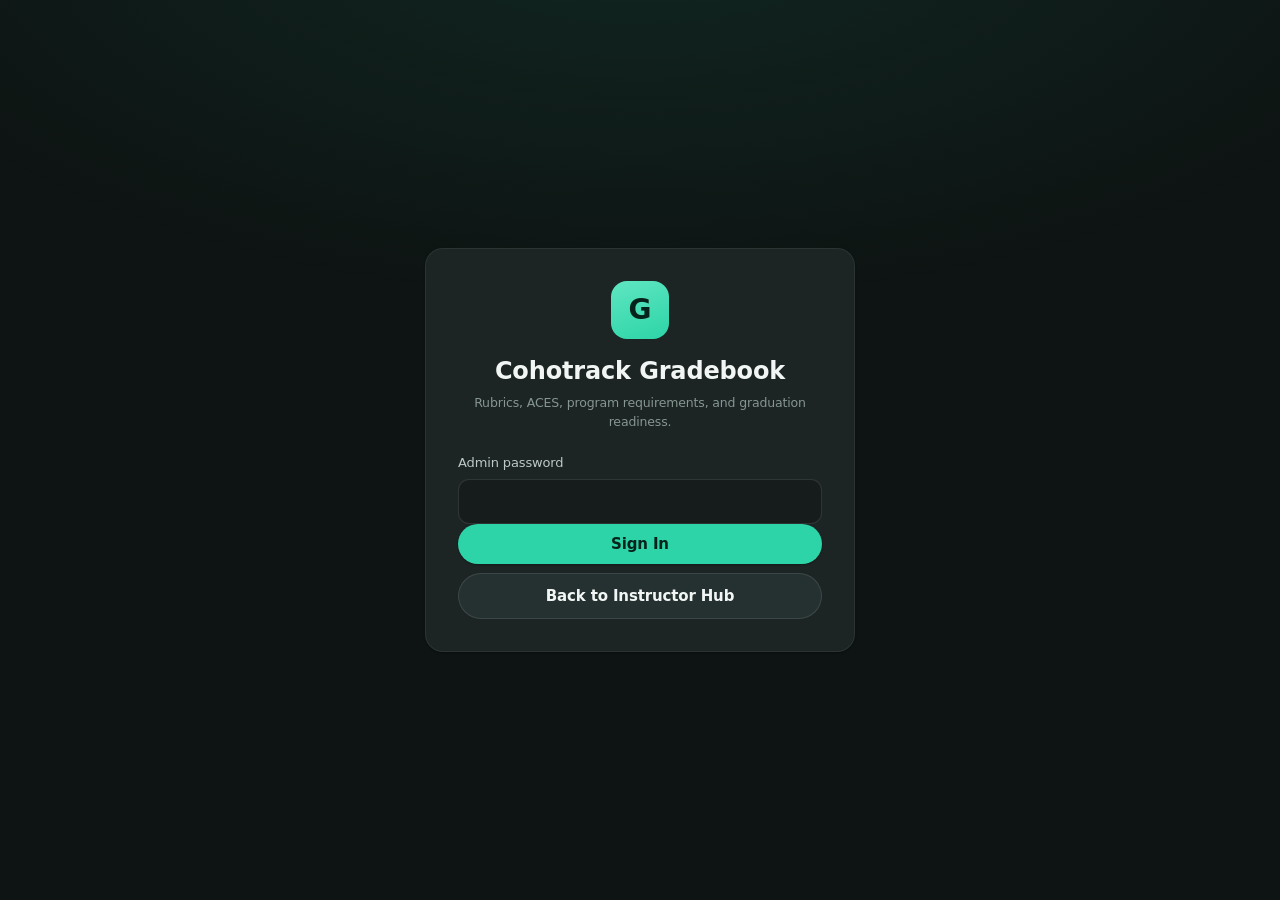
<file: gradebook/index.html>
<!DOCTYPE html>
<html lang="en">
<head>
<meta charset="UTF-8">
<meta name="viewport" content="width=device-width, initial-scale=1.0, viewport-fit=cover">
<title>ANEW — Cohotrack Gradebook</title>
<meta name="color-scheme" content="dark">
<meta name="theme-color" content="#0e1413">
<link rel="stylesheet" href="/app.css">
<style>
  body{min-height:100vh}
  .gb-login{min-height:100vh;display:flex;align-items:center;justify-content:center;padding:24px}
  .gb-login .card{max-width:430px;width:100%;padding:32px}
  .gb-shell{display:none}
  .gb-header{display:flex;align-items:center;gap:12px;padding:13px 18px;background:var(--mat-chrome);
    backdrop-filter:saturate(180%) blur(22px);border-bottom:.5px solid var(--b1);position:sticky;top:0;z-index:50}
  .gb-brand{display:flex;align-items:center;gap:9px;font-weight:700}
  .gb-dot{width:9px;height:9px;border-radius:50%;background:var(--ac);box-shadow:0 0 8px var(--ac)}
  .gb-header-actions{margin-left:auto;display:flex;gap:8px;align-items:center;flex-wrap:wrap}
  .gb-save{font-size:12px;color:var(--t3);min-width:78px;text-align:right}
  .gb-context{max-width:1400px;margin:14px auto 0;padding:0 16px;display:flex;gap:10px;align-items:center;flex-wrap:wrap}
  .gb-context select{width:auto;min-width:190px;padding:8px 34px 8px 11px;font-size:14px}
  .gb-tabs-wrap{max-width:1400px;margin:12px auto 0;padding:0 16px;overflow-x:auto;scrollbar-width:thin}
  .gb-tabs-wrap .nav-tabs{flex-wrap:nowrap;min-width:max-content}
  .gb-main{max-width:1400px;margin:0 auto;padding:18px 16px 60px}
  .gb-grid{display:grid;grid-template-columns:repeat(auto-fit,minmax(190px,1fr));gap:12px;margin-bottom:16px}
  .gb-stat{padding:16px;background:var(--s2);border:.5px solid var(--b1);border-radius:var(--rlg)}
  .gb-stat span{display:block;color:var(--t3);font-size:11px;text-transform:uppercase;letter-spacing:.06em}
  .gb-stat strong{display:block;font-size:26px;margin-top:3px}
  .gb-table-wrap{overflow:auto;border-radius:var(--r)}
  .gb-table{width:100%;border-collapse:collapse;min-width:760px;font-size:13px}
  .gb-table th{position:sticky;top:0;background:var(--s3);z-index:2;text-align:left;font-size:10.5px;text-transform:uppercase;
    letter-spacing:.05em;color:var(--t3);padding:9px;border-bottom:.5px solid var(--b2);white-space:nowrap}
  .gb-table td{padding:9px;border-bottom:.5px solid var(--b1);vertical-align:top}
  .gb-table tr:hover td{background:rgba(255,255,255,.018)}
  .gb-table input,.gb-table select,.gb-table textarea{font-size:13px;padding:8px 9px;min-width:90px}
  .gb-table textarea{min-width:180px;min-height:54px}
  .gb-name{font-weight:650;white-space:nowrap}
  .gb-pill{display:inline-flex;align-items:center;padding:4px 8px;border-radius:999px;font-size:11px;font-weight:700;white-space:nowrap}
  .gb-good{background:var(--grd);color:var(--gr)}
  .gb-warn{background:var(--amd);color:var(--am)}
  .gb-bad{background:var(--rdd);color:var(--rd)}
  .gb-neutral{background:var(--s4);color:var(--t2)}
  .gb-section-title{font-size:20px;font-weight:700;margin-bottom:4px}
  .gb-section-sub{font-size:13px;color:var(--t3);margin-bottom:16px}
  .gb-row{display:flex;gap:10px;align-items:center;flex-wrap:wrap}
  .gb-row>div{flex:1 1 180px}
  .gb-checklist{display:grid;grid-template-columns:repeat(auto-fit,minmax(260px,1fr));gap:10px}
  .gb-check{display:flex;gap:12px;align-items:flex-start;padding:13px;background:var(--s3);border:.5px solid var(--b1);border-radius:var(--r)}
  .gb-check strong{font-size:14px}
  .gb-check p{font-size:12px;color:var(--t3);margin-top:2px}
  .gb-risk{margin-top:14px;padding:13px;border-radius:var(--r);background:var(--rdd);color:var(--rd)}
  .gb-success{margin-top:14px;padding:13px;border-radius:var(--r);background:var(--grd);color:var(--gr)}
  .gb-details{background:var(--s2);border:.5px solid var(--b1);border-radius:var(--rlg);margin-bottom:10px;overflow:hidden}
  .gb-details summary{cursor:pointer;padding:15px 17px;display:flex;gap:10px;align-items:center;list-style:none}
  .gb-details summary::-webkit-details-marker{display:none}
  .gb-details summary .grow{flex:1}
  .gb-details-body{padding:0 17px 17px;border-top:.5px solid var(--b1)}
  .gb-rubric-grid{display:grid;grid-template-columns:repeat(auto-fit,minmax(230px,1fr));gap:10px;margin:14px 0}
  .gb-mini{background:var(--s3);border:.5px solid var(--b1);border-radius:var(--r);padding:12px}
  .gb-mini label{margin-bottom:5px}
  .gb-criteria{width:100%;border-collapse:collapse;font-size:12px;min-width:900px}
  .gb-criteria th,.gb-criteria td{padding:8px;border:.5px solid var(--b1);vertical-align:top}
  .gb-criteria th{background:var(--s3);color:var(--t2)}
  .gb-link{color:var(--ac2);text-decoration:none}
  .gb-link:hover{text-decoration:underline}
  .gb-modal-bg{position:fixed;inset:0;background:rgba(0,0,0,.65);display:none;align-items:center;justify-content:center;z-index:100;padding:18px}
  .gb-modal-bg.on{display:flex}
  .gb-modal{width:min(920px,100%);max-height:92vh;overflow:auto;background:var(--s2);border:.5px solid var(--b3);border-radius:var(--rxl);padding:20px;box-shadow:var(--sh3)}
  .gb-attempt{padding:12px;border:.5px solid var(--b1);border-radius:var(--r);background:var(--s3);margin-bottom:10px}
  .gb-filter{display:flex;gap:8px;flex-wrap:wrap;margin-bottom:14px}
  .gb-filter input{flex:2 1 260px}.gb-filter select{flex:1 1 180px}
  .gb-progress{height:7px;background:var(--s4);border-radius:99px;overflow:hidden;margin-top:6px}
  .gb-progress>span{display:block;height:100%;background:var(--ac)}
  .gb-report{background:#fff;color:#111;padding:28px;border-radius:12px}
  .gb-report table{width:100%;border-collapse:collapse;font-size:12px}.gb-report th,.gb-report td{border:1px solid #ccc;padding:6px;text-align:left}
  .gb-report h1,.gb-report h2,.gb-report h3{color:#111}
  .gb-report .gb-pill{border:1px solid #bbb;background:#f5f5f5;color:#222}
  @media(max-width:700px){
    .gb-header{align-items:flex-start;flex-wrap:wrap}.gb-header-actions{width:100%;margin-left:0}
    .gb-context select{width:100%}.gb-context>*{flex:1 1 100%}
    .gb-table{min-width:920px}.gb-main{padding-left:10px;padding-right:10px}
  }
  @media print{
    body{background:#fff}.gb-header,.gb-context,.gb-tabs-wrap,.no-print{display:none!important}.gb-main{max-width:none;padding:0}
    #gbView>*:not(.gb-report){display:none!important}.gb-report{display:block!important;padding:0}
  }
</style>
</head>
<body>
<div id="gbLogin" class="gb-login">
  <div class="card">
    <div style="text-align:center;margin-bottom:22px">
      <div style="width:58px;height:58px;border-radius:16px;background:linear-gradient(160deg,var(--ac2),var(--ac));display:flex;align-items:center;justify-content:center;margin:0 auto 14px;color:var(--on-ac);font-size:28px;font-weight:900">G</div>
      <h1 style="font-size:24px">Cohotrack Gradebook</h1>
      <p class="note">Rubrics, ACES, program requirements, and graduation readiness.</p>
    </div>
    <div id="gbLoginError" class="alert alert-danger" style="display:none"></div>
    <div class="field"><label>Admin password</label><input type="password" id="gbPassword" onkeydown="if(event.key==='Enter')gradebookLogin()"></div>
    <button class="btn btn-primary btn-block" id="gbLoginBtn" onclick="gradebookLogin()">Sign In</button>
    <a class="btn btn-ghost btn-block" href="/admin/" style="margin-top:9px">Back to Instructor Hub</a>
  </div>
</div>

<div id="gbShell" class="gb-shell">
  <header class="gb-header">
    <div class="gb-brand"><span class="gb-dot"></span>Cohotrack <span style="color:var(--t3);font-weight:500">Gradebook</span></div>
    <div class="gb-header-actions">
      <span class="gb-save" id="gbSaveStatus">Ready</span>
      <button class="btn btn-ghost btn-sm" onclick="exportGradebook()">Export</button>
      <a class="btn btn-ghost btn-sm" href="/admin/">Hub</a>
      <a class="btn btn-ghost btn-sm" href="/tools/">Tools</a>
      <a class="btn btn-ghost btn-sm" href="/tests/">Tests</a>
      <button class="btn btn-ghost btn-sm" onclick="gradebookLogout()">Sign Out</button>
    </div>
  </header>

  <div class="gb-context">
    <div><label>Instructor</label><select id="gbInstructor" onchange="onGradebookContextChange()"></select></div>
    <div><label>Class</label><select id="gbClass" onchange="onGradebookContextChange()"></select></div>
    <div style="align-self:end"><button class="btn btn-primary btn-sm" onclick="loadGradebookClass()">Load Class</button></div>
  </div>

  <div class="gb-tabs-wrap"><div class="nav-tabs" id="gbTabs"></div></div>
  <main class="gb-main"><div id="gbView"></div></main>
</div>

<div class="gb-modal-bg" id="aceModal" onclick="if(event.target===this)closeAceModal()">
  <div class="gb-modal">
    <div class="gb-row" style="margin-bottom:14px">
      <div><h2 id="aceModalTitle" style="font-size:20px">ACE Attempts</h2><p class="note" id="aceModalSub"></p></div>
      <button class="btn btn-ghost btn-sm" onclick="closeAceModal()">Close</button>
    </div>
    <div id="aceModalBody"></div>
    <button class="btn btn-primary" onclick="addAceAttempt()">+ Add Attempt</button>
  </div>
</div>

<div class="toast" id="gbToast"></div>
<script src="/gradebook/rubrics-1.js"></script>
<script src="/gradebook/rubrics-2.js"></script>
<script src="/gradebook/rubrics-3.js"></script>
<script src="/gradebook/rubrics-4.js"></script>
<script src="/gradebook/rubrics-5.js"></script>
<script src="/gradebook/rubrics-6.js"></script>
<script src="/gradebook/app-1a.js"></script>
<script src="/gradebook/app-1b.js"></script>
<script src="/gradebook/app-1c.js"></script>
<script src="/gradebook/app-2.js"></script>
<script src="/gradebook/app-3.js"></script>
<script src="/gradebook/app-4.js"></script>
<script src="/gradebook/preflight.js"></script>
<script src="/gradebook/app-5.js"></script>
<script src="/gradebook/fixes.js"></script>
</body>
</html>
</file>
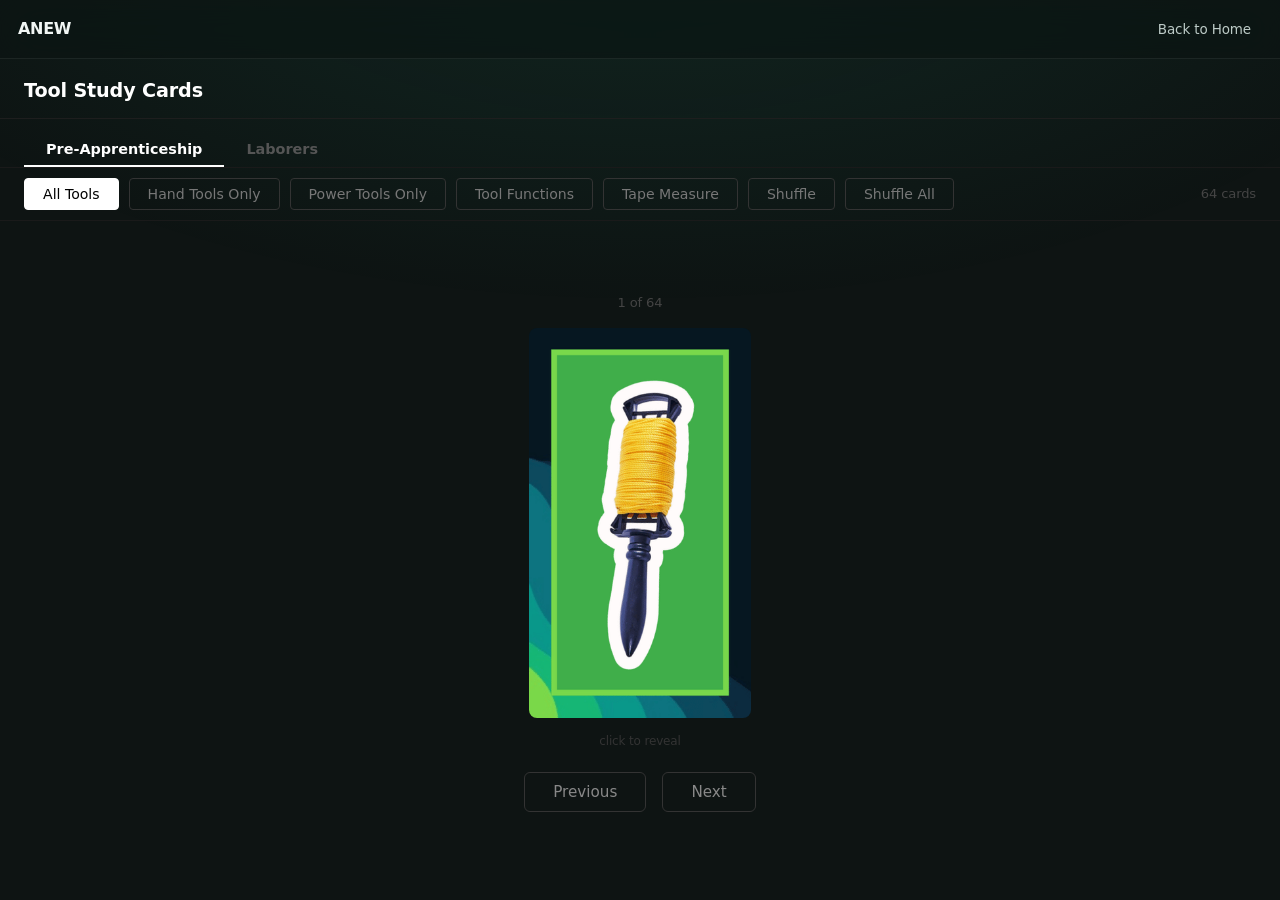
<file: tools/index.html>
<!DOCTYPE html>
<html lang="en">
<head>
<meta charset="UTF-8">
<meta name="viewport" content="width=device-width, initial-scale=1.0">
<title>ANEW Tool Study Cards</title>
<meta name="color-scheme" content="dark">
<meta name="theme-color" content="#0e1413">
<link rel="icon" href="data:image/svg+xml,<svg xmlns='http://www.w3.org/2000/svg' viewBox='0 0 100 100'><rect width='100' height='100' rx='24' fill='%232dd4a7'/><path d='M50 18 L78 34 V66 L50 82 L22 66 V34 Z' fill='none' stroke='%2306231b' stroke-width='6' stroke-linejoin='round'/></svg>">
<link rel="stylesheet" href="/app.css">
<style>
*{box-sizing:border-box;margin:0;padding:0}
body{font-family:system-ui,sans-serif;background:var(--bg,#111);color:#fff;min-height:100vh;display:flex;flex-direction:column}
.shell-nav{width:100%}
header{padding:18px 24px 12px;border-bottom:1px solid #1e1e1e}
header h1{font-size:1.2rem;font-weight:700}
.trade-bar{padding:14px 24px 0;display:flex;gap:0;border-bottom:1px solid #1a1a1a}
.trade-btn{padding:8px 22px;border:none;border-bottom:2px solid transparent;background:transparent;color:#555;cursor:pointer;font-size:0.9rem;font-weight:600;transition:all 0.15s}
.trade-btn:hover{color:#aaa}
.trade-btn.active{color:#fff;border-bottom-color:#fff}
.controls{padding:10px 24px;display:flex;gap:10px;align-items:center;flex-wrap:wrap;border-bottom:1px solid #1a1a1a}
.btn-group{display:contents}
.btn-group.hidden{display:none}
.filter-btn{padding:7px 18px;border:1px solid #333;background:transparent;color:#777;border-radius:4px;cursor:pointer;font-size:0.88rem;transition:all 0.15s}
.filter-btn:hover{border-color:#666;color:#ccc}
.filter-btn.active{background:#fff;color:#000;border-color:#fff}
.shuffle-btn{padding:7px 18px;border:1px solid #333;background:transparent;color:#777;border-radius:4px;cursor:pointer;font-size:0.88rem}
.shuffle-btn:hover{border-color:#666;color:#ccc}
.ctrl-divider{width:1px;background:#2a2a2a;align-self:stretch;margin:0 2px}
.count{color:#444;font-size:0.82rem;margin-left:auto}
.viewer{flex:1;display:flex;flex-direction:column;align-items:center;justify-content:center;padding:24px 16px 40px}
.card-counter{font-size:0.82rem;color:#444;margin-bottom:16px}
.card-wrap{perspective:1000px;cursor:pointer;user-select:none;width:min(520px,90vw)}
.card-ratio{position:relative;width:100%;padding-top:75%}
.card-inner{position:absolute;inset:0;transform-style:preserve-3d;transition:transform 0.4s ease}
.card-wrap.flipped .card-inner{transform:rotateY(180deg)}
.card-face{position:absolute;inset:0;backface-visibility:hidden;border-radius:12px;overflow:hidden}
.card-front{background:transparent;display:flex;align-items:center;justify-content:center}
.card-front img{max-width:100%;max-height:100%;object-fit:contain;display:block;border-radius:8px}
.fn-name{width:100%;height:100%;display:none;flex-direction:column;align-items:center;justify-content:center;font-size:1.5rem;font-weight:700;color:#f0f0f0;text-align:center;padding:24px;line-height:1.4;background:#1c1c1c;border:1px solid #2d2d2d}
.card-back{background:#1c1c1c;border:1px solid #2d2d2d;transform:rotateY(180deg);display:flex;flex-direction:column;align-items:center;justify-content:center;padding:28px;text-align:center;gap:0}
.card-back .name{font-size:1.5rem;font-weight:700;line-height:1.4;color:#f0f0f0}
.fn-func{font-size:1rem;color:#d0d0d0;line-height:1.65;display:none;text-align:center}
.card-back .cat-label{font-size:0.78rem;color:#555;margin-top:12px;text-transform:uppercase;letter-spacing:0.08em}
.hint{font-size:0.75rem;color:#333;margin-top:14px}
.nav{display:flex;gap:16px;align-items:center;margin-top:22px}
.nav-btn{padding:10px 28px;border:1px solid #333;background:transparent;color:#888;border-radius:6px;cursor:pointer;font-size:0.95rem;transition:all 0.15s}
.nav-btn:hover{border-color:#666;color:#fff}
.tape-cap{position:absolute;bottom:0;left:0;width:100%;padding:10px 16px;background:rgba(0,0,0,0.72);text-align:center;font-size:1.1rem;font-weight:700;color:#f0f0f0;display:none}
</style>
</head>
<body>

<nav class="shell-nav">
  <a class="shell-nav-brand" href="/">ANEW</a>
  <div class="shell-nav-links"><a href="/">Back to Home</a></div>
</nav>

<header>
  <h1>Tool Study Cards</h1>
</header>

<div class="trade-bar">
  <button class="trade-btn active" onclick="setTrade('pre',this)">Pre-Apprenticeship</button>
  <button class="trade-btn" onclick="setTrade('laborers',this)">Laborers</button>
</div>
<div class="controls">
  <div class="btn-group" id="btns-pre">
    <button class="filter-btn active" onclick="setFilter('all','images',this)">All Tools</button>
    <button class="filter-btn" onclick="setFilter('hand','images',this)">Hand Tools Only</button>
    <button class="filter-btn" onclick="setFilter('power','images',this)">Power Tools Only</button>
    <button class="filter-btn" onclick="setFilter('all','functions',this)">Tool Functions</button>
    <button class="filter-btn" onclick="setFilter('tape','functions',this)">Tape Measure</button>
    <button class="shuffle-btn" onclick="shuffle()">Shuffle</button>
    <button class="shuffle-btn" onclick="shuffleAll()">Shuffle All</button>
  </div>
  <div class="btn-group hidden" id="btns-laborers">
    <button class="filter-btn active" onclick="setFilterL('materials',this)">PCT Materials</button>
    <button class="filter-btn" onclick="setFilterL('tools',this)">PCT Tools</button>
    <button class="shuffle-btn" onclick="shuffle()">Shuffle</button>
    <button class="shuffle-btn" onclick="shuffleAllL()">Shuffle All</button>
  </div>
  <span class="count" id="count"></span>
</div>

<div class="viewer">
  <div class="card-counter" id="counter"></div>
  <div class="card-wrap" id="card" onclick="flip()">
    <div class="card-ratio">
      <div class="card-inner" id="cardInner">
        <div class="card-face card-front">
          <img id="cardImg" src="" alt="">
          <div class="fn-name" id="cardNameFront"></div>
          <div class="tape-cap" id="tapeCap"></div>
        </div>
        <div class="card-face card-back">
          <div class="name" id="cardName"></div>
          <div class="fn-func" id="cardDesc"></div>
          <div class="cat-label" id="cardCat"></div>
        </div>
      </div>
    </div>
  </div>
  <div class="hint" id="hint">click to reveal</div>
  <div class="nav">
    <button class="nav-btn" onclick="prev()">Previous</button>
    <button class="nav-btn" onclick="next()">Next</button>
  </div>
</div>

<script>
const TOOLS = [
  // HAND TOOLS
  {cat:'hand',img:'images/ht-1.jpg',name:'String Line',func:'Cotton and nylon cord stretched tight between stakes or pins to establish a straight reference line for layout and alignment.'},
  {cat:'hand',img:'images/ht-3.jpg',name:'Drywall Saw',func:'Short stiff-bladed saw with a pointed tip for piercing and cutting holes or openings in drywall.'},
  {cat:'hand',img:'images/ht-5.jpg',name:'C-Clamp',func:'C-shaped clamp with a threaded screw for holding workpieces firmly to a bench or together during cutting, gluing, or assembly.'},
  {cat:'hand',img:'images/ht-7.jpg',name:'Framing Square',func:'L-shaped steel tool with a 24-inch blade and 16-inch tongue used for laying out right angles, rafter cuts, and stair stringers.'},
  {cat:'hand',img:'images/ht-9.jpg',name:'Spirit Level',func:'Alcohol-filled glass vials check whether a surface is level (horizontal) or plumb (vertical) by centering an air bubble between two lines.'},
  {cat:'hand',img:'images/ht-11.jpg',name:'Box-End Wrench / Closed-End Wrench',func:'Closed-loop wrench that surrounds the fastener completely, distributing force evenly for maximum torque without slipping off.'},
  {cat:'hand',img:'images/ht-13.jpg',name:'Open-End Wrench',func:'U-shaped jaws slip over a fastener from the side, allowing access from any angle — especially useful in tight or confined spaces.'},
  {cat:'hand',img:'images/ht-15.jpg',name:'Combination Wrench',func:'One open end and one box end of the same size on a single tool — open end for speed, box end for final secure tightening.'},
  {cat:'hand',img:'images/ht-17.jpg',name:"Linemen's Pliers",func:'Heavy-duty pliers with flat serrated jaws for gripping and hardened cutting edges near the pivot for cutting copper and steel wire.'},
  {cat:'hand',img:'images/ht-19.jpg',name:'Torpedo Level',func:'Compact 9-inch level that fits in a tool pouch, used for quick level and plumb checks in tight or elevated spaces.'},
  {cat:'hand',img:'images/ht-21.jpg',name:'Ratchet Wrench & Socket',func:'Ratcheting handle with interchangeable sockets for continuously turning fasteners without repositioning the wrench.'},
  {cat:'hand',img:'images/ht-23.jpg',name:'Hacksaw',func:'Fine-tooth replaceable blade saw for cutting metal pipe, rebar, bolts, and hard plastics by hand.'},
  {cat:'hand',img:'images/ht-25.jpg',name:'Chalk Line',func:'String coated in colored chalk that is stretched and snapped against a surface to mark a perfectly straight reference line.'},
  {cat:'hand',img:'images/ht-27.jpg',name:'Plumb Bob',func:'Weighted cone suspended on a string that hangs perfectly vertical to establish a plumb reference or transfer a point straight down.'},
  {cat:'hand',img:'images/ht-29.jpg',name:'Tenon Saw (Back Saw)',func:'Fine-tooth saw with a rigid reinforced spine keeping the blade perfectly straight for precision cuts in trim and finish carpentry.'},
  {cat:'hand',img:'images/ht-31.jpg',name:'Handsaw',func:'General-purpose crosscut saw for cutting lumber, plywood, and framing materials by hand.'},
  {cat:'hand',img:'images/ht-33.jpg',name:'Cats Paw Nail Bar',func:'Small pry bar with curved forked claws for extracting nails that are flush with or driven below the wood surface.'},
  {cat:'hand',img:'images/ht-35.jpg',name:'Duplex Nail',func:'Double-headed nail used for temporary formwork and concrete forms — the second head stays exposed so the nail can be pulled out when forms are stripped.'},
  {cat:'hand',img:'images/ht-37.jpg',name:'Pipe Wrench',func:'Toothed adjustable wrench that grips round pipe and conduit, biting harder as more turning force is applied.'},
  {cat:'hand',img:'images/ht-39.jpg',name:'Cold Chisel',func:'Hardened steel chisel for cutting, chipping, or breaking concrete, masonry, brick, and metal without power tools.'},
  {cat:'hand',img:'images/ht-41.jpg',name:'Adjustable Wrench',func:'A single wrench with a moveable jaw that adjusts to fit various fastener sizes, eliminating the need for multiple fixed wrenches.'},
  {cat:'hand',img:'images/ht-43.jpg',name:'Mason Chisel',func:'Wide-bladed chisel used with a hammer to score and split brick, block, and stone along a clean straight line.'},
  {cat:'hand',img:'images/ht-45.jpg',name:'Wood Chisel',func:'Beveled cutting edge for shaping wood — used to cut mortises, clean joints, and remove waste material from notches.'},
  {cat:'hand',img:'images/ht-47.jpg',name:'Paddle Bit',func:'Flat spade bit that bores large-diameter holes in wood quickly; requires a drill with substantial torque.'},
  {cat:'hand',img:'images/ht-49.jpg',name:'Tie Wire Reel',func:'Dispenses annealed steel wire for tying rebar intersections together to hold reinforcement in place before concrete is poured.'},
  {cat:'hand',img:'images/ht-51.jpg',name:'Margin Trowel',func:'Small rectangular trowel for spreading mortar, plaster, or concrete in corners, edges, and areas too tight for a standard trowel.'},
  {cat:'hand',img:'images/ht-53.jpg',name:'Hex Head Snap Tie',func:'Concrete formwork hardware that holds opposing form panels at a fixed distance; the hex head breaks off flush after forms are stripped.'},
  {cat:'hand',img:'images/ht-55.jpg',name:'Nail Punch Set',func:'Set of tapered steel punches used to drive nail heads below the wood surface for a clean, finished appearance.'},
  {cat:'hand',img:'images/ht-57.jpg',name:'Sledge Hammer',func:'Heavy long-handled hammer for driving stakes, breaking concrete, and demolishing masonry with maximum force.'},
  {cat:'hand',img:'images/ht-59.jpg',name:'Line Level',func:'Small level that clips onto a taut string line to check levelness across long distances during layout and grading work.'},
  {cat:'hand',img:'images/ht-61.jpg',name:'Straight Cutting Snips',func:'Aviation-style shears for making straight cuts through sheet metal, flashing, and roofing material.'},
  {cat:'hand',img:'images/ht-63.jpg',name:'Speed Square',func:'Triangular aluminum tool combining a 90-degree square, 45-degree miter guide, protractor, and rafter angle reference in one compact tool.'},
  {cat:'hand',img:'images/ht-65.jpg',name:'Drywall T-Square',func:'T-shaped aluminum square, 48 inches long, used to mark and guide straight cuts across full sheets of drywall or plywood.'},
  {cat:'hand',img:'images/ht-67.jpg',name:'Post Level',func:'L-shaped level that straps onto a post and checks plumb in two perpendicular directions at once, keeping both hands free.'},
  {cat:'hand',img:'images/ht-69.jpg',name:'Locking Pliers',func:'Adjustable pliers whose jaws lock onto a workpiece with a vice-like grip; a squeeze lever releases them instantly.'},
  {cat:'hand',img:'images/ht-71.jpg',name:'Ball-Peen Hammer',func:'Metalworking hammer with a rounded peen face used for setting rivets, shaping metal, and striking punches and chisels.'},
  {cat:'hand',img:'images/ht-73.jpg',name:'Crowbar',func:'Long steel pry bar used to pry apart nailed materials, lift heavy objects, and pull large nails during demolition.'},
  {cat:'hand',img:'images/ht-75.jpg',name:'Needle Nose Pliers',func:'Long tapered jaws reach into confined spaces for bending wire, holding small parts, and fine detail work.'},
  {cat:'hand',img:'images/ht-77.jpg',name:'Combination Square',func:'Sliding 12-inch rule with a head that references 90 and 45 degree angles plus a built-in spirit level for precise layout work.'},
  {cat:'hand',img:'images/ht-79.jpg',name:'Slip Joint Pliers',func:'General-purpose pliers with an adjustable pivot that shifts to grip larger objects — handles both round and flat shapes.'},
  {cat:'hand',img:'images/ht-81.jpg',name:'Straight Claw Framing Hammer',func:'Framing hammer with a straight ripping claw designed for prying apart framed walls and stripping concrete forms.'},
  {cat:'hand',img:'images/ht-83.jpg',name:'Curved Claw Hammer',func:'Standard claw hammer with a curved claw for driving nails into wood and levering them back out.'},
  // POWER TOOLS
  {cat:'power',img:'images/pt-1.jpg',name:'Drill Motor',func:'Portable drill for boring holes and driving screws in wood, metal, and plastic — the most common power tool on any job site.'},
  {cat:'power',img:'images/pt-3.jpg',name:'Jig Saw',func:'Reciprocating blade saw that cuts curves, circles, and irregular shapes in plywood, drywall, and sheet materials.'},
  {cat:'power',img:'images/pt-5.jpg',name:'Impact Drill / Driver',func:'Delivers rapid rotational hammer strikes for driving long screws and lag bolts with high torque and no kickback.'},
  {cat:'power',img:'images/pt-7.jpg',name:'Hammer Drill',func:'Combines rotation with a hammering action to drill through concrete, brick, and masonry using carbide-tipped bits.'},
  {cat:'power',img:'images/pt-9.jpg',name:'Reciprocating Saw (Sawzall)',func:'Back-and-forth cutting blade for demolition — cuts through nails, pipes, and framing in tight spaces where other saws cannot reach.'},
  {cat:'power',img:'images/pt-11.jpg',name:'Hole Saw',func:'Cylindrical toothed blade that cuts clean circular holes in wood, drywall, plastic, and light metal for pipes and wiring.'},
  {cat:'power',img:'images/pt-13.jpg',name:'Chop Saw',func:'Fixed-angle abrasive saw that cuts metal pipe, rebar, and conduit at 90 degrees with a quick downward chop motion.'},
  {cat:'power',img:'images/pt-15.jpg',name:'Miter Saw',func:'Motorized saw on a pivoting arm that makes precise angled and beveled cuts in lumber and trim without repositioning the material.'},
  {cat:'power',img:'images/pt-17.jpg',name:'Circular Saw',func:'Handheld saw with a round blade for making straight cuts in lumber, plywood, and sheet goods on the job site.'},
  {cat:'power',img:'images/pt-19.jpg',name:'Circular Saw Worm-Drive',func:'Circular saw with a worm-gear drive that develops greater torque, with the blade on the left side for better sightlines when cutting.'},
  {cat:'power',img:'images/pt-21.jpg',name:'Table Saw',func:'Stationary saw with a circular blade rising through a flat table for precise ripping and crosscutting of lumber and sheet goods.'},
  {cat:'power',img:'images/pt-23.jpg',name:'Portable Band Saw (Portaband)',func:'Handheld continuous-loop blade saw for cutting metal pipe, tubing, conduit, and structural members on the job site.'},
  {cat:'power',img:'images/pt-25.jpg',name:'Angle Grinder',func:'High-speed rotating disc for cutting metal, grinding welds, removing rust, and cutting masonry or tile.'},
  {cat:'power',img:'images/pt-27.jpg',name:'Ground Fault Circuit Interrupter (GFCI)',func:'Safety device that detects current leaking to ground and shuts off power in milliseconds to protect against electrocution.'},
  {cat:'power',img:'images/pt-29.jpg',name:'Belt Sander',func:'Continuous abrasive belt that removes material quickly for smoothing rough lumber, leveling surfaces, and stripping finishes.'},
  {cat:'power',img:'images/pt-31.jpg',name:'Orbital Sander',func:'Random orbital pad motion creates a swirl-free finish on wood surfaces for final sanding before stain or paint.'},
  {cat:'power',img:'images/pt-33.jpg',name:'Router',func:'High-speed spinning bit that shapes edges, cuts grooves, and creates decorative profiles in wood for trim and joinery work.'},
  {cat:'power',img:'images/pt-35.jpg',name:'Nail Gun',func:'Pneumatic or cordless tool that drives nails rapidly into framing lumber, sheathing, and finish materials.'},
  {cat:'power',img:'images/pt-37.jpg',name:'Cordless Gas Cut-Off Saw',func:'Battery or gas-powered abrasive saw for cutting rebar, pipe, and metal on the job site without a power cord or compressor.'},
  {cat:'power',img:'images/pt-39.jpg',name:'Jack Hammer',func:'Heavy electric or pneumatic tool that delivers rapid hammer blows to break up concrete, asphalt, and hard pavement.'},
  {cat:'power',img:'images/pt-41.jpg',name:'Oscillating Multi-Tool',func:'Rapid side-to-side oscillation with interchangeable blades for cutting, sanding, scraping, and grinding in tight or awkward spaces.'},
  {cat:'power',img:'images/pt-43.jpg',name:'Chain Saw',func:'Gas or electric powered chain of cutting teeth for felling trees, clearing brush, and cutting rough timber.'},
];

const TAPE = [
  {cat:'tape',img:'images/tm-parts.png',name:'Blade',func:'Flexible steel ribbon with measurement markings; the slight curve gives it rigidity and allows it to stand out horizontally without collapsing.'},
  {cat:'tape',img:'images/tm-parts.png',name:'Case',func:'Housing for the coiled blade and return spring; case length is stamped on the side and added when taking inside measurements.'},
  {cat:'tape',img:'images/tm-parts.png',name:'Return Spring',func:'Spring inside the case that automatically pulls the blade back after use.'},
  {cat:'tape',img:'images/tm-hook.png',name:'Blade Hook',func:'Metal hook at the blade tip with intentional play equal to its own thickness — slides in or out so both push and pull measurements are accurate.'},
  {cat:'tape',img:'images/tm-hook.png',name:'Floating Blade Hook',func:'The hook is engineered to slide slightly — forward for outside (pull) measurements, inward for inside (push) measurements — so both are accurate.'},
  {cat:'tape',img:'images/tm-parts.png',name:'Locking Mechanism',func:'Thumb-slide button on the case that holds the blade at any extended length.'},
  {cat:'tape',img:'images/tm-hook.png',name:'Nail Catch Hole',func:'Hole in the blade hook that catches a nail or screw head so you can pull the tape solo on long measurements.'},
  {cat:'tape',img:'images/tm-parts.png',name:'Blade Standout',func:'How far the blade extends horizontally before it collapses under its own weight; wider and stiffer blades have more standout.'},
  {cat:'tape',img:'images/tm-reading.png',name:'Inch Marks',func:'The longest lines on the blade, marking every full inch.'},
  {cat:'tape',img:'images/tm-reading.png',name:'Half-Inch Marks',func:'Second-longest marks appearing at the halfway point between each inch (1/2", 1-1/2", 2-1/2", etc.).'},
  {cat:'tape',img:'images/tm-reading.png',name:'Quarter-Inch Marks',func:'Lines indicating the 1/4" and 3/4" positions within each inch.'},
  {cat:'tape',img:'images/tm-reading.png',name:'Eighth-Inch Marks',func:'Lines marking the 1/8", 3/8", 5/8", and 7/8" positions within each inch.'},
  {cat:'tape',img:'images/tm-reading.png',name:'Sixteenth-Inch Marks',func:'The shortest marks on the blade, filling the remaining spaces between all other fraction lines.'},
  {cat:'tape',img:'images/tm-reading.png',name:'Fraction Reading by Line Length',func:'Read fractions by mark height — the longer the mark, the larger the fraction (1/2 > 1/4 > 1/8 > 1/16).'},
  {cat:'tape',img:'images/tm-markings.png',name:'Foot Indicators',func:'Color, arrows, or bold numbers marking every 12 inches on the blade to show foot boundaries at a glance.'},
  {cat:'tape',img:'images/tm-markings.png',name:'16 On-Center Marking',func:'Red diamond or rectangle at every 16 inches on the blade indicating standard framing stud spacing.'},
  {cat:'tape',img:'images/tm-markings.png',name:'16 On Center (16" OC)',func:'Standard 16-inch center-to-center spacing for wall studs, floor joists, and roof rafters in residential construction.'},
  {cat:'tape',img:'images/tm-markings.png',name:'19.2-Inch Mark (Black Diamond)',func:'Mark appearing every 19.2 inches; used for joist or rafter spacing that places five members within an 8-foot span.'},
  {cat:'tape',img:'images/tm-techniques.png',name:'Case Addition Method',func:'Inside measurement technique: butt the case against one wall, read the blade at the far wall, then add the case length for the total.'},
  {cat:'tape',img:'images/tm-techniques.png',name:'Burn an Inch Technique',func:'Start measuring at the 1-inch mark instead of the hook, then subtract 1 inch from the final reading — used when extra precision is needed.'},
  {cat:'tape',img:'images/tm-techniques.png',name:'Inside Measurement',func:'Measuring the distance between two surfaces from the inside, such as wall to wall inside a room.'},
  {cat:'tape',img:'images/tm-techniques.png',name:'Outside Measurement',func:'Measuring across the outer edges of an object by hooking the blade over an edge and pulling.'},
  {cat:'tape',img:'images/tm-hidden.png',name:'Magnetic Blade Tip',func:'Magnet embedded in the hook that attaches to steel studs and metal surfaces for hands-free solo measuring.'},
  {cat:'tape',img:'images/tm-hidden.png',name:'Serrated Hook Edge',func:'Sharpened edges on the hook of some tapes for scoring or marking wood and drywall when a pencil is not available.'},
  {cat:'tape',img:'images/tm-basics.png',name:'25-Foot Tape',func:'The most common size for general construction and carpentry; compact enough for a belt clip with 7-10 feet of standout.'},
  {cat:'tape',img:'images/tm-basics.png',name:'16-Foot Tape',func:'Smaller, lighter tape for tight spaces and detail work; shorter standout than a 25-foot tape.'},
  {cat:'tape',img:'images/tm-maint.png',name:'Controlled Blade Retraction',func:'Always guide the blade back into the case slowly rather than letting it snap — prevents hook bending and blade kinking.'},
  {cat:'tape',img:'images/tm-replace.png',name:'Hook Damage',func:'Bent hook or loose rivets cause measurement errors; the most common failure point, usually from dropping the tape.'},
  {cat:'tape',img:'images/tm-replace.png',name:'Never Disassemble Tape',func:'Opening the case releases a pressurized spring that is nearly impossible to reassemble — always replace rather than attempt to repair.'},
];

const PCT_MATERIALS = [
  {cat:'material',img:'images/pct-m-01.png',name:'3/4" Plywood'},
  {cat:'material',img:'images/pct-m-02.png',name:'2"x 6"'},
  {cat:'material',img:'images/pct-m-03.png',name:'1"x 6"'},
  {cat:'material',img:'images/pct-m-04.png',name:'2"x 10"'},
  {cat:'material',img:'images/pct-m-05.png',name:'2"x12"'},
  {cat:'material',img:'images/pct-m-06.png',name:'Expansion Material'},
  {cat:'material',img:'images/pct-m-07.png',name:'Duct Tape'},
  {cat:'material',img:'images/pct-m-08.png',name:'Tie Wire'},
  {cat:'material',img:'images/pct-m-09.png',name:'Snap Tie Wedge "Flat Shoe"'},
  {cat:'material',img:'images/pct-m-10.png',name:'String Line & Stake'},
  {cat:'material',img:'images/pct-m-11.png',name:'Rolling "D" Gasket'},
  {cat:'material',img:'images/pct-m-12.png',name:'Common Brick'},
  {cat:'material',img:'images/pct-m-13.png',name:'Chamfer Strip'},
  {cat:'material',img:'images/pct-m-14.png',name:'Surveyors Tape'},
  {cat:'material',img:'images/pct-m-15.png',name:'1"x 4" Cleat'},
  {cat:'material',img:'images/pct-m-16.png',name:'Turnbuckle'},
  {cat:'material',img:'images/pct-m-17.png',name:'Hub Stake'},
  {cat:'material',img:'images/pct-m-18.png',name:'Jahn Shoe'},
  {cat:'material',img:'images/pct-m-19.png',name:'Snap Tie'},
  {cat:'material',img:'images/pct-m-20.png',name:'1/2" or #4 Rebar'},
  {cat:'material',img:'images/pct-m-21.png',name:'Screed Stake & Saddle'},
  {cat:'material',img:'images/pct-m-22.png',name:'2" x 4"'},
  {cat:'material',img:'images/pct-m-23.png',name:'8d Duplex'},
  {cat:'material',img:'images/pct-m-24.png',name:'16d Duplex'},
  {cat:'material',img:'images/pct-m-25.png',name:'8d Common Nail'},
  {cat:'material',img:'images/pct-m-26.png',name:'8d Galvanized'},
  {cat:'material',img:'images/pct-m-27.png',name:'Powder Actuated Fastener'},
  {cat:'material',img:'images/pct-m-28.png',name:'2 1/2" Deck Screw'},
  {cat:'material',img:'images/pct-m-29.png',name:'Wire Staple'},
  {cat:'material',img:'images/pct-m-30.png',name:'1/2" Conduit'},
  {cat:'material',img:'images/pct-m-31.png',name:'2" Polyethylene Pipe'},
  {cat:'material',img:'images/pct-m-32.png',name:'8" Ductile Iron Pipe'},
  {cat:'material',img:'images/pct-m-33.png',name:'4" Perforated PVC Sewage Pipe'},
  {cat:'material',img:'images/pct-m-34.png',name:'8" PVC Bell End'},
  {cat:'material',img:'images/pct-m-35.png',name:'1 1/2" PVC Pipe'},
  {cat:'material',img:'images/pct-m-36.png',name:'Standard Block'},
  {cat:'material',img:'images/pct-m-37.png',name:'Partition Block'},
  {cat:'material',img:'images/pct-m-38.png',name:'Bond Beam Block'},
  {cat:'material',img:'images/pct-m-39.png',name:'Half Block'},
  {cat:'material',img:'images/pct-m-40.png',name:'8" PVC Spigot End'},
];

const PCT_TOOLS = [
  {cat:'pct-tool',img:'images/pct-t-01.png',name:'Cold Chisel'},
  {cat:'pct-tool',img:'images/pct-t-02.png',name:'Ripping Hammer'},
  {cat:'pct-tool',img:'images/pct-t-03.png',name:'Wood Chisel'},
  {cat:'pct-tool',img:'images/pct-t-04.png',name:'Claw Hammer'},
  {cat:'pct-tool',img:'images/pct-t-05.png',name:'Spud Wrench'},
  {cat:'pct-tool',img:'images/pct-t-06.png',name:"Lineman's Pliers"},
  {cat:'pct-tool',img:'images/pct-t-07.png',name:'Steel Trowel'},
  {cat:'pct-tool',img:'images/pct-t-08.png',name:'Magnesium Float'},
  {cat:'pct-tool',img:'images/pct-t-09.png',name:'Margin Trowel'},
  {cat:'pct-tool',img:'images/pct-t-10.png',name:'Brick Trowel'},
  {cat:'pct-tool',img:'images/pct-t-11.png',name:'Brick Joiner'},
  {cat:'pct-tool',img:'images/pct-t-12.png',name:'Brick Chisel'},
  {cat:'pct-tool',img:'images/pct-t-13.png',name:'Brick Tongs'},
  {cat:'pct-tool',img:'images/pct-t-14.png',name:'Brick Hammer'},
  {cat:'pct-tool',img:'images/pct-t-15.png',name:'Cats Paw Nail Puller'},
  {cat:'pct-tool',img:'images/pct-t-16.png',name:'Burke Bar'},
  {cat:'pct-tool',img:'images/pct-t-17.png',name:'Digging Bar'},
  {cat:'pct-tool',img:'images/pct-t-18.png',name:"2' Aluminum Level"},
  {cat:'pct-tool',img:'images/pct-t-19.png',name:'Pipe Wrench'},
  {cat:'pct-tool',img:'images/pct-t-20.png',name:'Goose Neck Bar'},
  {cat:'pct-tool',img:'images/pct-t-21.png',name:'8 LB. Sledge Hammer - Double Jack'},
  {cat:'pct-tool',img:'images/pct-t-22.png',name:'3 LB. Sledge Hammer - Single Jack'},
  {cat:'pct-tool',img:'images/pct-t-23.png',name:'Lute'},
  {cat:'pct-tool',img:'images/pct-t-24.png',name:'12" Adjustable Wrench'},
  {cat:'pct-tool',img:'images/pct-t-25.png',name:'Circular Saw Blade'},
  {cat:'pct-tool',img:'images/pct-t-26.png',name:'Cut-Off Saw Blade'},
  {cat:'pct-tool',img:'images/pct-t-27.png',name:'Utility Knife'},
  {cat:'pct-tool',img:'images/pct-t-28.png',name:'Flat File'},
  {cat:'pct-tool',img:'images/pct-t-29.png',name:"100' Tape Measure"},
  {cat:'pct-tool',img:'images/pct-t-30.png',name:"25' Tape Measure"},
  {cat:'pct-tool',img:'images/pct-t-31.png',name:"25' Engineers Tape Measure"},
  {cat:'pct-tool',img:'images/pct-t-32.png',name:'Plumb Bob'},
  {cat:'pct-tool',img:'images/pct-t-33.png',name:'Chipping Hammer'},
  {cat:'pct-tool',img:'images/pct-t-34.png',name:'Rivet Buster'},
  {cat:'pct-tool',img:'images/pct-t-35.png',name:'Pavement Breaker'},
  {cat:'pct-tool',img:'images/pct-t-36.png',name:'Jack Hammer'},
  {cat:'pct-tool',img:'images/pct-t-37.png',name:'#2 Square Point Shovel'},
  {cat:'pct-tool',img:'images/pct-t-38.png',name:'Sidewalk Scraper'},
  {cat:'pct-tool',img:'images/pct-t-39.png',name:'#2 Point Shovel'},
  {cat:'pct-tool',img:'images/pct-t-40.png',name:'Torpedo Level'},
];

let current = [...TOOLS];
let index = 0;
let mode = 'images';

function setTrade(t, btn) {
  document.querySelectorAll('.trade-btn').forEach(b => b.classList.remove('active'));
  btn.classList.add('active');
  document.getElementById('btns-pre').classList.toggle('hidden', t !== 'pre');
  document.getElementById('btns-laborers').classList.toggle('hidden', t !== 'laborers');
  if (t === 'pre') {
    setFilter('all', 'images', document.querySelector('#btns-pre .filter-btn'));
  } else {
    setFilterL('materials', document.querySelector('#btns-laborers .filter-btn'));
  }
}

function setFilterL(f, btn) {
  document.querySelectorAll('#btns-laborers .filter-btn').forEach(b => b.classList.remove('active'));
  btn.classList.add('active');
  mode = 'images';
  current = f === 'materials' ? [...PCT_MATERIALS] : [...PCT_TOOLS];
  index = 0;
  render();
}

function shuffleAllL() {
  document.querySelectorAll('#btns-laborers .filter-btn').forEach(b => b.classList.remove('active'));
  current = [...PCT_MATERIALS, ...PCT_TOOLS];
  for (let i = current.length - 1; i > 0; i--) {
    const j = Math.floor(Math.random() * (i + 1));
    [current[i], current[j]] = [current[j], current[i]];
  }
  mode = 'images';
  index = 0;
  render();
}

function setFilter(f, m, btn) {
  document.querySelectorAll('#btns-pre .filter-btn').forEach(b => b.classList.remove('active'));
  btn.classList.add('active');
  mode = m;
  current = f === 'tape' ? [...TAPE] : f === 'all' ? [...TOOLS] : TOOLS.filter(t => t.cat === f);
  index = 0;
  render();
}

function shuffleAll() {
  document.querySelectorAll('#btns-pre .filter-btn').forEach(b => b.classList.remove('active'));
  document.querySelector('#btns-pre .filter-btn').classList.add('active');
  const imageDeck = TOOLS.map(t => ({...t, _type:'images'}));
  const funcDeck = TOOLS.map(t => ({...t, _type:'functions'}));
  current = [...imageDeck, ...funcDeck];
  for (let i = current.length - 1; i > 0; i--) {
    const j = Math.floor(Math.random() * (i + 1));
    [current[i], current[j]] = [current[j], current[i]];
  }
  index = 0;
  render();
}

function shuffle() {
  for (let i = current.length - 1; i > 0; i--) {
    const j = Math.floor(Math.random() * (i + 1));
    [current[i], current[j]] = [current[j], current[i]];
  }
  index = 0;
  render();
}

function flip() {
  document.getElementById('card').classList.toggle('flipped');
  const flipped = document.getElementById('card').classList.contains('flipped');
  document.getElementById('hint').textContent = flipped ? 'click to hide' : 'click to reveal';
}

function prev() {
  index = (index - 1 + current.length) % current.length;
  render();
}

function next() {
  index = (index + 1) % current.length;
  render();
}

function render() {
  const tool = current[index];
  document.getElementById('card').classList.remove('flipped');
  document.getElementById('hint').textContent = 'click to reveal';

  const imgEl = document.getElementById('cardImg');
  const nameFront = document.getElementById('cardNameFront');
  const tapeCap = document.getElementById('tapeCap');
  const nameBack = document.getElementById('cardName');
  const desc = document.getElementById('cardDesc');
  const cardMode = tool._type || mode;

  if (cardMode === 'images') {
    imgEl.src = tool.img; imgEl.alt = tool.name; imgEl.style.display = 'block';
    nameFront.style.display = 'none';
    tapeCap.style.display = 'none';
    nameBack.textContent = tool.name; nameBack.style.display = 'block';
    desc.style.display = 'none';
  } else if (tool.img && tool.cat === 'tape') {
    imgEl.src = tool.img; imgEl.alt = tool.name; imgEl.style.display = 'block';
    nameFront.style.display = 'none';
    tapeCap.textContent = tool.name; tapeCap.style.display = 'block';
    nameBack.style.display = 'none';
    desc.textContent = tool.func; desc.style.display = 'block';
  } else {
    imgEl.style.display = 'none';
    nameFront.textContent = tool.name; nameFront.style.display = 'flex';
    tapeCap.style.display = 'none';
    nameBack.style.display = 'none';
    desc.textContent = tool.func; desc.style.display = 'block';
  }

  document.getElementById('cardCat').textContent = tool.cat === 'hand' ? 'Hand Tool' : tool.cat === 'power' ? 'Power Tool' : tool.cat === 'material' ? 'Material' : tool.cat === 'pct-tool' ? 'Tool' : 'Tape Measure';
  document.getElementById('counter').textContent = `${index + 1} of ${current.length}`;
  document.getElementById('count').textContent = `${current.length} cards`;
}

document.addEventListener('keydown', e => {
  if (e.key === 'ArrowRight' || e.key === 'ArrowDown') next();
  if (e.key === 'ArrowLeft' || e.key === 'ArrowUp') prev();
  if (e.key === ' ' || e.key === 'Enter') { e.preventDefault(); flip(); }
});

render();
</script>
</body>
</html>
</file>
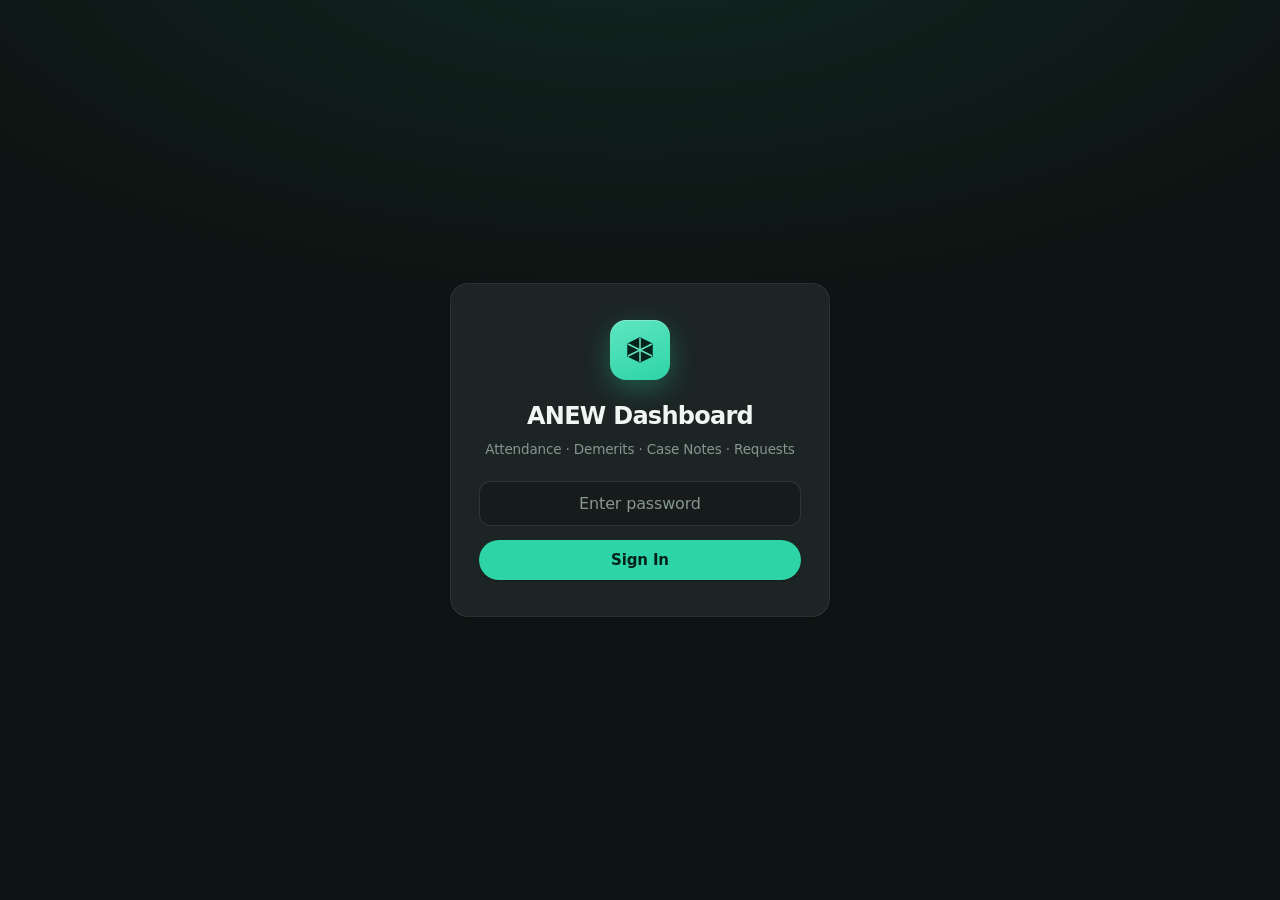
<file: admin.html>
<!DOCTYPE html>
<html lang="en">
<head>
<meta charset="UTF-8">
<meta name="viewport" content="width=device-width, initial-scale=1.0, viewport-fit=cover">
<title>ANEW — Instructor Dashboard</title>
<meta name="color-scheme" content="dark">
<meta name="theme-color" content="#0e1413">
<meta name="apple-mobile-web-app-capable" content="yes">
<meta name="apple-mobile-web-app-status-bar-style" content="black-translucent">
<meta name="apple-mobile-web-app-title" content="ANEW">
<link rel="icon" href="data:image/svg+xml,<svg xmlns='http://www.w3.org/2000/svg' viewBox='0 0 100 100'><rect width='100' height='100' rx='24' fill='%232dd4a7'/><path d='M50 18 L78 34 V66 L50 82 L22 66 V34 Z' fill='none' stroke='%2306231b' stroke-width='6' stroke-linejoin='round'/></svg>">
<link rel="stylesheet" href="/app.css">
</head>
<body>

<!-- LOGIN -->
<div class="login-wrap" id="loginWrap" style="min-height:100vh;display:flex;align-items:center;justify-content:center;padding:24px">
  <div class="card" style="max-width:380px;width:100%;padding:36px 28px;text-align:center">
    <div style="width:60px;height:60px;border-radius:16px;background:linear-gradient(160deg,var(--ac2),var(--ac));display:flex;align-items:center;justify-content:center;margin:0 auto 18px;box-shadow:0 8px 26px var(--acg),inset 0 1px 0 rgba(255,255,255,.25)">
      <svg width="32" height="32" viewBox="0 0 32 32" fill="none"><path d="M16 4L4 10V22L16 28L28 22V10L16 4Z" fill="#06231b" stroke="#06231b" stroke-width="1.5"/><path d="M16 4L16 28M4 10L28 22M28 10L4 22" stroke="#5fe6c1" stroke-width="1.5"/></svg>
    </div>
    <h1 style="font-size:24px;font-weight:700;letter-spacing:-.03em;margin-bottom:5px">ANEW Dashboard</h1>
    <p style="font-size:13.5px;color:var(--t3);margin-bottom:22px">Attendance · Demerits · Case Notes · Requests</p>
    <div class="alert alert-danger" id="loginErr" style="display:none">Incorrect password.</div>
    <input type="password" id="pwInput" placeholder="Enter password" style="margin-bottom:14px;text-align:center" onkeydown="if(event.key==='Enter')doLogin()">
    <button class="btn btn-primary btn-block" id="loginBtn" onclick="doLogin()">Sign In</button>
  </div>
</div>

<!-- INSTRUCTOR PICKER (shown after password, before app) -->
<div class="login-wrap" id="whoWrap" style="display:none;min-height:100vh;align-items:center;justify-content:center;padding:24px">
  <div class="card" style="max-width:420px;width:100%;padding:32px 26px;text-align:center">
    <h1 style="font-size:22px;font-weight:700;letter-spacing:-.03em;margin-bottom:6px">Who are you signing in as?</h1>
    <p style="font-size:13.5px;color:var(--t3);margin-bottom:20px">Case notes you write will be stamped with your name. Only you (and other instructors assigned to the same class) can read them.</p>
    <div class="field"><select id="whoSelect" style="text-align:center"></select></div>
    <button class="btn btn-primary btn-block" onclick="chooseInstructor()">Continue</button>
    <p class="note" style="margin-top:14px">Not in the list? Add yourself under Manage → Instructors after signing in as anyone, then come back.</p>
  </div>
</div>

<!-- APP -->
<div id="app" style="display:none">
  <div class="app-header">
    <div class="app-logo"><span class="dot"></span><b>ANEW</b></div>
    <span class="app-sub" id="appSub">Instructor</span>
    <div class="header-right">
      <button class="btn btn-ghost btn-sm" onclick="switchInstructor()" title="Switch instructor">Switch</button>
      <button class="btn btn-ghost btn-sm" onclick="doLogout()">Sign Out</button>
    </div>
  </div>

  <div style="max-width:1000px;margin:14px auto 0;padding:0 16px">
    <div class="nav-tabs" id="navTabs">
      <button class="nav-tab active" data-view="attendance" onclick="showView('attendance')">Attendance</button>
      <button class="nav-tab" data-view="demerit" onclick="showView('demerit')">Demerit</button>
      <button class="nav-tab" data-view="requests" onclick="showView('requests')">Requests</button>
      <button class="nav-tab" data-view="history" onclick="showView('history')">History</button>
      <button class="nav-tab" data-view="manage" onclick="showView('manage')">Manage</button>
    </div>
  </div>

  <div class="main">

    <!-- context: class selector shared by attendance/demerit -->
    <div class="context-bar" id="contextBar">
      <span class="ctx-label">Class</span>
      <select id="classSelect" onchange="onClassChange()"></select>
    </div>

    <!-- ATTENDANCE -->
    <div class="view active" id="view-attendance">
      <div class="page-header">
        <div><div class="page-title">Attendance</div><div class="page-sub">Tap a status for each student</div></div>
        <div class="flex-gap">
          <input type="date" id="attDate" style="width:auto" onchange="loadAttendance()">
        </div>
      </div>
      <div id="attAlert"></div>
      <div class="section-card">
        <table class="data-table">
          <thead><tr><th>Student</th><th>Status</th><th>Demerits</th><th>Notes</th></tr></thead>
          <tbody id="attBody"></tbody>
        </table>
      </div>
      <p class="note" style="text-align:center">OT = On Time · L = Late · AE = Absent-Excused · AU = Absent-Unexcused. Saved automatically.</p>
    </div>

    <!-- DEMERIT -->
    <div class="view" id="view-demerit">
      <div class="page-header"><div><div class="page-title">Issue Demerit</div><div class="page-sub">Generates a signable slip + Salesforce case note</div></div></div>
      <div id="demeritAlert"></div>
      <div class="section-card">
        <div class="field"><label>Student <span class="req">*</span></label><select id="dStudent" onchange="updateDemeritTotal()"></select></div>
        <div class="grid2">
          <div class="field"><label>Date <span class="req">*</span></label><input type="date" id="dDate"></div>
          <div class="field"><label>Issuing staff <span class="req">*</span></label><input type="text" id="dStaff" placeholder="Your name"></div>
        </div>
        <div class="field"><label>Demerit code <span class="req">*</span></label><select id="dCode" onchange="onCodeSelect()"></select></div>
        <div class="code-preview" id="codePreview" style="display:none">
          <div class="code-num" id="cpNum"></div>
          <div class="code-desc" id="cpDesc"></div>
          <div class="code-pts" id="cpPts"></div>
        </div>
        <div class="grid2">
          <div class="field"><label>Excused?</label>
            <select id="dExcused" onchange="onExcusedChange()"><option value="no">No — points apply</option><option value="yes">Yes — 0 points</option></select>
          </div>
          <div class="field" id="excuseReasonGroup" style="display:none"><label>Excuse reason</label><select id="dExcuseReason"></select></div>
        </div>
        <div class="field"><label>Incident description <span id="incidentReq" class="note" style="display:inline">(optional)</span></label>
          <textarea id="dIncident" placeholder="What happened…"></textarea>
        </div>
        <button class="btn btn-primary btn-block" onclick="generateDemerit()">Generate Demerit</button>
      </div>
      <div id="demeritCurrentAlert"></div>
      <div class="output-block" id="demeritOutput" style="display:none">
        <div class="section-card">
          <div class="card-title">Printable Slip</div>
          <div id="print-area"><div class="print-slip" id="printSlip"></div></div>
          <button class="btn btn-ghost btn-block" style="margin-top:12px" onclick="window.print()">Print Slip</button>
        </div>
        <div class="section-card">
          <div class="card-title">Salesforce Case Note</div>
          <div class="case-note" id="caseNoteText"></div>
          <button class="btn btn-primary btn-block" onclick="copyCaseNote()">Copy Case Note</button>
        </div>
      </div>
    </div>

    <!-- REQUESTS -->
    <div class="view" id="view-requests">
      <div class="page-header">
        <div><div class="page-title">Requests</div><div class="page-sub">Student absence / appointment requests</div></div>
        <div class="flex-gap">
          <select id="reqStatusFilter" style="width:auto" onchange="loadRequests()">
            <option value="pending">Pending</option><option value="approved">Approved</option>
            <option value="denied">Denied</option><option value="">All</option>
          </select>
        </div>
      </div>
      <div id="reqList"><div class="empty-state"><p>Loading…</p></div></div>
    </div>

    <!-- HISTORY -->
    <div class="view" id="view-history">
      <div class="page-header">
        <div><div class="page-title">History</div><div class="page-sub">Attendance & demerit records</div></div>
        <div class="flex-gap">
          <select id="histType" style="width:auto" onchange="renderHistory()">
            <option value="">All Types</option><option value="attendance">Attendance</option><option value="demerit">Demerits</option>
          </select>
          <button class="btn btn-ghost btn-sm" onclick="exportHistoryCsv()">Export CSV</button>
        </div>
      </div>
      <div class="section-card">
        <table class="data-table">
          <thead><tr><th>Date</th><th>Student</th><th>Type</th><th>Detail</th><th>Pts</th><th></th></tr></thead>
          <tbody id="histBody"></tbody>
        </table>
      </div>
    </div>

    <!-- MANAGE -->
    <div class="view" id="view-manage">
      <div class="page-header"><div><div class="page-title">Manage</div><div class="page-sub">Classes, students, instructors</div></div></div>
      <div class="section-card">
        <div class="card-title">Classes <button class="btn btn-primary btn-sm" style="margin-left:auto" onclick="openClassModal()">+ Add</button></div>
        <div id="manageClasses"></div>
      </div>
      <div class="section-card">
        <div class="card-title">Instructors <button class="btn btn-primary btn-sm" style="margin-left:auto" onclick="openInstrModal()">+ Add</button></div>
        <div id="manageInstructors"></div>
      </div>
      <div class="section-card">
        <div class="card-title">Students</div>
        <div class="flex-gap" style="margin-bottom:12px">
          <button class="btn btn-ghost btn-sm" onclick="openStudentModal()">+ Add Student</button>
          <button class="btn btn-ghost btn-sm" onclick="openRosterModal()">Paste Roster</button>
        </div>
        <div id="manageStudents"></div>
      </div>
    </div>

  </div>
</div>

<!-- MODALS -->
<div class="modal-bg" id="classModal"><div class="modal" role="dialog" aria-modal="true"><div class="grab"></div>
  <h2 id="classModalTitle" style="font-size:22px;font-weight:700;letter-spacing:-.03em;margin-bottom:18px">Add Class</h2>
  <div class="grid2">
    <div class="field"><label>Program Type <span class="req">*</span></label>
      <select id="fType" onchange="buildClassName()"><option value="">— Select —</option><option>PACE</option><option>TRP</option><option>CBC</option></select></div>
    <div class="field"><label>Cohort Number <span class="req">*</span></label><input type="number" id="fNumber" placeholder="64" inputmode="numeric" oninput="buildClassName()"></div>
  </div>
  <input type="hidden" id="fProgram"><input type="hidden" id="fSlug">
  <div class="field"><label>Student Form Link</label><div class="preview-box" id="slugPreview">select a type and number…</div></div>
  <div class="field"><label>Assigned Instructors <span class="req">*</span></label>
    <div class="instructor-select"><div class="instructor-checkboxes" id="instrChecks"></div></div></div>
  <div class="field"><label>Cohorts</label>
    <div class="cohort-builder"><div class="cohort-tags" id="cohortTags"></div>
      <div class="cohort-input-row"><input type="text" id="cohortInput" placeholder="Type cohort…" onkeydown="if(event.key==='Enter'){event.preventDefault();addCohort()}"><button class="btn btn-ghost btn-sm" onclick="addCohort()">+ Add</button></div></div></div>
  <div class="modal-actions"><button class="btn btn-ghost" onclick="closeModal('classModal')">Cancel</button><button class="btn btn-primary" id="classSaveBtn" onclick="saveClass()">Save Class</button></div>
</div></div>

<div class="modal-bg" id="instrModal"><div class="modal" role="dialog" aria-modal="true"><div class="grab"></div>
  <h2 id="instrModalTitle" style="font-size:22px;font-weight:700;letter-spacing:-.03em;margin-bottom:18px">Add Instructor</h2>
  <div class="field"><label>Name <span class="req">*</span> <span class="note" style="display:inline">— first name builds the @anewcareer.org email</span></label>
    <input type="text" id="fInstrName" placeholder="e.g. Doug" oninput="previewEmail()"></div>
  <div class="field"><label>Email Preview</label><div class="preview-box" id="emailPreview">enter a name…</div></div>
  <div class="modal-actions"><button class="btn btn-ghost" onclick="closeModal('instrModal')">Cancel</button><button class="btn btn-primary" id="instrSaveBtn" onclick="saveInstructor()">Save</button></div>
</div></div>

<div class="modal-bg" id="studentModal"><div class="modal" role="dialog" aria-modal="true"><div class="grab"></div>
  <h2 style="font-size:22px;font-weight:700;letter-spacing:-.03em;margin-bottom:18px">Add Student</h2>
  <div class="field"><label>Class</label><select id="sClass"></select></div>
  <div class="grid2">
    <div class="field"><label>First <span class="req">*</span></label><input type="text" id="sFirst"></div>
    <div class="field"><label>Last <span class="req">*</span></label><input type="text" id="sLast"></div></div>
  <div class="field"><label>Email <span class="note" style="display:inline">(optional)</span></label><input type="email" id="sEmail" placeholder="for request matching"></div>
  <div class="modal-actions"><button class="btn btn-ghost" onclick="closeModal('studentModal')">Cancel</button><button class="btn btn-primary" id="studentSaveBtn" onclick="saveStudent()">Add</button></div>
</div></div>

<div class="modal-bg" id="rosterModal"><div class="modal" role="dialog" aria-modal="true"><div class="grab"></div>
  <h2 style="font-size:22px;font-weight:700;letter-spacing:-.03em;margin-bottom:18px">Paste Roster</h2>
  <div class="field"><label>Class</label><select id="rClass"></select></div>
  <div class="field"><label>Names (one per line — supports "First Last", "Last, First", or pasted columns like "First<TAB>Last"; any email column is ignored)</label><textarea id="rText" style="min-height:140px" oninput="previewRoster()"></textarea></div>
  <div id="rPreview" class="note"></div>
  <div class="modal-actions"><button class="btn btn-ghost" onclick="closeModal('rosterModal')">Cancel</button><button class="btn btn-primary" id="rosterSaveBtn" onclick="saveRoster()">Import</button></div>
</div></div>

<div class="modal-bg" id="studentDetailModal"><div class="modal" role="dialog" aria-modal="true"><div class="grab"></div>
  <h2 style="font-size:22px;font-weight:700;letter-spacing:-.03em;margin-bottom:18px">Student</h2>
  <div class="field"><label>Name</label>
    <div class="grid2">
      <input type="text" id="sdFirst" placeholder="First">
      <input type="text" id="sdLast" placeholder="Last">
    </div>
  </div>
  <div class="field"><label>Email <span class="note" style="display:inline">(optional)</span></label><input type="email" id="sdEmail" placeholder="for request matching"></div>
  <div class="modal-actions" style="margin-top:6px">
    <button class="btn btn-ghost" onclick="closeModal('studentDetailModal')">Close</button>
    <button class="btn btn-primary" id="sdSaveBtn" onclick="saveStudentDetail()">Save Student</button>
  </div>

  <div class="section-card" style="margin-top:16px">
    <div class="card-title">Case Notes
      <button class="btn btn-primary btn-sm" style="margin-left:auto" onclick="openAddCaseNote()">+ Add Note</button>
    </div>
    <div id="sdCaseNoteList"><div class="empty-state"><p>Loading…</p></div></div>
    <div class="note" style="margin-top:10px">Visible only to instructors assigned to this class. Click <strong>Copy for Salesforce</strong> on any note to paste it into a Salesforce case note.</div>
  </div>

  <div class="section-card" style="margin-top:16px">
    <div class="card-title">Demerits</div>
    <div id="sdDemeritList"><div class="empty-state"><p>Loading…</p></div></div>
    <div class="note" style="margin-top:10px">Tip: click “Slip” to re-open the printable slip + case note later.</div>
  </div>

  <div class="output-block" id="sdSlipBlock" style="display:none">
    <div class="section-card">
      <div class="card-title">Printable Slip</div>
      <div id="print-area-sd"><div class="print-slip" id="sdPrintSlip"></div></div>
      <button class="btn btn-ghost btn-block" style="margin-top:12px" onclick="window.print()">Print Slip</button>
    </div>
    <div class="section-card">
      <div class="card-title">Salesforce Case Note</div>
      <div class="case-note" id="sdCaseNoteText"></div>
      <button class="btn btn-primary btn-block" onclick="copyStudentCaseNote()">Copy Case Note</button>
    </div>
  </div>
</div></div>

<div class="modal-bg" id="caseNoteModal"><div class="modal" role="dialog" aria-modal="true"><div class="grab"></div>
  <h2 id="caseNoteModalTitle" style="font-size:22px;font-weight:700;letter-spacing:-.03em;margin-bottom:18px">Add Case Note</h2>
  <div class="grid2">
    <div class="field"><label>Date <span class="req">*</span></label><input type="date" id="cnDate"></div>
    <div class="field"><label>Category</label>
      <select id="cnCategory">
        <option value="">— None —</option>
        <option>Check-in</option>
        <option>Behavior</option>
        <option>Academic</option>
        <option>Attendance</option>
        <option>Outreach</option>
        <option>Referral</option>
        <option>Wraparound / Support</option>
        <option>Incident</option>
        <option>Other</option>
      </select>
    </div>
  </div>
  <div class="field"><label>Subject <span class="req">*</span></label>
    <input type="text" id="cnSubject" placeholder="Short headline (e.g. 'Met re: missed class on 6/2')">
  </div>
  <div class="field"><label>Note <span class="req">*</span></label>
    <textarea id="cnBody" style="min-height:160px" placeholder="Who / What / Where / When / How. Include what was discussed, agreed-upon next steps, and any follow-up needed."></textarea>
    <p class="note">Author and timestamp are recorded automatically. This will be available as a copy-paste Salesforce case note.</p>
  </div>
  <div class="field"><label>Follow-up date <span class="note" style="display:inline">(optional)</span></label><input type="date" id="cnFollowup"></div>
  <div class="modal-actions">
    <button class="btn btn-ghost" onclick="closeModal('caseNoteModal')">Cancel</button>
    <button class="btn btn-primary" id="cnSaveBtn" onclick="saveCaseNote()">Save Note</button>
  </div>
</div></div>

<div class="modal-bg" id="demeritEditModal"><div class="modal" role="dialog" aria-modal="true"><div class="grab"></div>
  <h2 style="font-size:22px;font-weight:700;letter-spacing:-.03em;margin-bottom:18px">Edit Demerit</h2>
  <div class="grid2">
    <div class="field"><label>Date <span class="req">*</span></label><input type="date" id="edDate"></div>
    <div class="field"><label>Issuing staff <span class="req">*</span></label><input type="text" id="edStaff"></div>
  </div>
  <div class="field"><label>Demerit code <span class="req">*</span></label><select id="edCode"></select></div>
  <div class="grid2">
    <div class="field"><label>Excused?</label>
      <select id="edExcused" onchange="onEditExcusedChange()"><option value="no">No — points apply</option><option value="yes">Yes — 0 points</option></select>
    </div>
    <div class="field" id="edExcuseReasonGroup" style="display:none"><label>Excuse reason</label><select id="edExcuseReason"></select></div>
  </div>
  <div class="field"><label>Incident description <span class="note" style="display:inline">(optional)</span></label>
    <textarea id="edIncident" placeholder="What happened…"></textarea>
  </div>
  <div class="modal-actions">
    <button class="btn btn-ghost" onclick="closeModal('demeritEditModal')">Cancel</button>
    <button class="btn btn-primary" id="edSaveBtn" onclick="saveEditedDemerit()">Save Changes</button>
  </div>
</div></div>

<div class="toast" id="toast"></div>

<script>
// ════ ANEW merged dashboard — all data via /admin (server holds the keys) ════
const DEMERIT_CODES = [
  {code:1,desc:"Violation of phone, visitor, or dress policy",pts:1,asterisk:true},
  {code:2,desc:"Unprofessional behavior during class (talking over instructor, not paying attention, horseplay, etc.)",pts:1,asterisk:true},
  {code:3,desc:"Failure to submit homework assignment on time",pts:1,asterisk:false},
  {code:4,desc:"Failure to have proper PPE on while in shop or on-site visits",pts:1,asterisk:false},
  {code:5,desc:"Mistreatment of ANEW, guest, partner site, or classmate property",pts:1,asterisk:true},
  {code:6,desc:"Refusal to sign demerit table",pts:1,asterisk:false},
  {code:7,desc:"Absent during guest speaker, site visit, or certification",pts:3,asterisk:false},
  {code:8,desc:"Arriving late or leaving early",pts:2,asterisk:false},
  {code:9,desc:"Refusal or inability to participate in class activities",pts:2,asterisk:true},
  {code:10,desc:"Absent full day (4+ hours)",pts:3,asterisk:false},
  {code:11,desc:"Unprofessional behavior during site visits or certification classes (talking over instructor, not paying attention, horseplay, wandering off, etc.)",pts:3,asterisk:true},
  {code:12,desc:"Mistreatment of ANEW staff, guest, or classmate",pts:3,asterisk:true},
  {code:13,desc:"No-call no-show",pts:5,asterisk:false},
  {code:14,desc:"Failure to follow safety instructions during class instruction or site visits",pts:5,asterisk:true},
  {code:15,desc:"Violation of anti-harassment policy",pts:10,asterisk:true},
  {code:16,desc:"Engaging in a physical altercation",pts:10,asterisk:true},
  {code:17,desc:"Bringing weapons onto ANEW property",pts:10,asterisk:true},
  {code:18,desc:"Possessing and/or being under the influence of controlled substances or alcohol",pts:10,asterisk:true},
];
const EXCUSE_REASONS=["Death of immediate family member","Birth of child/grandchild","Mandatory court appearance","Mandatory probation/parole meeting","Jury duty","Job/apprenticeship interview","Illness/injury with doctor's note"];

let PW='';                       // admin password held in memory only for the session
let ME=null;                     // chosen instructor: { id, name, email }
let classes=[], instructors=[], students=[], curClass=null;
let cohorts=[], editClassId=null, editInstrId=null;
let attendanceRows=[], demeritTotals={};
let sdStudentId=null, sdDemerits=[], editDemeritId=null;
let sdCaseNotes=[], editCaseNoteId=null;

function esc(s){return String(s==null?'':s).replace(/[&<>"']/g,c=>({'&':'&amp;','<':'&lt;','>':'&gt;','"':'&quot;',"'":'&#39;'}[c]));}
function todayStr(){return new Date().toISOString().split('T')[0];}
function fmtDate(s){if(!s)return'';const[y,m,d]=s.split('-');return `${m}/${d}/${y}`;}
function studentName(s){return s?`${s.first} ${s.last}`:'Unknown';}

// ── API ──
async function api(action,payload){
  const pl = payload ? { ...payload } : {};
  if (ME && ME.id && pl.instructorId === undefined) pl.instructorId = ME.id;
  const res=await fetch('/admin',{method:'POST',headers:{'Content-Type':'application/json'},
    body:JSON.stringify({password:PW,action,payload:pl})});

  let out=null;
  let raw='';
  try{
    raw=await res.text();
    out=raw?JSON.parse(raw):null;
  }catch{ /* non-JSON response */ }

  if(res.status===404){
    throw new Error('Server endpoint /admin not found. Cloudflare Pages Functions are not running (python static server cannot run them).');
  }
  if(res.status===401){
    if(action==='login') throw new Error('Incorrect password.');
    doLogout();
    throw new Error('Session expired');
  }
  if(!res.ok){
    throw new Error((out && out.error) || `Request failed (${res.status})`);
  }
  if(!out){
    throw new Error('Invalid server response');
  }
  return out;
}

// ── Auth ──
async function doLogin(){
  const pw=document.getElementById('pwInput').value;
  const btn=document.getElementById('loginBtn');btn.disabled=true;btn.textContent='…';
  PW=pw;
  try{
    await api('login');
    sessionStorage.setItem('anew_pw',pw);
    await showInstructorPicker();
  }catch(e){
    const el=document.getElementById('loginErr');
    el.textContent=e && e.message ? e.message : 'Login failed';
    el.style.display='block';
    document.getElementById('pwInput').value='';PW='';
  }finally{btn.disabled=false;btn.textContent='Sign In';}
}
function doLogout(){
  sessionStorage.removeItem('anew_pw');
  sessionStorage.removeItem('anew_me');
  PW='';ME=null;
  location.reload();
}
function switchInstructor(){
  sessionStorage.removeItem('anew_me');
  ME=null;
  document.getElementById('app').style.display='none';
  showInstructorPicker();
}
async function showInstructorPicker(){
  document.getElementById('loginWrap').style.display='none';
  document.getElementById('app').style.display='none';
  const wrap=document.getElementById('whoWrap');
  wrap.style.display='flex';
  const sel=document.getElementById('whoSelect');
  sel.innerHTML='<option value="">Loading…</option>';
  try{
    const d=await api('bootstrap');
    instructors=d.instructors||[];
    classes=d.classes||[];
    if(!instructors.length){
      // No instructors yet — let them in as an unnamed admin so they can add one
      ME={id:null,name:'Admin',email:''};
      sessionStorage.setItem('anew_me',JSON.stringify(ME));
      wrap.style.display='none';
      showApp(true);
      return;
    }
    sel.innerHTML=instructors.map(i=>`<option value="${esc(i.id)}">${esc(i.name)}</option>`).join('');
  }catch(e){
    sel.innerHTML=`<option value="">${esc(e.message)}</option>`;
  }
}
function chooseInstructor(){
  const id=document.getElementById('whoSelect').value;
  if(!id){toast('Pick an instructor',true);return;}
  const i=instructors.find(x=>x.id===id);
  if(!i){toast('Instructor not found',true);return;}
  ME={id:i.id,name:i.name,email:i.email};
  sessionStorage.setItem('anew_me',JSON.stringify(ME));
  document.getElementById('whoWrap').style.display='none';
  showApp();
}
function showApp(skipBootstrap){
  document.getElementById('loginWrap').style.display='none';
  document.getElementById('whoWrap').style.display='none';
  document.getElementById('app').style.display='block';
  document.getElementById('attDate').value=todayStr();
  document.getElementById('dDate').value=todayStr();
  if(ME && ME.name) document.getElementById('appSub').textContent=ME.name;
  if(ME && ME.name && !document.getElementById('dStaff').value) document.getElementById('dStaff').value=ME.name;
  if(!skipBootstrap) bootstrap();
}

// ── Bootstrap ──
async function bootstrap(){
  try{
    const d=await api('bootstrap');
    instructors=d.instructors;classes=d.classes;
    renderClassSelect();renderManage();
    if(classes.length){curClass=classes[0].id;document.getElementById('classSelect').value=curClass;await onClassChange();}
  }catch(e){toast(e.message,true);}
}

// ── Nav ──
function showView(name){
  document.querySelectorAll('.view').forEach(v=>v.classList.remove('active'));
  document.querySelectorAll('.nav-tab').forEach(t=>t.classList.toggle('active',t.dataset.view===name));
  document.getElementById('view-'+name).classList.add('active');
  document.getElementById('contextBar').style.display=(name==='attendance'||name==='demerit'||name==='manage'||name==='history')?'flex':'none';
  if(name==='requests')loadRequests();
  if(name==='history')renderHistory();
}

// ── Class selector ──
function renderClassSelect(){
  const sel=document.getElementById('classSelect');
  sel.innerHTML=classes.map(c=>`<option value="${esc(c.id)}">${esc(c.program_name)}</option>`).join('')||'<option>No classes yet</option>';
}
async function onClassChange(){
  curClass=document.getElementById('classSelect').value;
  if(!curClass)return;
  const d=await api('students',{classId:curClass});students=d.students;
  await refreshDemeritTotals();
  populateDemeritStudents();
  await loadAttendance();
  // keep other views in sync when switching class
  try{renderManageStudents();}catch{}
  try{if(document.getElementById('view-history').classList.contains('active'))renderHistory();}catch{}
}
async function refreshDemeritTotals(){
  demeritTotals={};
  const d=await api('demerits',{classId:curClass});
  for(const s of students){
    demeritTotals[s.id]=(d.demerits||[]).filter(x=>x.student_id===s.id&&!x.excused).reduce((a,x)=>a+(x.pts_num||0),0);
  }
  window._demerits=d.demerits||[];
}
function dtClass(t){return t>=10?'dt-out':t>=7?'dt-hi':t>=4?'dt-mid':t>0?'dt-low':'dt-0';}

// ── ATTENDANCE ──
async function loadAttendance(){
  if(!curClass){document.getElementById('attBody').innerHTML='';return;}
  const date=document.getElementById('attDate').value;
  const d=await api('attendanceDay',{classId:curClass,date});attendanceRows=d.attendance||[];
  renderAttendance();
}
function renderAttendance(){
  const body=document.getElementById('attBody');
  if(!students.length){body.innerHTML=`<tr><td colspan="4"><div class="empty-state"><p>No students in this class. Add some under Manage.</p></div></td></tr>`;return;}
  const statuses=['OT','L','AE','AU'];
  body.innerHTML=students.map(s=>{
    const ex=attendanceRows.find(a=>a.student_id===s.id);const st=ex?ex.status:'';const notes=ex?(ex.notes||''):'';
    const t=demeritTotals[s.id]||0;
    return `<tr>
      <td data-label="Student" class="student-name">${esc(studentName(s))}</td>
      <td data-label="Status"><div class="status-group">${statuses.map(k=>`<button class="status-btn ${st===k?'sel-'+k:''}" onclick="setStatus('${esc(s.id)}','${k}',this)">${k}</button>`).join('')}</div></td>
      <td data-label="Demerits"><span class="dt-chip ${dtClass(t)}">${t} pts</span>${t>=7?` <span style="color:var(--am);font-size:11px">⚠ ${t>=10?'DISMISS':'CONTRACT'}</span>`:''}</td>
      <td data-label="Notes"><input type="text" placeholder="Notes" value="${esc(notes)}" style="font-size:13px;padding:6px 9px" onchange="setNote('${esc(s.id)}',this.value)"></td>
    </tr>`;
  }).join('');
}
async function setStatus(studentId,status,btn){
  const row=btn.closest('tr');let cur='';
  row.querySelectorAll('.status-btn').forEach(b=>{const c=[...b.classList].find(x=>x.startsWith('sel-'));if(c)cur=c.replace('sel-','');});
  row.querySelectorAll('.status-btn').forEach(b=>b.className='status-btn');
  const next=(cur===status)?'':status;
  if(next)btn.classList.add('sel-'+next);
  const notesInput=row.querySelector('input');const notes=notesInput?notesInput.value:'';
  try{
    await api('setAttendance',{studentId,classId:curClass,date:document.getElementById('attDate').value,status:next,notes});
    const i=attendanceRows.findIndex(a=>a.student_id===studentId);
    if(next){if(i>=0)attendanceRows[i].status=next;else attendanceRows.push({student_id:studentId,status:next,notes});}
    else if(i>=0)attendanceRows.splice(i,1);
  }catch(e){toast(e.message,true);}
}
async function setNote(studentId,notes){
  const ex=attendanceRows.find(a=>a.student_id===studentId);
  if(!ex||!ex.status)return; // note only attaches to an existing status
  try{await api('setAttendance',{studentId,classId:curClass,date:document.getElementById('attDate').value,status:ex.status,notes});ex.notes=notes;}
  catch(e){toast(e.message,true);}
}

// ── DEMERIT ──
function populateDemeritStudents(){
  const sel=document.getElementById('dStudent');
  sel.innerHTML='<option value="">— Select student —</option>'+students.map(s=>`<option value="${esc(s.id)}">${esc(studentName(s))}</option>`).join('');
  const cs=document.getElementById('dCode');
  cs.innerHTML='<option value="">— Select code —</option>'+DEMERIT_CODES.map(d=>`<option value="${d.code}">Code ${d.code} — ${esc(d.desc.length>55?d.desc.slice(0,55)+'…':d.desc)} (${d.pts} pts)</option>`).join('');
  const er=document.getElementById('dExcuseReason');
  er.innerHTML=EXCUSE_REASONS.map(r=>`<option>${esc(r)}</option>`).join('');
}
function onCodeSelect(){
  const code=parseInt(document.getElementById('dCode').value);
  const dc=DEMERIT_CODES.find(d=>d.code===code);const pv=document.getElementById('codePreview');
  if(!dc){pv.style.display='none';return;}
  document.getElementById('cpNum').textContent=dc.code;
  document.getElementById('cpDesc').innerHTML=esc(dc.desc)+(dc.asterisk?' <span class="code-asterisk">*</span>':'');
  const pc=dc.pts>=10?'pts-10':dc.pts>=5?'pts-5':dc.pts>=3?'pts-3':dc.pts>=2?'pts-2':'pts-1';
  const pe=document.getElementById('cpPts');pe.className='code-pts '+pc;pe.textContent=dc.pts+' pts';
  pv.style.display='flex';
  document.getElementById('incidentReq').textContent=dc.asterisk?'(required)':'(optional)';
}
function onExcusedChange(){
  const ex=document.getElementById('dExcused').value==='yes';
  document.getElementById('excuseReasonGroup').style.display=ex?'block':'none';
}
function updateDemeritTotal(){
  const sid=document.getElementById('dStudent').value;const a=document.getElementById('demeritAlert');
  if(!sid){a.innerHTML='';return;}
  const t=demeritTotals[sid]||0;
  if(t>=10)a.innerHTML=`<div class="alert alert-danger">DISMISSAL THRESHOLD: ${esc(studentName(students.find(s=>s.id===sid)))} has ${t} demerits and must be exited.</div>`;
  else if(t>=7)a.innerHTML=`<div class="alert alert-warn">CONTRACT REQUIRED: ${esc(studentName(students.find(s=>s.id===sid)))} has ${t} demerits.</div>`;
  else a.innerHTML='';
}
async function generateDemerit(){
  const sid=document.getElementById('dStudent').value;
  const date=document.getElementById('dDate').value;
  const staff=document.getElementById('dStaff').value.trim();
  const code=parseInt(document.getElementById('dCode').value);
  const excused=document.getElementById('dExcused').value==='yes';
  const excuseReason=document.getElementById('dExcuseReason').value;
  const incident=document.getElementById('dIncident').value.trim();
  if(!sid)return toast('Select a student',true);
  if(!date)return toast('Enter a date',true);
  if(!code)return toast('Select a code',true);
  if(!staff)return toast('Enter issuing staff',true);
  const dc=DEMERIT_CODES.find(d=>d.code===code);
  if(dc.asterisk&&!incident&&!excused)return toast(`Code ${code} requires an incident description`,true);
  try{
    const out=await api('issueDemerit',{studentId:sid,classId:curClass,date,staff,code,description:dc.desc,excused,excuseReason,incident,signed:false});
    demeritTotals[sid]=out.total;
    const rec={student:students.find(s=>s.id===sid),classId:curClass,date,staff,code,desc:dc.desc,
      ptsNum:excused?0:dc.pts,excused,excuseReason,incident,runningTotal:out.total};
    buildSlip(rec);buildCaseNote(rec);
    document.getElementById('demeritOutput').style.display='block';
    document.getElementById('demeritOutput').scrollIntoView({behavior:'smooth'});
    const ca=document.getElementById('demeritCurrentAlert');
    if(out.total>=10)ca.innerHTML=`<div class="alert alert-danger">DISMISSAL THRESHOLD REACHED — ${out.total} demerits.</div>`;
    else if(out.total>=7)ca.innerHTML=`<div class="alert alert-warn">CONTRACT REQUIRED — ${out.total} demerits.</div>`;
    else ca.innerHTML='';
    await refreshDemeritTotals();renderAttendance();
  }catch(e){toast(e.message,true);}
}
function buildSlip(r){
  const cls=classes.find(c=>c.id===r.classId);
  const ptsText=r.excused?'EXCUSED — No points assessed':`${r.ptsNum} point(s)`;
  const dc=DEMERIT_CODES.find(d=>d.code===r.code);
  document.getElementById('printSlip').innerHTML=`
    <h2>ANEW</h2><div class="print-sub">Building People, Building Communities — Demerit Documentation</div>
    <div class="print-total-banner">Running Total: ${r.runningTotal} demerit point(s) as of ${fmtDate(r.date)}${r.runningTotal>=10?' — DISMISSAL THRESHOLD':r.runningTotal>=7?' — CONTRACT REQUIRED':''}</div>
    <div class="print-row">
      <div class="print-field"><div class="print-field-label">Student</div><div class="print-field-value">${esc(studentName(r.student))}</div></div>
      <div class="print-field"><div class="print-field-label">Class</div><div class="print-field-value">${esc(cls?cls.program_name:'')}</div></div>
      <div class="print-field"><div class="print-field-label">Date</div><div class="print-field-value">${fmtDate(r.date)}</div></div>
    </div>
    <div class="print-row">
      <div class="print-field"><div class="print-field-label">Code</div><div class="print-field-value">Code ${r.code}</div></div>
      <div class="print-field" style="flex:3"><div class="print-field-label">Description</div><div class="print-field-value">${esc(r.desc)}${dc&&dc.asterisk?' *':''}</div></div>
      <div class="print-field"><div class="print-field-label">Points</div><div class="print-field-value">${ptsText}</div></div>
    </div>
    ${r.excused?`<div class="print-row"><div class="print-field"><div class="print-field-label">Excused Reason</div><div class="print-field-value">${esc(r.excuseReason)}</div></div></div>`:''}
    ${r.incident?`<div class="print-incident"><strong>Incident:</strong><br>${esc(r.incident)}</div>`:''}
    <div class="print-sig-area">
      <div class="sig-block"><div class="sig-line"></div><div class="sig-label">Student Signature</div></div>
      <div class="sig-block"><div class="sig-line"></div><div class="sig-label">Staff Signature</div></div>
      <div class="sig-block"><div class="sig-line"></div><div class="sig-label">Date Signed</div></div>
    </div>
    <div class="print-disclaimer">I acknowledge receipt of this demerit. Refusal to sign results in an additional demerit (Code 6). Accumulation of 10 demerit points results in dismissal from the program.</div>`;
}
function buildCaseNote(r){
  const cls=classes.find(c=>c.id===r.classId);
  const ptsText=r.excused?`0 points (excused — ${r.excuseReason})`:`${r.ptsNum} point(s)`;
  const note=`DEMERIT ISSUED — ${fmtDate(r.date)}
Program: ${cls?cls.program_name:'N/A'}
Student: ${studentName(r.student)}

Demerit Code ${r.code}: ${r.desc}
Points Assessed: ${ptsText}
Running Total: ${r.runningTotal} point(s)

${r.incident?`Incident Description:\n${r.incident}\n`:''}${r.excused?`Excused Reason: ${r.excuseReason}\n`:''}
Staff: ${r.staff}
Documentation: Student was informed and demerit slip presented for signature.${r.runningTotal>=10?'\n\nACTION REQUIRED: Student has reached 10 demerit points and must be exited from the program.':r.runningTotal>=7?'\n\nNOTE: Student has reached 7+ demerit points. A behavioral contract is required.':''}`;
  document.getElementById('caseNoteText').textContent=note;
}
function copyCaseNote(){navigator.clipboard.writeText(document.getElementById('caseNoteText').textContent).then(()=>toast('Case note copied'));}

function copyStudentCaseNote(){
  navigator.clipboard.writeText(document.getElementById('sdCaseNoteText').textContent).then(()=>toast('Case note copied'));
}

// ── REQUESTS ──
async function loadRequests(){
  const status=document.getElementById('reqStatusFilter').value;
  const list=document.getElementById('reqList');list.innerHTML='<div class="empty-state"><p>Loading…</p></div>';
  try{
    const d=await api('requests',{status});
    if(!d.requests.length){list.innerHTML='<div class="empty-state"><p>No requests.</p></div>';return;}
    list.innerHTML=d.requests.map(r=>{
      const detail=r.request_type==='Leave Early'?`Leaving at ${esc(r.leave_time||'')}`:
        r.request_type==='Appointment'?`${esc(r.appt_start||'')} – ${esc(r.appt_return||'')}${r.appt_type?' ('+esc(r.appt_type)+')':''}`:'Full day';
      return `<div class="req-card ${r.status}">
        <div class="req-top">
          <div><div class="req-name">${esc(r.student_first)} ${esc(r.student_last)}</div>
            <div class="req-meta">${esc(r.request_type)} · ${esc(r.request_date)} · ${esc(r.cohort||'')}</div></div>
          <span class="req-status rs-${r.status}">${esc(r.status)}</span>
        </div>
        <div class="req-detail">${detail}${r.reason?'<br>'+esc(r.reason):''}</div>
        ${r.status==='pending'?`<div class="req-actions">
          <button class="btn btn-primary btn-sm" onclick="decide('${esc(r.id)}','approved')">Approve</button>
          <button class="btn btn-danger btn-sm" onclick="decide('${esc(r.id)}','denied')">Deny</button></div>`:
          `<div class="req-meta">${r.decided_by?'by '+esc(r.decided_by):''} ${r.decided_at?'· '+new Date(r.decided_at).toLocaleDateString():''}</div>`}
      </div>`;
    }).join('');
  }catch(e){list.innerHTML=`<div class="empty-state"><p>${esc(e.message)}</p></div>`;}
}
async function decide(id,decision){
  try{await api('decideRequest',{id,decision,by:'Instructor'});toast(`Request ${decision}`);loadRequests();}
  catch(e){toast(e.message,true);}
}

// ── HISTORY ──
async function renderHistory(){
  const body=document.getElementById('histBody');body.innerHTML='<tr><td colspan="6">Loading…</td></tr>';
  const type=document.getElementById('histType').value;
  try{
    let rows=[];
    if(!type||type==='demerit'){
      const d=await api('demerits',{classId:curClass});
      (d.demerits||[]).forEach(x=>{const s=students.find(st=>st.id===x.student_id);
        rows.push({date:x.date,name:s?studentName(s):'—',type:'Demerit',detail:`Code ${x.code}${x.excused?' (excused)':''}`,pts:x.pts_num,demeritId:x.id,studentId:x.student_id});});
    }
    if(!type||type==='attendance'){
      const date=document.getElementById('attDate').value;
      const d=await api('attendanceDay',{classId:curClass,date});
      (d.attendance||[]).forEach(x=>{const s=students.find(st=>st.id===x.student_id);
        rows.push({date:x.date,name:s?studentName(s):'—',type:'Attendance',detail:x.status,pts:'',demeritId:null});});
    }
    rows.sort((a,b)=>b.date.localeCompare(a.date));
    window._historyRows=rows; // cached for CSV export
    body.innerHTML=rows.length?rows.map(r=>`<tr><td data-label="Date">${esc(fmtDate(r.date))}</td><td data-label="Student">${esc(r.name)}</td><td data-label="Type">${esc(r.type)}</td><td data-label="Detail">${esc(r.detail)}</td><td data-label="Pts">${r.pts}</td><td data-label="">${r.demeritId?`<button class="btn btn-danger btn-sm" onclick="voidDemerit('${esc(r.demeritId)}','${esc(r.studentId||'')}')">Void</button>`:''}</td></tr>`).join(''):'<tr><td colspan="6"><div class="empty-state"><p>No records.</p></div></td></tr>';
  }catch(e){body.innerHTML=`<tr><td colspan="6">${esc(e.message)}</td></tr>`;}
}

async function voidDemerit(id,studentId){
  if(!confirm('Void this demerit? It will be removed from the student\u2019s point total and the active list. The record is kept (marked voided), not permanently deleted.'))return;
  try{
    const out=await api('voidDemerit',{id,studentId,by:'Instructor'});
    toast('Demerit voided');
    if(studentId&&demeritTotals.hasOwnProperty(studentId))demeritTotals[studentId]=out.total;
    renderHistory();
  }catch(e){toast(e.message,true);}
}

function exportHistoryCsv(){
  const rows=window._historyRows||[];
  if(!rows.length){toast('Nothing to export',true);return;}
  const cls=classes.find(c=>c.id===curClass);
  const clsName=cls?cls.program_name:'class';
  const header=['Date','Student','Type','Detail','Points'];
  const esc=v=>{v=v==null?'':String(v);return /[",\n]/.test(v)?'"'+v.replace(/"/g,'""')+'"':v;};
  const lines=[header.join(',')].concat(rows.map(r=>[r.date,r.name,r.type,r.detail,r.pts].map(esc).join(',')));
  const blob=new Blob([lines.join('\r\n')],{type:'text/csv;charset=utf-8;'});
  const url=URL.createObjectURL(blob);
  const a=document.createElement('a');
  a.href=url;a.download=`ANEW_${clsName.replace(/\s+/g,'_')}_history_${todayStr()}.csv`;
  document.body.appendChild(a);a.click();document.body.removeChild(a);
  URL.revokeObjectURL(url);
  toast('CSV downloaded');
}

// ── MANAGE: classes ──
function renderManage(){
  document.getElementById('manageClasses').innerHTML=classes.length?classes.map(c=>{
    const names=(c.instructor_ids||[]).map(id=>(instructors.find(i=>i.id===id)||{}).name).filter(Boolean).join(', ');
    return `<div style="padding:11px 0;border-bottom:.5px solid var(--b1);display:flex;justify-content:space-between;align-items:center;gap:10px">
      <div><strong>${esc(c.program_name)}</strong> <span class="note" style="display:inline">${esc(names||'no instructors')}</span>
        <div class="note">/form?class=${esc(c.slug)} · ${(c.cohorts||[]).length} cohort(s)</div></div>
      <div class="flex-gap"><button class="btn btn-ghost btn-sm" onclick="openClassModal('${esc(c.id)}')">Edit</button>
        <button class="btn btn-danger btn-sm" onclick="delClass('${esc(c.id)}')">Close</button></div></div>`;
  }).join(''):'<div class="empty-state"><p>No classes yet.</p></div>';
  document.getElementById('manageInstructors').innerHTML=instructors.length?instructors.map(i=>
    `<div style="padding:11px 0;border-bottom:.5px solid var(--b1);display:flex;justify-content:space-between;align-items:center;gap:10px">
      <div><strong>${esc(i.name)}</strong> <span class="note" style="display:inline">${esc(i.email)}</span></div>
      <div class="flex-gap"><button class="btn btn-ghost btn-sm" onclick="openInstrModal('${esc(i.id)}')">Edit</button>
        <button class="btn btn-danger btn-sm" onclick="delInstr('${esc(i.id)}')">Remove</button></div></div>`).join(''):'<div class="empty-state"><p>No instructors yet.</p></div>';
  renderManageStudents();
}
function renderManageStudents(){
  const el=document.getElementById('manageStudents');
  if(!curClass||!students.length){el.innerHTML='<div class="empty-state"><p>Select a class above, or add some.</p></div>';return;}
  el.innerHTML=students.map(s=>`<div style="padding:9px 0;border-bottom:.5px solid var(--b1);display:flex;justify-content:space-between;align-items:center;gap:10px">
    <button class="btn btn-ghost btn-sm" style="padding-left:0" onclick="openStudentDetail('${esc(s.id)}')">${esc(studentName(s))}</button>
    <div class="flex-gap"><span class="dt-chip ${dtClass(demeritTotals[s.id]||0)}">${demeritTotals[s.id]||0} pts</span>
      <button class="btn btn-danger btn-sm" onclick="delStudent('${esc(s.id)}')">Remove</button></div></div>`).join('');
}

// ── Student details ──
async function openStudentDetail(id){
  sdStudentId=id;
  const s=students.find(x=>x.id===id);
  if(!s){toast('Student not found',true);return;}
  document.getElementById('sdFirst').value=s.first||'';
  document.getElementById('sdLast').value=s.last||'';
  document.getElementById('sdEmail').value=s.email||'';
  document.getElementById('sdSlipBlock').style.display='none';
  document.getElementById('sdDemeritList').innerHTML='<div class="empty-state"><p>Loading…</p></div>';
  document.getElementById('sdCaseNoteList').innerHTML='<div class="empty-state"><p>Loading…</p></div>';
  openModal('studentDetailModal');
  await Promise.all([loadStudentDemerits(), loadStudentCaseNotes()]);
}

async function saveStudentDetail(){
  if(!sdStudentId) return;
  const btn=document.getElementById('sdSaveBtn');btn.disabled=true;btn.textContent='…';
  try{
    const first=document.getElementById('sdFirst').value.trim();
    const last=document.getElementById('sdLast').value.trim();
    const email=document.getElementById('sdEmail').value.trim();
    await api('updateStudent',{id:sdStudentId,first,last,email});
    const s=students.find(x=>x.id===sdStudentId);
    if(s){s.first=first;s.last=last;s.email=email||null;}
    renderManageStudents();renderAttendance();
    toast('Student saved');
  }catch(e){toast(e.message,true);}finally{btn.disabled=false;btn.textContent='Save Student';}
}

async function loadStudentDemerits(){
  if(!sdStudentId||!curClass) return;
  try{
    const d=await api('demerits',{classId:curClass,includeVoided:true});
    sdDemerits=(d.demerits||[]).filter(x=>x.student_id===sdStudentId);
    sdDemerits.sort((a,b)=>String(b.date||'').localeCompare(String(a.date||'')));
    renderStudentDemerits();
  }catch(e){
    document.getElementById('sdDemeritList').innerHTML=`<div class="empty-state"><p>${esc(e.message)}</p></div>`;
  }
}

function renderStudentDemerits(){
  const el=document.getElementById('sdDemeritList');
  const s=students.find(x=>x.id===sdStudentId);
  if(!s){el.innerHTML='<div class="empty-state"><p>Student not found.</p></div>';return;}
  if(!sdDemerits.length){el.innerHTML='<div class="empty-state"><p>No demerits.</p></div>';return;}
  el.innerHTML=sdDemerits.map(d=>{
    const code=Number(d.code||0);
    const detail=`Code ${code}${d.excused?' (excused)':''}`;
    const voided=d.voided;
    return `<div style="padding:10px 0;border-bottom:.5px solid var(--b1)">
      <div style="display:flex;justify-content:space-between;align-items:center;gap:10px;flex-wrap:wrap">
        <div><strong>${esc(fmtDate(d.date))}</strong> <span class="note" style="display:inline">${esc(detail)}</span>${voided?` <span class="note" style="display:inline;color:var(--am)">(voided)</span>`:''}</div>
        <div class="flex-gap">
          <button class="btn btn-ghost btn-sm" onclick="showSavedDemeritSlip('${esc(d.id)}')">Slip</button>
          <button class="btn btn-ghost btn-sm" onclick="openEditDemerit('${esc(d.id)}')">Edit</button>
          ${voided?``:`<button class="btn btn-danger btn-sm" onclick="voidStudentDemerit('${esc(d.id)}')">Remove</button>`}
        </div>
      </div>
      ${d.incident?`<div class="note" style="margin-top:6px">${esc(String(d.incident).slice(0,160))}${String(d.incident).length>160?'…':''}</div>`:''}
    </div>`;
  }).join('');
}

function runningTotalAtDate(studentId,date){
  const ds=sdDemerits.filter(x=>x.student_id===studentId && !x.voided && !x.excused && x.date && x.date<=date);
  return ds.reduce((a,x)=>a+(x.pts_num||0),0);
}

function showSavedDemeritSlip(demeritId){
  const d=sdDemerits.find(x=>x.id===demeritId);
  const s=students.find(x=>x.id===sdStudentId);
  if(!d||!s) return;
  const code=Number(d.code||0);
  const rec={
    student:s,
    classId:curClass,
    date:d.date,
    staff:d.staff||'',
    code,
    desc:d.description||'',
    ptsNum:d.pts_num||0,
    excused:!!d.excused,
    excuseReason:d.excuse_reason||'',
    incident:d.incident||'',
    runningTotal: runningTotalAtDate(sdStudentId,d.date||'')
  };

  // Render into the student detail block (not the main demerit page)
  const cls=classes.find(c=>c.id===rec.classId);
  const ptsText=rec.excused?'EXCUSED — No points assessed':`${rec.ptsNum} point(s)`;
  const dc=DEMERIT_CODES.find(x=>x.code===rec.code);
  document.getElementById('sdPrintSlip').innerHTML=`
    <h2>ANEW</h2><div class="print-sub">Building People, Building Communities — Demerit Documentation</div>
    <div class="print-total-banner">Running Total: ${rec.runningTotal} demerit point(s) as of ${fmtDate(rec.date)}${rec.runningTotal>=10?' — DISMISSAL THRESHOLD':rec.runningTotal>=7?' — CONTRACT REQUIRED':''}</div>
    <div class="print-row">
      <div class="print-field"><div class="print-field-label">Student</div><div class="print-field-value">${esc(studentName(rec.student))}</div></div>
      <div class="print-field"><div class="print-field-label">Class</div><div class="print-field-value">${esc(cls?cls.program_name:'')}</div></div>
      <div class="print-field"><div class="print-field-label">Date</div><div class="print-field-value">${fmtDate(rec.date)}</div></div>
    </div>
    <div class="print-row">
      <div class="print-field"><div class="print-field-label">Code</div><div class="print-field-value">Code ${rec.code}</div></div>
      <div class="print-field" style="flex:3"><div class="print-field-label">Description</div><div class="print-field-value">${esc(rec.desc)}${dc&&dc.asterisk?' *':''}</div></div>
      <div class="print-field"><div class="print-field-label">Points</div><div class="print-field-value">${ptsText}</div></div>
    </div>
    ${rec.excused?`<div class="print-row"><div class="print-field"><div class="print-field-label">Excused Reason</div><div class="print-field-value">${esc(rec.excuseReason)}</div></div></div>`:''}
    ${rec.incident?`<div class="print-incident"><strong>Incident:</strong><br>${esc(rec.incident)}</div>`:''}
    <div class="print-sig-area">
      <div class="sig-block"><div class="sig-line"></div><div class="sig-label">Student Signature</div></div>
      <div class="sig-block"><div class="sig-line"></div><div class="sig-label">Staff Signature</div></div>
      <div class="sig-block"><div class="sig-line"></div><div class="sig-label">Date Signed</div></div>
    </div>
    <div class="print-disclaimer">I acknowledge receipt of this demerit. Refusal to sign results in an additional demerit (Code 6). Accumulation of 10 demerit points results in dismissal from the program.</div>`;

  const ptsTextNote=rec.excused?`0 points (excused — ${rec.excuseReason})`:`${rec.ptsNum} point(s)`;
  const note=`DEMERIT ISSUED — ${fmtDate(rec.date)}
Program: ${cls?cls.program_name:'N/A'}
Student: ${studentName(rec.student)}

Demerit Code ${rec.code}: ${rec.desc}
Points Assessed: ${ptsTextNote}
Running Total: ${rec.runningTotal} point(s)

${rec.incident?`Incident Description:\n${rec.incident}\n`:''}${rec.excused?`Excused Reason: ${rec.excuseReason}\n`:''}
Staff: ${rec.staff}
Documentation: Student was informed and demerit slip presented for signature.${rec.runningTotal>=10?'\n\nACTION REQUIRED: Student has reached 10 demerit points and must be exited from the program.':rec.runningTotal>=7?'\n\nNOTE: Student has reached 7+ demerit points. A behavioral contract is required.':''}`;
  document.getElementById('sdCaseNoteText').textContent=note;
  document.getElementById('sdSlipBlock').style.display='block';
  document.getElementById('sdSlipBlock').scrollIntoView({behavior:'smooth'});
}

async function voidStudentDemerit(id){
  if(!confirm('Remove this demerit? It will be voided (kept for record, removed from point totals).'))return;
  try{
    const out=await api('voidDemerit',{id,studentId:sdStudentId,by:'Instructor'});
    if(sdStudentId)demeritTotals[sdStudentId]=out.total;
    await refreshDemeritTotals();
    await loadStudentDemerits();
    renderAttendance();renderManageStudents();
    toast('Demerit removed');
  }catch(e){toast(e.message,true);}
}

function onEditExcusedChange(){
  const ex=document.getElementById('edExcused').value==='yes';
  document.getElementById('edExcuseReasonGroup').style.display=ex?'block':'none';
}

// ── CASE NOTES ──
async function loadStudentCaseNotes(){
  const el=document.getElementById('sdCaseNoteList');
  if(!sdStudentId||!curClass){el.innerHTML='';return;}
  if(!ME || !ME.id){
    el.innerHTML='<div class="empty-state"><p>Pick an instructor (top-right \u2192 Switch) to see case notes.</p></div>';
    return;
  }
  try{
    const d=await api('caseNotes',{studentId:sdStudentId,classId:curClass});
    sdCaseNotes=d.notes||[];
    renderStudentCaseNotes();
  }catch(e){
    el.innerHTML=`<div class="empty-state"><p>${esc(e.message)}</p></div>`;
  }
}

function renderStudentCaseNotes(){
  const el=document.getElementById('sdCaseNoteList');
  if(!sdCaseNotes.length){el.innerHTML='<div class="empty-state"><p>No case notes yet. Click <strong>+ Add Note</strong> to log one.</p></div>';return;}
  el.innerHTML=sdCaseNotes.map(n=>`
    <div style="padding:12px 0;border-bottom:.5px solid var(--b1)">
      <div style="display:flex;justify-content:space-between;align-items:flex-start;gap:10px;flex-wrap:wrap">
        <div style="flex:1;min-width:0">
          <div><strong>${esc(n.subject||'(no subject)')}</strong>${n.category?` <span class="dt-chip dt-0" style="margin-left:6px">${esc(n.category)}</span>`:''}</div>
          <div class="note" style="margin-top:2px">${esc(fmtDate(n.note_date))} \u00b7 ${esc(n.author_name||'Instructor')}${n.followup_date?` \u00b7 follow-up ${esc(fmtDate(n.followup_date))}`:''}</div>
        </div>
        <div class="flex-gap">
          <button class="btn btn-primary btn-sm" onclick="copyCaseNoteToClipboard('${esc(n.id)}')">Copy for Salesforce</button>
          <button class="btn btn-ghost btn-sm" onclick="openEditCaseNote('${esc(n.id)}')">Edit</button>
          <button class="btn btn-danger btn-sm" onclick="voidCaseNote('${esc(n.id)}')">Remove</button>
        </div>
      </div>
      <div style="margin-top:8px;font-size:13.5px;color:var(--t2);white-space:pre-wrap;line-height:1.5">${esc(n.body||'')}</div>
    </div>
  `).join('');
}

function buildCaseNoteText(n){
  const s=students.find(x=>x.id===sdStudentId);
  const cls=classes.find(c=>c.id===curClass);
  const created = n.created_at ? new Date(n.created_at) : new Date();
  const stamp = created.toLocaleString('en-US',{year:'numeric',month:'2-digit',day:'2-digit',hour:'2-digit',minute:'2-digit'});
  const lines = [
    `CASE NOTE \u2014 ${fmtDate(n.note_date)}`,
    `Student: ${s ? studentName(s) : 'Unknown'}`,
    `Program: ${cls ? cls.program_name : 'N/A'}`,
    `Author: ${n.author_name || 'Instructor'}`,
    `Logged: ${stamp}`,
    n.category ? `Category: ${n.category}` : null,
    n.followup_date ? `Follow-up: ${fmtDate(n.followup_date)}` : null,
    '',
    `Subject: ${n.subject || ''}`,
    '',
    n.body || '',
  ].filter(x => x !== null);
  return lines.join('\n');
}

function copyCaseNoteToClipboard(id){
  const n=sdCaseNotes.find(x=>x.id===id);
  if(!n){toast('Note not found',true);return;}
  navigator.clipboard.writeText(buildCaseNoteText(n)).then(()=>toast('Case note copied'));
}

function openAddCaseNote(){
  if(!ME || !ME.id){toast('Pick an instructor (Switch button) first',true);return;}
  if(!curClass){toast('Select a class first',true);return;}
  editCaseNoteId=null;
  document.getElementById('caseNoteModalTitle').textContent='Add Case Note';
  document.getElementById('cnDate').value=todayStr();
  document.getElementById('cnCategory').value='';
  document.getElementById('cnSubject').value='';
  document.getElementById('cnBody').value='';
  document.getElementById('cnFollowup').value='';
  openModal('caseNoteModal');
}

function openEditCaseNote(id){
  const n=sdCaseNotes.find(x=>x.id===id);
  if(!n){toast('Note not found',true);return;}
  editCaseNoteId=id;
  document.getElementById('caseNoteModalTitle').textContent='Edit Case Note';
  document.getElementById('cnDate').value=n.note_date||todayStr();
  document.getElementById('cnCategory').value=n.category||'';
  document.getElementById('cnSubject').value=n.subject||'';
  document.getElementById('cnBody').value=n.body||'';
  document.getElementById('cnFollowup').value=n.followup_date||'';
  openModal('caseNoteModal');
}

async function saveCaseNote(){
  const date=document.getElementById('cnDate').value;
  const subject=document.getElementById('cnSubject').value.trim();
  const body=document.getElementById('cnBody').value.trim();
  const category=document.getElementById('cnCategory').value;
  const followup=document.getElementById('cnFollowup').value;
  if(!subject){toast('Subject is required',true);return;}
  if(!body){toast('Note body is required',true);return;}
  const btn=document.getElementById('cnSaveBtn');btn.disabled=true;btn.textContent='Saving\u2026';
  try{
    if(editCaseNoteId){
      await api('updateCaseNote',{
        id:editCaseNoteId, classId:curClass,
        subject, body, category, noteDate:date, followupDate:followup
      });
      toast('Note updated');
    }else{
      await api('addCaseNote',{
        studentId:sdStudentId, classId:curClass,
        subject, body, category, noteDate:date, followupDate:followup
      });
      toast('Note saved');
    }
    closeModal('caseNoteModal');
    await loadStudentCaseNotes();
  }catch(e){toast(e.message,true);}finally{btn.disabled=false;btn.textContent='Save Note';}
}

async function voidCaseNote(id){
  if(!confirm('Remove this case note? It will be hidden from the list (record retained).'))return;
  try{
    await api('voidCaseNote',{id, classId:curClass});
    toast('Case note removed');
    await loadStudentCaseNotes();
  }catch(e){toast(e.message,true);}
}

function openEditDemerit(id){
  const d=sdDemerits.find(x=>x.id===id);
  if(!d){toast('Demerit not found',true);return;}
  editDemeritId=id;
  document.getElementById('edDate').value=d.date||'';
  document.getElementById('edStaff').value=d.staff||'';
  document.getElementById('edCode').innerHTML=DEMERIT_CODES.map(x=>`<option value="${x.code}">Code ${x.code} — ${esc(x.desc.length>55?x.desc.slice(0,55)+'…':x.desc)} (${x.pts} pts)</option>`).join('');
  document.getElementById('edCode').value=String(d.code||'');
  document.getElementById('edExcuseReason').innerHTML=EXCUSE_REASONS.map(r=>`<option>${esc(r)}</option>`).join('');
  document.getElementById('edExcused').value=d.excused?'yes':'no';
  document.getElementById('edExcuseReason').value=d.excuse_reason||EXCUSE_REASONS[0];
  document.getElementById('edIncident').value=d.incident||'';
  onEditExcusedChange();
  openModal('demeritEditModal');
}

async function saveEditedDemerit(){
  if(!editDemeritId||!sdStudentId) return;
  const d=sdDemerits.find(x=>x.id===editDemeritId);
  if(!d){toast('Demerit not found',true);return;}
  const btn=document.getElementById('edSaveBtn');btn.disabled=true;btn.textContent='…';
  try{
    const date=document.getElementById('edDate').value;
    const staff=document.getElementById('edStaff').value.trim();
    const code=parseInt(document.getElementById('edCode').value);
    const excused=document.getElementById('edExcused').value==='yes';
    const excuseReason=document.getElementById('edExcuseReason').value;
    const incident=document.getElementById('edIncident').value.trim();
    const dc=DEMERIT_CODES.find(x=>x.code===code);
    await api('updateDemerit',{id:editDemeritId,studentId:sdStudentId,date,staff,code,description:dc?dc.desc:'',excused,excuseReason,incident});
    await refreshDemeritTotals();
    await loadStudentDemerits();
    renderAttendance();renderManageStudents();
    toast('Demerit updated');
    closeModal('demeritEditModal');
  }catch(e){toast(e.message,true);}finally{btn.disabled=false;btn.textContent='Save Changes';}
}

// ── Instructor modal ──
function openInstrModal(id){
  editInstrId=id||null;
  document.getElementById('instrModalTitle').textContent=id?'Edit Instructor':'Add Instructor';
  const i=id?instructors.find(x=>x.id===id):null;
  document.getElementById('fInstrName').value=i?i.name.split(' ')[0]:'';
  document.getElementById('emailPreview').textContent=i?i.email:'enter a name…';
  document.getElementById('emailPreview').classList.toggle('filled',!!i);
  openModal('instrModal');
}
function previewEmail(){
  const f=document.getElementById('fInstrName').value.trim().toLowerCase().replace(/[^a-z]/g,'');
  const pv=document.getElementById('emailPreview');pv.textContent=f?f+'@anewcareer.org':'enter a name…';pv.classList.toggle('filled',!!f);
}
async function saveInstructor(){
  const raw=document.getElementById('fInstrName').value.trim();if(!raw)return toast('Enter a name',true);
  const first=raw.split(' ')[0].toLowerCase().replace(/[^a-z]/g,'');if(!first)return toast('Name needs letters',true);
  const email=first+'@anewcareer.org';
  const name=raw.split(' ').filter(Boolean).map(w=>w[0].toUpperCase()+w.slice(1).toLowerCase()).join(' ');
  const btn=document.getElementById('instrSaveBtn');btn.disabled=true;btn.textContent='Saving…';
  try{await api('saveInstructor',{id:editInstrId,name,email});await bootstrap();closeModal('instrModal');toast(editInstrId?'Updated':'Added');}
  catch(e){toast(e.message,true);}finally{btn.disabled=false;btn.textContent='Save';}
}
async function delInstr(id){const i=instructors.find(x=>x.id===id);if(!confirm(`Remove "${i.name}"?`))return;
  try{await api('deleteInstructor',{id});await bootstrap();toast('Removed');}catch(e){toast(e.message,true);}}

// ── Class modal ──
function openClassModal(id){
  editClassId=id||null;cohorts=[];
  document.getElementById('classModalTitle').textContent=id?'Edit Class':'Add Class';
  const c=id?classes.find(x=>x.id===id):null;
  if(c){const parts=(c.program_name||'').split(' ');document.getElementById('fType').value=parts[0]||'';document.getElementById('fNumber').value=parts[1]||'';document.getElementById('fProgram').value=c.program_name;document.getElementById('fSlug').value=c.slug;document.getElementById('slugPreview').textContent='/form?class='+c.slug;cohorts=[...(c.cohorts||[])];}
  else{['fType','fNumber','fProgram','fSlug'].forEach(i=>document.getElementById(i).value='');document.getElementById('slugPreview').textContent='select a type and number…';}
  document.getElementById('classSaveBtn').textContent=id?'Save Changes':'Save Class';
  const sel=c?(c.instructor_ids||[]):[];
  document.getElementById('instrChecks').innerHTML=instructors.length?instructors.map(i=>
    `<div class="check-row"><input type="checkbox" id="chk_${esc(i.id)}" value="${esc(i.id)}" ${sel.includes(i.id)?'checked':''}><label for="chk_${esc(i.id)}">${esc(i.name)}</label><span class="ce">${esc(i.email)}</span></div>`).join(''):'<div class="note">No instructors — add some first.</div>';
  renderCohortTags();openModal('classModal');
}
function buildClassName(){
  const t=document.getElementById('fType').value,n=document.getElementById('fNumber').value.trim();
  const prog=t&&n?t+' '+n:'';document.getElementById('fProgram').value=prog;
  const slug=prog.toLowerCase().replace(/[^a-z0-9]+/g,'-').replace(/^-|-$/g,'');document.getElementById('fSlug').value=slug;
  document.getElementById('slugPreview').textContent=slug?'/form?class='+slug:'select a type and number…';
}
function addCohort(){const inp=document.getElementById('cohortInput');const v=inp.value.trim().toUpperCase();if(v&&!cohorts.includes(v)){cohorts.push(v);renderCohortTags();}inp.value='';inp.focus();}
function removeCohort(i){cohorts.splice(i,1);renderCohortTags();}
function renderCohortTags(){document.getElementById('cohortTags').innerHTML=cohorts.map((c,i)=>`<span class="cohort-tag">${esc(c)}<button onclick="removeCohort(${i})">&times;</button></span>`).join('');}
async function saveClass(){
  const program=document.getElementById('fProgram').value.trim();const slug=document.getElementById('fSlug').value.trim();
  const ids=[...document.querySelectorAll('#instrChecks input:checked')].map(c=>c.value);
  if(!document.getElementById('fType').value)return toast('Select a type',true);
  if(!document.getElementById('fNumber').value)return toast('Enter a number',true);
  if(!ids.length)return toast('Assign an instructor',true);
  const btn=document.getElementById('classSaveBtn');btn.disabled=true;btn.textContent='Saving…';
  try{await api('saveClass',{id:editClassId,program_name:program,slug,cohorts,instructor_ids:ids});await bootstrap();closeModal('classModal');toast(editClassId?'Updated':'Added');}
  catch(e){toast(e.message,true);}finally{btn.disabled=false;btn.textContent=editClassId?'Save Changes':'Save Class';}
}
async function delClass(id){
  const c=classes.find(x=>x.id===id);
  if(!confirm(`Close "${c.program_name}"? Students will no longer see it as an option, but your records will be kept.`))return;
  try{await api('deleteClass',{id});await bootstrap();toast('Closed');}catch(e){toast(e.message,true);}
}

// ── Student modals ──
function fillClassDropdown(elId){document.getElementById(elId).innerHTML=classes.map(c=>`<option value="${esc(c.id)}">${esc(c.program_name)}</option>`).join('');if(curClass)document.getElementById(elId).value=curClass;}
function openStudentModal(){fillClassDropdown('sClass');['sFirst','sLast','sEmail'].forEach(i=>document.getElementById(i).value='');openModal('studentModal');}
async function saveStudent(){
  const first=document.getElementById('sFirst').value.trim(),last=document.getElementById('sLast').value.trim();
  if(!first||!last)return toast('First and last required',true);
  const btn=document.getElementById('studentSaveBtn');btn.disabled=true;btn.textContent='…';
  try{await api('addStudent',{classId:document.getElementById('sClass').value,first,last,email:document.getElementById('sEmail').value.trim()});
    if(document.getElementById('sClass').value===curClass)await onClassChange();renderManage();closeModal('studentModal');toast('Student added');}
  catch(e){toast(e.message,true);}finally{btn.disabled=false;btn.textContent='Add';}
}
async function delStudent(id){const s=students.find(x=>x.id===id);if(!confirm(`Remove ${studentName(s)}?`))return;
  try{await api('deleteStudent',{id});await onClassChange();renderManage();toast('Removed');}catch(e){toast(e.message,true);}}

function openRosterModal(){fillClassDropdown('rClass');document.getElementById('rText').value='';document.getElementById('rPreview').innerHTML='';openModal('rosterModal');}
function parseName(line){
  line=String(line||'').replace(/\r/g,'').trim();
  if(!line) return null;

  // Spreadsheet paste: tab-separated columns (e.g. First<TAB>Last<TAB>Email)
  if(line.includes('\t')){
    const cols=line.split('\t').map(s=>s.trim()).filter(Boolean);
    if(!cols.length) return null;
    // If first column is "Last, First" treat it as such and ignore extra cols
    if(cols[0].includes(',')){
      const parts=cols[0].split(',').map(s=>s.trim()).filter(Boolean);
      const last=parts[0]||'';
      const first=parts.slice(1).join(', ').trim();
      if(first && last) return { first, last };
      return null;
    }
    if(cols.length>=2){
      // Assume First / Last columns; ignore any remaining columns (like email)
      const first=cols[0];
      const last=cols[1];
      if(first && last) return { first, last };
    }
    // Fall back to parsing the first column as a freeform name
    line=cols[0];
  }

  // CSV-ish: commas may indicate "Last, First" OR "First Last, email"
  if(line.includes(',')){
    const parts=line.split(',').map(s=>s.trim()).filter(Boolean);
    if(parts.length>=2){
      const after=parts.slice(1);
      const looksLikeEmail = (s)=>/@/.test(s);

      // "First Last, email" (common) → parse name from the first part
      if(parts[0].includes(' ') && looksLikeEmail(after[0]||'')){
        const tokens=parts[0].trim().split(/\s+/).filter(Boolean);
        if(tokens.length>=2) return { first: tokens[0], last: tokens.slice(1).join(' ') };
      }

      // "Last, First" or "Last, First, Email" → treat first part as last name
      const emailIdx=after.findIndex(looksLikeEmail);
      const first=(emailIdx===-1?after:after.slice(0,emailIdx)).join(', ').trim();
      const last=parts[0];
      if(first && last) return { first, last };
    }
  }

  // Space-separated: "First Last" (optionally with trailing email)
  const tokens=line.replace(/\s+/g,' ').split(' ').map(s=>s.trim()).filter(Boolean);
  if(tokens.length>=2){
    // Drop a trailing email token if present
    if(/@/.test(tokens[tokens.length-1])) tokens.pop();
  }
  if(tokens.length>=2) return { first: tokens[0], last: tokens.slice(1).join(' ') };
  return null;
}
function previewRoster(){const names=document.getElementById('rText').value.split('\n').map(parseName).filter(Boolean);
  document.getElementById('rPreview').innerHTML=names.length?`<strong>${names.length}</strong> name(s): `+names.map(n=>esc(n.first+' '+n.last)).join(', '):'<span style="color:var(--am)">No valid names yet.</span>';}
async function saveRoster(){
  const names=document.getElementById('rText').value.split('\n').map(parseName).filter(Boolean);
  if(!names.length)return toast('No valid names',true);
  const btn=document.getElementById('rosterSaveBtn');btn.disabled=true;btn.textContent='…';
  try{const out=await api('addRoster',{classId:document.getElementById('rClass').value,students:names});
    if(document.getElementById('rClass').value===curClass)await onClassChange();renderManage();closeModal('rosterModal');toast(`${out.added} student(s) imported`);}
  catch(e){toast(e.message,true);}finally{btn.disabled=false;btn.textContent='Import';}
}

// ── Modal plumbing ──
function openModal(id){document.getElementById(id).classList.add('on');}
function closeModal(id){document.getElementById(id).classList.remove('on');}
document.querySelectorAll('.modal-bg').forEach(bg=>bg.addEventListener('click',e=>{if(e.target===bg)closeModal(bg.id);}));
document.addEventListener('keydown',e=>{if(e.key==='Escape')document.querySelectorAll('.modal-bg.on').forEach(m=>closeModal(m.id));});
let toastTimer;
function toast(msg,err){const el=document.getElementById('toast');el.textContent=msg;el.classList.toggle('err',!!err);el.classList.add('show');clearTimeout(toastTimer);toastTimer=setTimeout(()=>el.classList.remove('show'),2600);}

// ── Boot: resume session if password remembered ──
(function(){
  const pw=sessionStorage.getItem('anew_pw');
  if(!pw) return;
  PW=pw;
  const meRaw=sessionStorage.getItem('anew_me');
  if(meRaw){
    try{ ME=JSON.parse(meRaw); }catch{ ME=null; }
  }
  api('login').then(()=>{
    if(ME && ME.id){
      // refresh bootstrap to update lists
      showApp();
    } else {
      showInstructorPicker();
    }
  }).catch(()=>{sessionStorage.removeItem('anew_pw');sessionStorage.removeItem('anew_me');PW='';ME=null;});
})();
</script>
</body>
</html>
</file>
<file: app.css>
/* ══ ANEW — shared native (Apple-style) theme · teal/green dark ══ */
*,*::before,*::after{box-sizing:border-box;margin:0;padding:0}
:root{
  --sans:-apple-system,BlinkMacSystemFont,'SF Pro Text','SF Pro Display','Helvetica Neue','Segoe UI',system-ui,sans-serif;
  --mono:ui-monospace,'SF Mono','SFMono-Regular',Menlo,Monaco,monospace;

  /* Deep teal-leaning charcoal surfaces */
  --bg:#0e1413;
  --s1:#161d1c;--s2:#1c2524;--s3:#243130;--s4:#2f3e3c;

  --b1:rgba(255,255,255,.07);--b2:rgba(255,255,255,.11);--b3:rgba(255,255,255,.18);

  --t1:#f1f6f4;--t2:#bccac6;--t3:#869691;

  /* Teal/green accent */
  --ac:#2dd4a7;--ac2:#5fe6c1;--ac3:#9af2db;
  --acd:rgba(45,212,167,.15);--acg:rgba(45,212,167,.30);
  --on-ac:#06231b;

  --gr:#34d399;--grd:rgba(52,211,153,.13);
  --am:#fbbf24;--amd:rgba(251,191,36,.13);
  --rd:#f87171;--rdd:rgba(248,113,113,.13);

  --mat-chrome:rgba(14,20,19,.70);
  --mat-raised:rgba(28,37,36,.82);
  --mat-hud:rgba(22,29,28,.80);

  --rsm:8px;--r:13px;--rlg:18px;--rxl:24px;--rpill:980px;

  --sh1:0 1px 2px rgba(0,0,0,.30);
  --sh2:0 6px 22px rgba(0,0,0,.38);
  --sh3:0 30px 90px rgba(0,0,0,.62);
  --thumb:0 1px 4px rgba(0,0,0,.42),0 0 0 .5px rgba(0,0,0,.30);

  --ease:cubic-bezier(.32,.72,0,1);
  --ease-out:cubic-bezier(.16,1,.3,1);
  color-scheme:dark;
}
html,body{background:var(--bg)}
body{
  font-family:var(--sans);color:var(--t1);font-size:15px;line-height:1.5;
  -webkit-font-smoothing:antialiased;-moz-osx-font-smoothing:grayscale;
  text-rendering:optimizeLegibility;letter-spacing:-.01em;
  min-height:100vh;min-height:100dvh;
}
/* Display heading treatment — condensed, tight, all-caps; rendered in system stack */
.display{font-weight:700;letter-spacing:-.02em;font-stretch:condensed}

button,select,input,textarea{font-family:inherit}
:focus-visible{outline:none}
.btn:focus-visible,.tab:focus-visible,input:focus-visible,select:focus-visible,textarea:focus-visible{box-shadow:0 0 0 3.5px var(--acg)}

*{scrollbar-width:thin;scrollbar-color:rgba(255,255,255,.20) transparent}
::-webkit-scrollbar{width:9px;height:9px}
::-webkit-scrollbar-thumb{background:rgba(255,255,255,.18);border-radius:999px;border:2.5px solid transparent;background-clip:content-box}

/* atmosphere: faint top glow */
body::before{content:'';position:fixed;inset:0;pointer-events:none;z-index:0;
  background:radial-gradient(120% 80% at 50% -10%,rgba(45,212,167,.10),transparent 55%)}
body>*{position:relative;z-index:1}

/* ── Buttons ── */
.btn{display:inline-flex;align-items:center;justify-content:center;gap:7px;padding:11px 18px;border-radius:var(--rpill);font-size:15px;font-weight:600;cursor:pointer;border:none;transition:background .2s var(--ease),color .2s var(--ease),border-color .2s var(--ease),transform .12s var(--ease),box-shadow .2s var(--ease);white-space:nowrap;text-decoration:none;letter-spacing:-.01em}
.btn:active{transform:scale(.96)}
.btn-primary{background:var(--ac);color:var(--on-ac);box-shadow:var(--sh1)}
.btn-primary:hover{background:var(--ac2)}
.btn-primary:disabled{background:var(--s4);color:var(--t3);cursor:not-allowed;box-shadow:none}
.btn-ghost{background:var(--s3);color:var(--t1);border:.5px solid var(--b2)}
.btn-ghost:hover{background:var(--s4)}
.btn-danger{background:var(--rdd);color:var(--rd);border:.5px solid transparent}
.btn-danger:hover{background:rgba(248,113,113,.22)}
.btn-sm{padding:7px 13px;font-size:13px}
.btn-block{width:100%}

/* ── Inputs ── */
.input,input[type=text],input[type=password],input[type=email],input[type=number],input[type=date],input[type=time],select,textarea{
  width:100%;padding:12px 14px;font-size:16px;color:var(--t1);
  background:rgba(0,0,0,.24);border:.5px solid var(--b2);border-radius:11px;outline:none;
  transition:border-color .2s var(--ease),box-shadow .2s var(--ease),background .2s var(--ease);letter-spacing:-.01em}
input::placeholder,textarea::placeholder{color:var(--t3)}
input:focus,select:focus,textarea:focus{border-color:var(--acg);box-shadow:0 0 0 3.5px var(--acd);background:rgba(0,0,0,.32)}
textarea{resize:vertical;min-height:80px;line-height:1.5}
select{appearance:none;-webkit-appearance:none;background-image:url("data:image/svg+xml,%3Csvg xmlns='http://www.w3.org/2000/svg' width='14' height='14' viewBox='0 0 20 20' fill='none' stroke='%23869691' stroke-width='2' stroke-linecap='round' stroke-linejoin='round'%3E%3Cpath d='M5 7.5 10 12.5 15 7.5'/%3E%3C/svg%3E");background-repeat:no-repeat;background-position:right 13px center;padding-right:38px}
label{display:block;font-size:13px;font-weight:500;color:var(--t2);margin-bottom:6px;letter-spacing:-.01em}
.req{color:var(--ac2)}
.note{font-size:12.5px;color:var(--t3);margin-top:5px}

/* ── Cards & surfaces ── */
.card{background:var(--s2);border:.5px solid var(--b1);border-radius:var(--rlg);box-shadow:var(--sh1)}

/* ── Toast (HUD capsule) ── */
.toast{position:fixed;left:50%;bottom:calc(22px + env(safe-area-inset-bottom));transform:translateX(-50%) translateY(16px);
  background:var(--mat-hud);backdrop-filter:saturate(180%) blur(24px);-webkit-backdrop-filter:saturate(180%) blur(24px);
  border:.5px solid var(--b2);color:var(--t1);font-size:14px;font-weight:500;
  padding:12px 20px;border-radius:var(--rpill);box-shadow:var(--sh2);
  opacity:0;pointer-events:none;transition:opacity .3s var(--ease),transform .3s var(--ease-out);z-index:999;white-space:nowrap;max-width:90vw}
.toast.show{opacity:1;transform:translateX(-50%) translateY(0)}
.toast.err{color:var(--rd)}

/* ── Modal sheet ── */
.modal-bg{position:fixed;inset:0;background:rgba(0,0,0,.55);backdrop-filter:blur(8px);-webkit-backdrop-filter:blur(8px);
  display:none;align-items:flex-end;justify-content:center;z-index:100;animation:fadeIn .25s var(--ease)}
.modal-bg.on{display:flex}
@keyframes fadeIn{from{opacity:0}to{opacity:1}}
.modal{background:var(--mat-raised);backdrop-filter:saturate(180%) blur(30px);-webkit-backdrop-filter:saturate(180%) blur(30px);
  border:.5px solid var(--b3);border-radius:var(--rxl) var(--rxl) 0 0;padding:24px 22px;
  width:100%;max-width:560px;max-height:92vh;overflow-y:auto;box-shadow:var(--sh3);
  animation:sheetUp .42s var(--ease-out);padding-bottom:calc(24px + env(safe-area-inset-bottom))}
@keyframes sheetUp{from{transform:translateY(100%)}to{transform:translateY(0)}}
.modal .grab{width:38px;height:5px;border-radius:3px;background:var(--b3);margin:0 auto 16px}
@media(min-width:560px){
  .modal-bg{align-items:center}
  .modal{border-radius:var(--rxl);max-width:540px;animation:sheetIn .42s var(--ease-out)}
  .modal .grab{display:none}
}
@keyframes sheetIn{from{opacity:0;transform:scale(.92) translateY(12px)}to{opacity:1;transform:scale(1) translateY(0)}}

@media(prefers-reduced-motion:reduce){
  *,*::before,*::after{animation-duration:.001ms!important;transition-duration:.001ms!important}
}

/* ── Shared shell nav (every page) ── */
.shell-nav{display:flex;align-items:center;justify-content:space-between;gap:12px;padding:12px 18px;
  background:var(--mat-chrome);backdrop-filter:saturate(180%) blur(22px);-webkit-backdrop-filter:saturate(180%) blur(22px);
  border-bottom:.5px solid var(--b1);position:sticky;top:0;z-index:50;padding-top:calc(12px + env(safe-area-inset-top))}
.shell-nav-brand{font-size:16px;font-weight:700;letter-spacing:-.02em;color:var(--t1);text-decoration:none}
a.shell-nav-brand:hover{color:var(--ac2)}
.shell-nav-links{display:flex;align-items:center;gap:4px;flex-wrap:wrap}
.shell-nav-links a,.shell-nav-links button{background:transparent;border:none;color:var(--t2);font-size:13.5px;font-weight:500;
  padding:7px 11px;border-radius:9px;cursor:pointer;text-decoration:none;letter-spacing:-.01em;font-family:inherit;white-space:nowrap;
  transition:background .2s var(--ease),color .2s var(--ease)}
.shell-nav-links a:hover,.shell-nav-links button:hover{background:var(--s3);color:var(--t1)}
.shell-nav-links a.active{background:var(--s4);color:var(--t1)}
@media(max-width:600px){
  .shell-nav{padding:10px 14px;padding-top:calc(10px + env(safe-area-inset-top))}
  .shell-nav-links a,.shell-nav-links button{padding:6px 9px;font-size:12.5px}
}

/* ════ MERGED APP ADDITIONS — attendance, demerits, slips, tabs, layout ════ */

/* App shell */
.app-header{display:flex;align-items:center;gap:14px;padding:14px 18px;
  background:var(--mat-chrome);backdrop-filter:saturate(180%) blur(22px);-webkit-backdrop-filter:saturate(180%) blur(22px);
  border-bottom:.5px solid var(--b1);position:sticky;top:0;z-index:40;padding-top:calc(14px + env(safe-area-inset-top))}
.app-logo{font-size:17px;font-weight:600;letter-spacing:-.02em;display:flex;align-items:center;gap:9px}
.app-logo .dot{width:9px;height:9px;border-radius:50%;background:var(--ac);box-shadow:0 0 8px var(--ac)}
.app-logo b{font-weight:600}
.app-sub{font-size:11px;color:var(--t3);text-transform:uppercase;letter-spacing:.08em;border-left:.5px solid var(--b2);padding-left:12px}
.header-right{margin-left:auto;display:flex;align-items:center;gap:10px}

/* Segmented top nav (scrolls horizontally on mobile) */
.nav-tabs{display:flex;gap:2px;background:rgba(0,0,0,.24);padding:3px;border-radius:12px;border:.5px solid var(--b1);
  overflow-x:auto;scrollbar-width:none;max-width:100%}
.nav-tabs::-webkit-scrollbar{display:none}
.nav-tab{flex:0 0 auto;padding:8px 15px;border-radius:9px;font-size:13.5px;font-weight:500;color:var(--t2);
  cursor:pointer;border:none;background:transparent;white-space:nowrap;letter-spacing:-.01em;
  transition:color .25s var(--ease),background .25s var(--ease),box-shadow .25s var(--ease),transform .12s var(--ease)}
.nav-tab:active{transform:scale(.96)}
.nav-tab.active{background:var(--s4);color:var(--t1);box-shadow:var(--thumb)}

/* Page layout */
.main{max-width:1000px;margin:0 auto;padding:18px 16px calc(40px + env(safe-area-inset-bottom))}
.view{display:none;animation:fadeIn .3s var(--ease)}
.view.active{display:block}
.page-header{display:flex;align-items:flex-end;justify-content:space-between;gap:12px;margin-bottom:18px;flex-wrap:wrap}
.page-title{font-size:26px;font-weight:700;letter-spacing:-.03em}
.page-sub{font-size:13px;color:var(--t3);margin-top:3px}
.flex-gap{display:flex;gap:8px;align-items:center;flex-wrap:wrap}

/* Context bar: which class is selected */
.context-bar{display:flex;align-items:center;gap:10px;background:var(--s2);border:.5px solid var(--b1);
  border-radius:var(--r);padding:11px 15px;margin-bottom:16px}
.context-bar .ctx-label{font-size:11px;color:var(--t3);text-transform:uppercase;letter-spacing:.06em}
.context-bar select{width:auto;min-width:160px;padding:7px 34px 7px 11px;font-size:14px}

/* Cards */
.section-card{background:var(--s2);border:.5px solid var(--b1);border-radius:var(--rlg);box-shadow:var(--sh1);
  padding:18px;margin-bottom:16px}
.card-title{font-size:13px;font-weight:600;text-transform:uppercase;letter-spacing:.04em;color:var(--ac2);margin-bottom:14px;
  display:flex;align-items:center;gap:9px}
.card-title::after{content:'';flex:1;height:.5px;background:var(--b1)}

/* Tables (attendance, history) */
.data-table{width:100%;border-collapse:collapse;font-size:13.5px}
.data-table th{text-align:left;font-size:11px;font-weight:600;text-transform:uppercase;letter-spacing:.04em;
  color:var(--t3);padding:8px 10px;border-bottom:.5px solid var(--b2);white-space:nowrap}
.data-table td{padding:10px;border-bottom:.5px solid var(--b1);vertical-align:middle}
.data-table tr:last-child td{border-bottom:none}
.data-table .student-name{font-weight:500;color:var(--t1)}
@media(max-width:560px){
  .data-table,.data-table tbody,.data-table tr{display:block}
  .data-table thead{display:none}
  .data-table tr{background:var(--s2);border:.5px solid var(--b1);border-radius:var(--r);margin-bottom:10px;padding:6px 10px}
  .data-table td{display:flex;justify-content:space-between;gap:12px;border-bottom:.5px solid var(--b1);padding:8px 2px}
  .data-table td::before{content:attr(data-label);font-size:11px;color:var(--t3);text-transform:uppercase;letter-spacing:.04em;font-weight:600}
  .data-table td:last-child{border-bottom:none}
}

/* Attendance status buttons (OT / L / AE / AU) */
.status-group{display:inline-flex;gap:4px;background:rgba(0,0,0,.22);padding:3px;border-radius:10px;border:.5px solid var(--b1)}
.status-btn{min-width:38px;padding:7px 10px;border-radius:7px;border:none;background:transparent;color:var(--t2);
  font-size:12.5px;font-weight:600;cursor:pointer;transition:all .15s var(--ease)}
.status-btn:active{transform:scale(.93)}
.status-btn.sel-OT{background:#1f9d6b;color:#04231a}
.status-btn.sel-L{background:var(--am);color:#2a1e02}
.status-btn.sel-AE{background:#3a86c8;color:#03192b}
.status-btn.sel-AU{background:var(--rd);color:#2a0808}

/* Demerit total chip */
.dt-chip{font-family:var(--mono);font-size:12px;font-weight:600;padding:3px 10px;border-radius:var(--rpill);white-space:nowrap}
.dt-0{background:var(--s3);color:var(--t3)}
.dt-low{background:var(--grd);color:var(--gr)}
.dt-mid{background:var(--amd);color:var(--am)}
.dt-hi{background:rgba(211,84,0,.18);color:#e8923f}
.dt-out{background:var(--rdd);color:var(--rd)}

/* Demerit code preview */
.code-preview{display:flex;align-items:center;gap:12px;background:rgba(0,0,0,.2);border:.5px solid var(--b1);
  border-radius:11px;padding:12px 14px;margin:10px 0}
.code-num{width:34px;height:34px;border-radius:9px;background:var(--s4);color:var(--ac2);font-weight:700;
  display:flex;align-items:center;justify-content:center;flex-shrink:0}
.code-desc{flex:1;font-size:13.5px;line-height:1.4}
.code-asterisk{color:var(--rd);font-weight:700}
.code-pts{font-family:var(--mono);font-size:12px;font-weight:600;padding:4px 10px;border-radius:var(--rpill);flex-shrink:0}
.pts-1{background:var(--grd);color:var(--gr)}.pts-2{background:var(--amd);color:var(--am)}
.pts-3{background:rgba(211,84,0,.18);color:#e8923f}.pts-5{background:var(--rdd);color:var(--rd)}
.pts-10{background:var(--rd);color:#fff}

/* Alerts */
.alert{border-radius:11px;padding:11px 14px;font-size:13.5px;margin:10px 0;line-height:1.45}
.alert-success{background:var(--grd);border:.5px solid rgba(52,211,153,.4);color:var(--gr)}
.alert-warn{background:var(--amd);border:.5px solid rgba(251,191,36,.4);color:var(--am)}
.alert-danger{background:var(--rdd);border:.5px solid rgba(248,113,113,.4);color:var(--rd);font-weight:500}

/* Request cards */
.req-card{background:var(--s2);border:.5px solid var(--b1);border-radius:var(--r);padding:14px 16px;margin-bottom:10px}
.req-card.pending{border-left:3px solid var(--am)}
.req-card.approved{border-left:3px solid var(--gr)}
.req-card.denied{border-left:3px solid var(--rd)}
.req-top{display:flex;justify-content:space-between;align-items:flex-start;gap:10px;margin-bottom:8px}
.req-name{font-size:15px;font-weight:600}
.req-meta{font-size:12.5px;color:var(--t3);margin-top:2px}
.req-status{font-size:10.5px;font-weight:600;text-transform:uppercase;letter-spacing:.04em;padding:3px 10px;border-radius:var(--rpill);flex-shrink:0}
.rs-pending{background:var(--amd);color:var(--am)}
.rs-approved{background:var(--grd);color:var(--gr)}
.rs-denied{background:var(--rdd);color:var(--rd)}
.req-detail{font-size:13px;color:var(--t2);line-height:1.5;margin-bottom:10px}
.req-actions{display:flex;gap:8px}

/* Print slip + case note */
.output-block{margin-top:16px}
.print-slip{background:#fff;color:#1a1a1a;border-radius:10px;padding:28px;font-family:var(--sans)}
.print-slip h2{font-size:26px;font-weight:800;letter-spacing:1px;color:#10201c}
.print-sub{font-size:11px;color:#666;margin-bottom:14px}
.print-total-banner{background:#10201c;color:#5fe6c1;font-size:13px;font-weight:600;padding:9px 12px;border-radius:6px;margin-bottom:16px}
.print-row{display:flex;gap:14px;margin-bottom:14px;flex-wrap:wrap}
.print-field{flex:1;min-width:120px}
.print-field-label{font-size:10px;text-transform:uppercase;letter-spacing:.5px;color:#888;margin-bottom:3px}
.print-field-value{font-size:14px;color:#1a1a1a;font-weight:500}
.print-incident{background:#f6f5f1;border-left:3px solid #2dd4a7;border-radius:0 6px 6px 0;padding:11px 14px;font-size:13px;line-height:1.5;margin-bottom:16px}
.print-sig-area{display:flex;gap:20px;margin-top:28px;flex-wrap:wrap}
.sig-block{flex:1;min-width:140px}
.sig-line{border-bottom:1.5px solid #1a1a1a;height:30px;margin-bottom:5px}
.sig-label{font-size:11px;color:#666;text-transform:uppercase;letter-spacing:.5px}
.print-disclaimer{margin-top:20px;font-size:11px;color:#777;line-height:1.5;border-top:1px solid #e0ddd5;padding-top:12px}
.case-note{background:rgba(0,0,0,.28);border:.5px solid var(--b1);border-radius:11px;padding:14px;
  font-family:var(--mono);font-size:12.5px;line-height:1.6;color:var(--t2);white-space:pre-wrap;margin:10px 0;max-height:300px;overflow-y:auto}

/* Sidebar (class/student picker on wide screens) */
.empty-state{text-align:center;padding:36px 20px;color:var(--t3);font-size:14px}
.empty-state p{margin:0}

/* Print: only the slip */
@media print{
  body *{visibility:hidden}
  body::before{display:none}
  #print-area,#print-area *{visibility:visible}
  #print-area{position:absolute;left:0;top:0;width:100%}
  .print-slip{box-shadow:none;border-radius:0}
}

/* ── Two-column grid ── */
.grid2{display:grid;grid-template-columns:1fr 1fr;gap:12px}

/* ── Student profile tab panes ── */
.profile-tab-pane{display:none;animation:fadeIn .3s var(--ease)}
.profile-tab-pane.active{display:block}

/* ════ MOBILE OVERHAUL ════ */
@media(max-width:600px){

  /* Header: compress, hide sub-label, tighten buttons */
  .app-header{padding:10px 14px;padding-top:calc(10px + env(safe-area-inset-top));gap:8px}
  .app-sub{display:none}
  .app-logo{font-size:15px}
  .header-right{gap:6px}
  .header-right .btn{padding:6px 11px;font-size:12px}

  /* Nav: tighter pills, smaller text */
  .nav-tabs{padding:2px;gap:1px;margin-bottom:0;border-radius:10px}
  .nav-tab{padding:7px 11px;font-size:12.5px}

  /* Nav wrapper: flush to edges */
  #app > div[style*="max-width:1000px"]{padding:0 10px;margin-top:10px}

  /* Main content padding */
  .main{padding:12px 10px calc(80px + env(safe-area-inset-bottom))}

  /* Context bar: full width select */
  .context-bar{flex-wrap:wrap;padding:9px 12px;gap:8px}
  .context-bar select{flex:1;min-width:0;width:100%}

  /* Section cards: tighter */
  .section-card{padding:12px;border-radius:14px}

  /* Page headers: stack vertically */
  .page-header{flex-direction:column;align-items:flex-start;gap:8px;margin-bottom:14px}
  .page-title{font-size:22px}
  .page-header .flex-gap{width:100%}
  .page-header .flex-gap select{flex:1}

  /* Grid 2-col: stack to 1-col on mobile */
  .grid2{grid-template-columns:1fr!important;gap:0}

  /* Attendance table: student name full width, status group wraps */
  .data-table td[data-label="Student"]{font-size:14px;font-weight:600}
  .data-table td[data-label="Status"] .status-group{flex-wrap:wrap;gap:3px}
  .status-btn{min-width:44px;padding:8px 8px;font-size:13px;flex:1}

  /* Student list rows: bigger tap targets */
  #studentListBody > div{padding:14px 4px;min-height:52px}
  #studentListBody .btn-ghost[style*="font-size:15px"]{font-size:15px!important;min-height:44px}

  /* Profile page header: wrap nicely */
  #studentProfilePane .page-header{flex-direction:row;flex-wrap:wrap;align-items:center;gap:8px}
  #studentProfilePane .page-header > div:first-child{flex:1;min-width:0}
  #profileName{font-size:19px;white-space:nowrap;overflow:hidden;text-overflow:ellipsis;max-width:55vw}

  /* Profile sub-tabs */
  #profileTabs{margin-bottom:12px}
  #profileTabs .nav-tab{padding:7px 12px;font-size:12px}

  /* Bulk action bar: wrap buttons on tiny screens */
  #bulkBar > div{border-radius:14px;flex-wrap:wrap;gap:8px;padding:10px 12px}
  #bulkBar .btn{flex:1;min-width:0;justify-content:center;font-size:12px;padding:8px 10px}
  #bulkCount{width:100%;text-align:center;flex:none}

  /* Demerit profile rows: stack action buttons below content */
  #profileDemBody > div > div,
  #profileNoteBody > div > div{flex-wrap:wrap}
  #profileDemBody .flex-gap,
  #profileNoteBody .flex-gap{width:100%;justify-content:flex-end;margin-top:8px}

  /* Manage view: slug word wrap */
  .note{word-break:break-word;overflow-wrap:anywhere}

  /* Request cards */
  .req-card{padding:12px}
  .req-actions{flex-wrap:wrap}
  .req-actions .btn{flex:1}

  /* Buttons in flex rows */
  .flex-gap{gap:6px}
  .btn-sm{padding:7px 11px;font-size:12.5px}

  /* Demerit code preview: compact */
  .code-preview{gap:8px;padding:10px 12px}
  .code-num{width:30px;height:30px;font-size:13px}

  /* Case note monospace box */
  .case-note{font-size:11.5px;padding:10px;max-height:220px}

  /* Modal: full height on small phones */
  .modal{max-height:96vh;padding:20px 16px;padding-bottom:calc(20px + env(safe-area-inset-bottom))}

  /* Input font size stays 16px to prevent iOS zoom */
  input,select,textarea{font-size:16px!important}

  /* Empty state */
  .empty-state{padding:24px 12px}

  /* History table action column */
  .data-table td:last-child{justify-content:flex-end}
}
</file>
